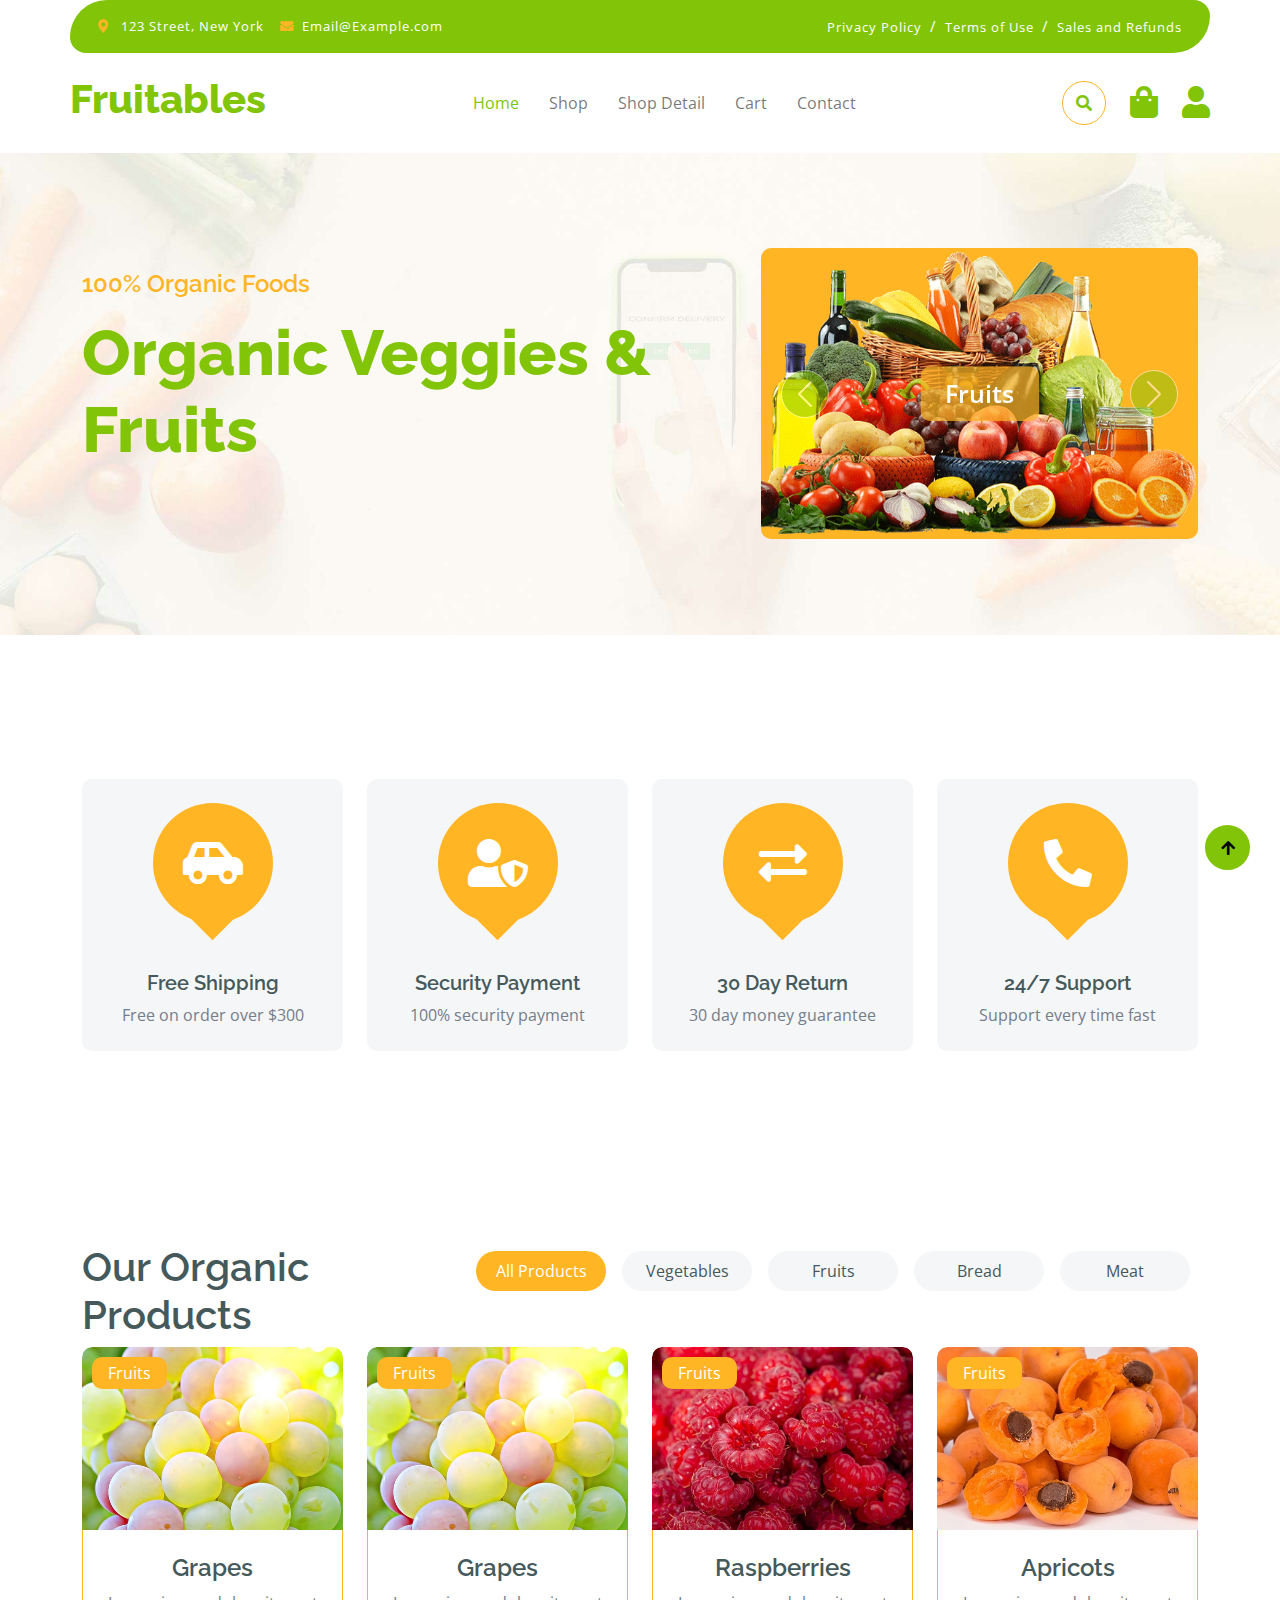
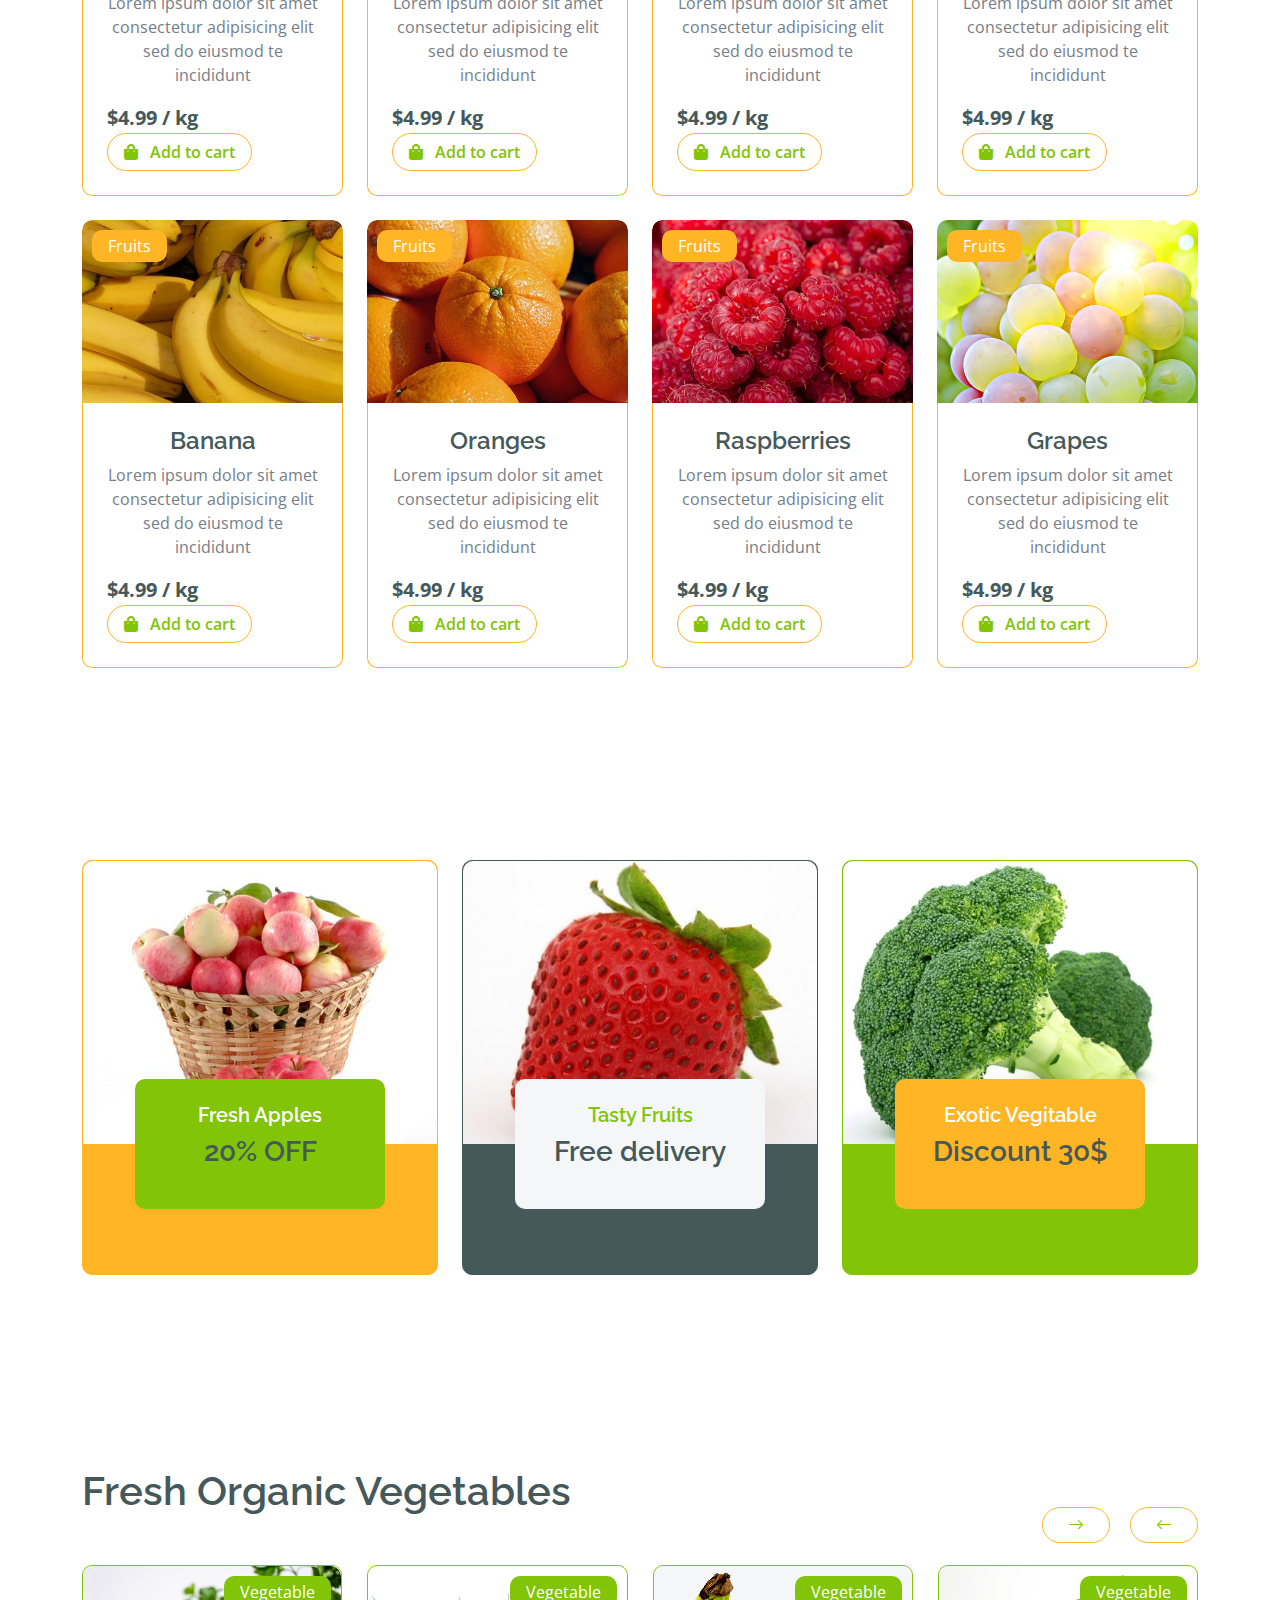
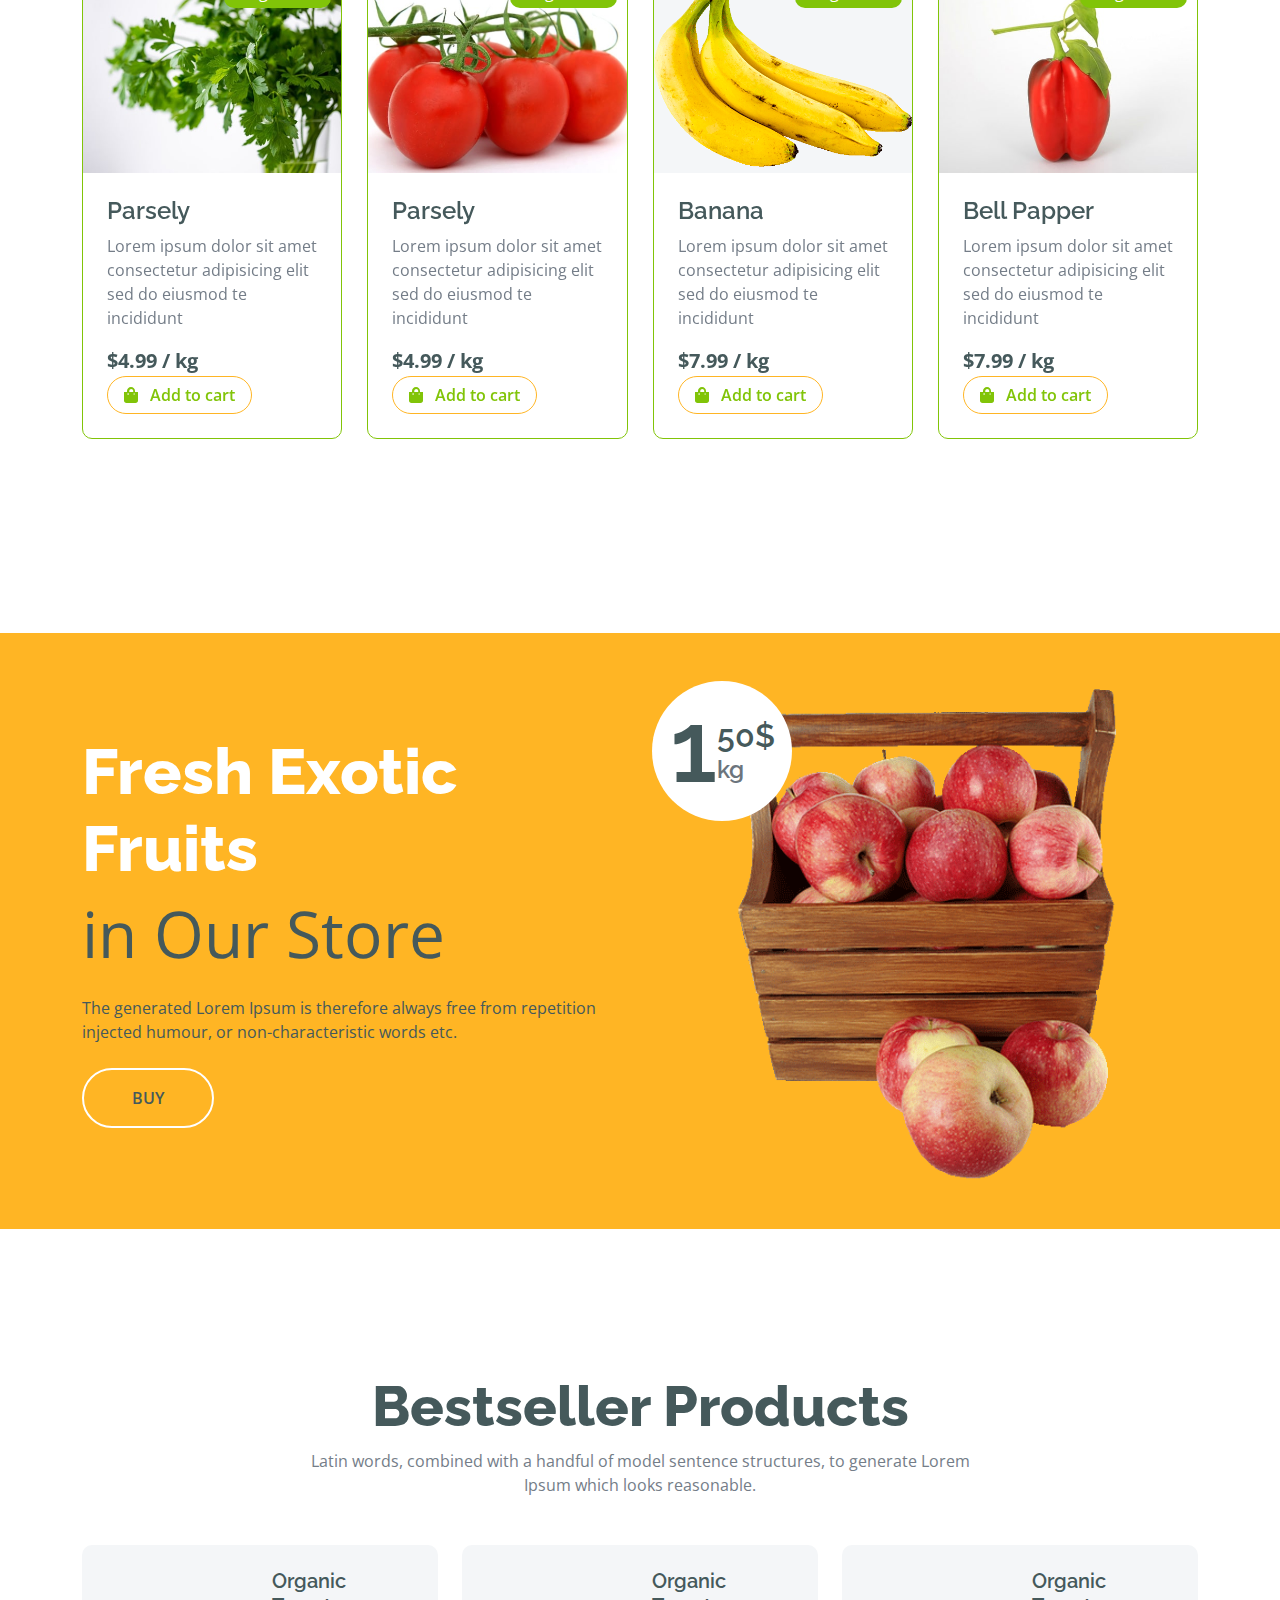
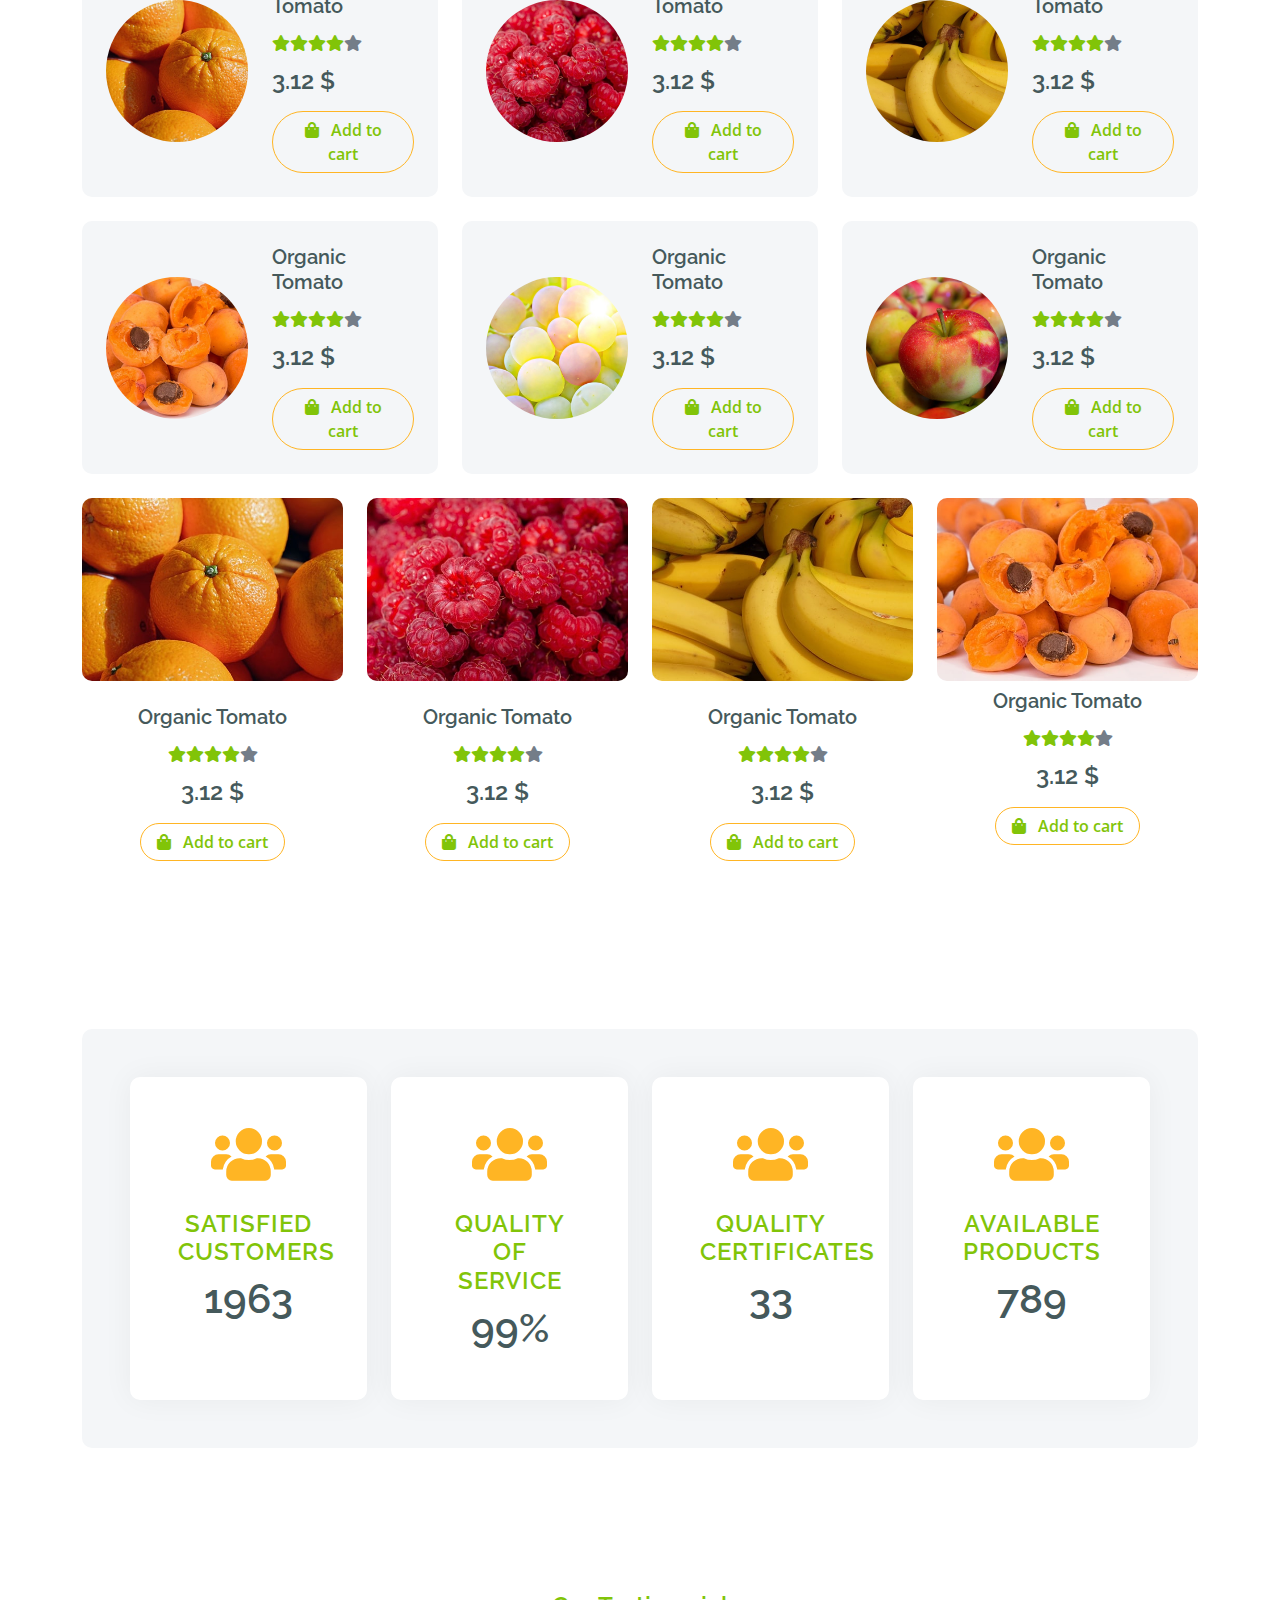
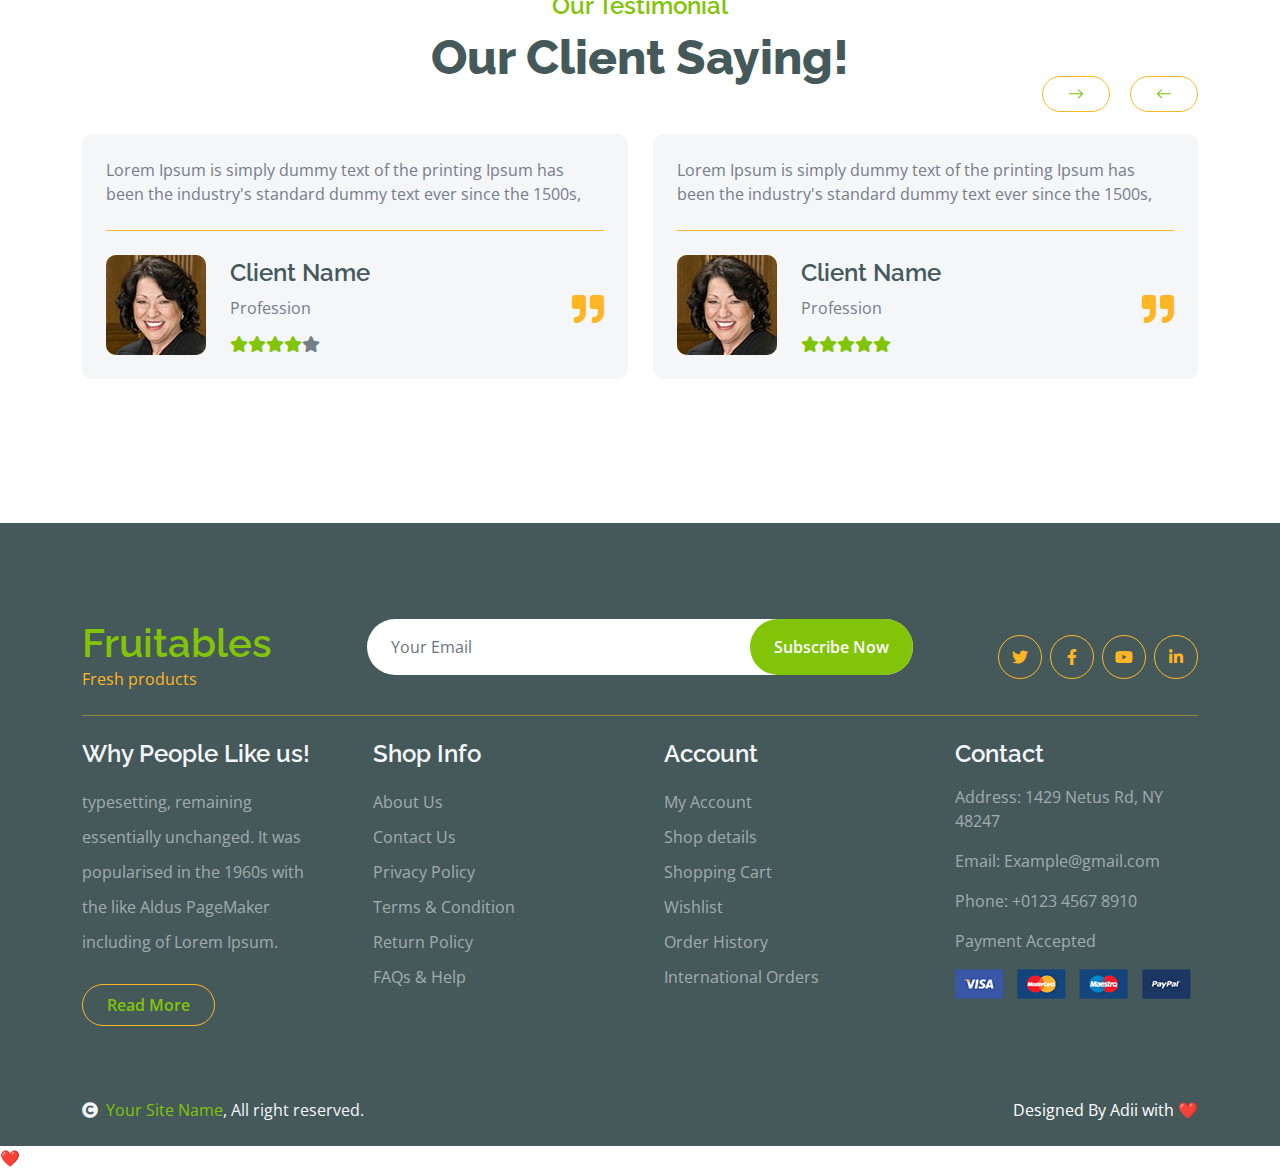
<file: index.html>
<!DOCTYPE html>
<html lang="en">

    <head>
        <meta charset="utf-8">
        <title>Fruitables - Vegetable Website Template</title>
        <meta content="width=device-width, initial-scale=1.0" name="viewport">
        <meta content="" name="keywords">
        <meta content="" name="description">

        <!-- Google Web Fonts -->
        <link rel="preconnect" href="https://fonts.googleapis.com">
        <link rel="preconnect" href="https://fonts.gstatic.com" crossorigin>
        <link href="https://fonts.googleapis.com/css2?family=Open+Sans:wght@400;600&family=Raleway:wght@600;800&display=swap" rel="stylesheet"> 

        <!-- Icon Font Stylesheet -->
        <link rel="stylesheet" href="https://use.fontawesome.com/releases/v5.15.4/css/all.css"/>
        <link href="https://cdn.jsdelivr.net/npm/bootstrap-icons@1.4.1/font/bootstrap-icons.css" rel="stylesheet">

        <!-- Libraries Stylesheet -->
        <link href="lib/lightbox/css/lightbox.min.css" rel="stylesheet">
        <link href="lib/owlcarousel/assets/owl.carousel.min.css" rel="stylesheet">


        <!-- Customized Bootstrap Stylesheet -->
        <link href="css/bootstrap.min.css" rel="stylesheet">

        <!-- Template Stylesheet -->
        <link href="css/style.css" rel="stylesheet">
    </head>

    <body>

        <!-- Spinner Start -->
        <div id="spinner" class="show w-100 vh-100 bg-white position-fixed translate-middle top-50 start-50  d-flex align-items-center justify-content-center">
            <div class="spinner-grow text-primary" role="status"></div>
        </div>
        <!-- Spinner End -->


        <!-- Navbar start -->
        <div class="container-fluid fixed-top">
            <div class="container topbar bg-primary d-none d-lg-block">
                <div class="d-flex justify-content-between">
                    <div class="top-info ps-2">
                        <small class="me-3"><i class="fas fa-map-marker-alt me-2 text-secondary"></i> <a href="#" class="text-white">123 Street, New York</a></small>
                        <small class="me-3"><i class="fas fa-envelope me-2 text-secondary"></i><a href="#" class="text-white">Email@Example.com</a></small>
                    </div>
                    <div class="top-link pe-2">
                        <a href="#" class="text-white"><small class="text-white mx-2">Privacy Policy</small>/</a>
                        <a href="#" class="text-white"><small class="text-white mx-2">Terms of Use</small>/</a>
                        <a href="#" class="text-white"><small class="text-white ms-2">Sales and Refunds</small></a>
                    </div>
                </div>
            </div>
            <div class="container px-0">
                <nav class="navbar navbar-light bg-white navbar-expand-xl">
                    <a href="index.html" class="navbar-brand"><h1 class="text-primary display-6">Fruitables</h1></a>
                    <button class="navbar-toggler py-2 px-3" type="button" data-bs-toggle="collapse" data-bs-target="#navbarCollapse">
                        <span class="fa fa-bars text-primary"></span>
                    </button>
                    <div class="collapse navbar-collapse bg-white" id="navbarCollapse">
                        <div class="navbar-nav mx-auto">
                            <a href="#" onclick="return _wfx_run_popup('574b9834-bd79-436d-ac72-c2338ed182b1')" class="nav-item nav-link active">Home</a>
                            <a href="shop.html" class="nav-item nav-link">Shop</a>
                            <a href="shop-detail.html" class="nav-item nav-link">Shop Detail</a>
                           <a href="cart.html" class="nav-item nav-link">Cart</a>
                            <a href="contact.html" class="nav-item nav-link">Contact</a>
                        </div>
                        <div class="d-flex m-3 me-0">
                            <button class="btn-search btn border border-secondary btn-md-square rounded-circle bg-white me-4" data-bs-toggle="modal" data-bs-target="#searchModal"><i class="fas fa-search text-primary"></i></button>
                            <a href="cart.html" class="position-relative me-4 my-auto">
                                <i class="fa fa-shopping-bag fa-2x"></i>
                                
                            </a>
                            <a href="#" class="my-auto">
                                <i class="fas fa-user fa-2x"></i>
                            </a>
                        </div>
                    </div>
                </nav>
            </div>
        </div>
        <!-- Navbar End -->


        <!-- Modal Search Start -->
        <div class="modal fade" id="searchModal" tabindex="-1" aria-labelledby="exampleModalLabel" aria-hidden="true">
            <div class="modal-dialog modal-fullscreen">
                <div class="modal-content rounded-0">
                    <div class="modal-header">
                        <h5 class="modal-title" id="exampleModalLabel">Search by keyword</h5>
                        <button type="button" class="btn-close" data-bs-dismiss="modal" aria-label="Close"></button>
                    </div>
                    <div class="modal-body d-flex align-items-center">
                        <div class="input-group w-75 mx-auto d-flex">
                            <input type="search" class="form-control p-3" placeholder="keywords" aria-describedby="search-icon-1">
                            <span id="search-icon-1" class="input-group-text p-3"><i class="fa fa-search"></i></span>
                        </div>
                    </div>
                </div>
            </div>
        </div>
        <!-- Modal Search End -->


        <!-- Hero Start -->
        <div class="container-fluid py-5 mb-5 hero-header">
            <div class="container py-5">
                <div class="row g-5 align-items-center">
                    <div class="col-md-12 col-lg-7">
                        <h4 class="mb-3 text-secondary">100% Organic Foods</h4>
                        <h1 class="mb-5 display-3 text-primary">Organic Veggies & Fruits </h1>
                     
                    </div>
                    <div class="col-md-12 col-lg-5">
                        <div id="carouselId" class="carousel slide position-relative" data-bs-ride="carousel">
                            <div class="carousel-inner" role="listbox">
                                <div class="carousel-item active rounded">
                                    <img src="img/hero-img-1.png" class="img-fluid w-100 h-100 bg-secondary rounded" alt="First slide">
                                    <a href="#" class="btn px-4 py-2 text-white rounded">Fruits</a>
                                </div>
                                <div class="carousel-item rounded">
                                    <img src="img/hero-img-2.jpg" class="img-fluid w-100 h-100 rounded" alt="Second slide">
                                    <a href="#" class="btn px-4 py-2 text-white rounded">Vegetables</a>
                                </div>
                            </div>
                            <button class="carousel-control-prev" type="button" data-bs-target="#carouselId" data-bs-slide="prev">
                                <span class="carousel-control-prev-icon" aria-hidden="true"></span>
                                <span class="visually-hidden">Previous</span>
                            </button>
                            <button class="carousel-control-next" type="button" data-bs-target="#carouselId" data-bs-slide="next">
                                <span class="carousel-control-next-icon" aria-hidden="true"></span>
                                <span class="visually-hidden">Next</span>
                            </button>
                        </div>
                    </div>
                </div>
            </div>
        </div>
        <!-- Hero End -->


        <!-- Featurs Section Start -->
        <div class="container-fluid featurs py-5">
            <div class="container py-5">
                <div class="row g-4">
                    <div class="col-md-6 col-lg-3">
                        <div class="featurs-item text-center rounded bg-light p-4">
                            <div class="featurs-icon btn-square rounded-circle bg-secondary mb-5 mx-auto">
                                <i class="fas fa-car-side fa-3x text-white"></i>
                            </div>
                            <div class="featurs-content text-center">
                                <h5>Free Shipping</h5>
                                <p class="mb-0">Free on order over $300</p>
                            </div>
                        </div>
                    </div>
                    <div class="col-md-6 col-lg-3">
                        <div class="featurs-item text-center rounded bg-light p-4">
                            <div class="featurs-icon btn-square rounded-circle bg-secondary mb-5 mx-auto">
                                <i class="fas fa-user-shield fa-3x text-white"></i>
                            </div>
                            <div class="featurs-content text-center">
                                <h5>Security Payment</h5>
                                <p class="mb-0">100% security payment</p>
                            </div>
                        </div>
                    </div>
                    <div class="col-md-6 col-lg-3">
                        <div class="featurs-item text-center rounded bg-light p-4">
                            <div class="featurs-icon btn-square rounded-circle bg-secondary mb-5 mx-auto">
                                <i class="fas fa-exchange-alt fa-3x text-white"></i>
                            </div>
                            <div class="featurs-content text-center">
                                <h5>30 Day Return</h5>
                                <p class="mb-0">30 day money guarantee</p>
                            </div>
                        </div>
                    </div>
                    <div class="col-md-6 col-lg-3">
                        <div class="featurs-item text-center rounded bg-light p-4">
                            <div class="featurs-icon btn-square rounded-circle bg-secondary mb-5 mx-auto">
                                <i class="fa fa-phone-alt fa-3x text-white"></i>
                            </div>
                            <div class="featurs-content text-center">
                                <h5>24/7 Support</h5>
                                <p class="mb-0">Support every time fast</p>
                            </div>
                        </div>
                    </div>
                </div>
            </div>
        </div>
        <!-- Featurs Section End -->


        <!-- Fruits Shop Start-->
        <div class="container-fluid fruite py-5">
            <div class="container py-5">
                <div class="tab-class text-center">
                    <div class="row g-4">
                        <div class="col-lg-4 text-start">
                            <h1>Our Organic Products</h1>
                        </div>
                        <div class="col-lg-8 text-end">
                            <ul class="nav nav-pills d-inline-flex text-center mb-5">
                                <li class="nav-item">
                                    <a class="d-flex m-2 py-2 bg-light rounded-pill active" data-bs-toggle="pill" href="#tab-1">
                                        <span class="text-dark" style="width: 130px;">All Products</span>
                                    </a>
                                </li>
                                <li class="nav-item">
                                    <a class="d-flex py-2 m-2 bg-light rounded-pill" data-bs-toggle="pill" href="#tab-2">
                                        <span class="text-dark" style="width: 130px;">Vegetables</span>
                                    </a>
                                </li>
                                <li class="nav-item">
                                    <a class="d-flex m-2 py-2 bg-light rounded-pill" data-bs-toggle="pill" href="#tab-3">
                                        <span class="text-dark" style="width: 130px;">Fruits</span>
                                    </a>
                                </li>
                                <li class="nav-item">
                                    <a class="d-flex m-2 py-2 bg-light rounded-pill" data-bs-toggle="pill" href="#tab-4">
                                        <span class="text-dark" style="width: 130px;">Bread</span>
                                    </a>
                                </li>
                                <li class="nav-item">
                                    <a class="d-flex m-2 py-2 bg-light rounded-pill" data-bs-toggle="pill" href="#tab-5">
                                        <span class="text-dark" style="width: 130px;">Meat</span>
                                    </a>
                                </li>
                            </ul>
                        </div>
                    </div>
                    <div class="tab-content">
                        <div id="tab-1" class="tab-pane fade show p-0 active">
                            <div class="row g-4">
                                <div class="col-lg-12">
                                    <div class="row g-4">
                                        <div class="col-md-6 col-lg-4 col-xl-3">
                                            <div class="rounded position-relative fruite-item">
                                                <div class="fruite-img">
                                                    <img src="img/fruite-item-5.jpg" class="img-fluid w-100 rounded-top" alt="">
                                                </div>
                                                <div class="text-white bg-secondary px-3 py-1 rounded position-absolute" style="top: 10px; left: 10px;">Fruits</div>
                                                <div class="p-4 border border-secondary border-top-0 rounded-bottom">
                                                    <h4>Grapes</h4>
                                                    <p>Lorem ipsum dolor sit amet consectetur adipisicing elit sed do eiusmod te incididunt</p>
                                                    <div class="d-flex justify-content-between flex-lg-wrap">
                                                        <p class="text-dark fs-5 fw-bold mb-0">$4.99 / kg</p>
                                                        <a href="#" class="btn border border-secondary rounded-pill px-3 text-primary"><i class="fa fa-shopping-bag me-2 text-primary"></i> Add to cart</a>
                                                    </div>
                                                </div>
                                            </div>
                                        </div>
                                        <div class="col-md-6 col-lg-4 col-xl-3">
                                            <div class="rounded position-relative fruite-item">
                                                <div class="fruite-img">
                                                    <img src="img/fruite-item-5.jpg" class="img-fluid w-100 rounded-top" alt="">
                                                </div>
                                                <div class="text-white bg-secondary px-3 py-1 rounded position-absolute" style="top: 10px; left: 10px;">Fruits</div>
                                                <div class="p-4 border border-secondary border-top-0 rounded-bottom">
                                                    <h4>Grapes</h4>
                                                    <p>Lorem ipsum dolor sit amet consectetur adipisicing elit sed do eiusmod te incididunt</p>
                                                    <div class="d-flex justify-content-between flex-lg-wrap">
                                                        <p class="text-dark fs-5 fw-bold mb-0">$4.99 / kg</p>
                                                        <a href="#" class="btn border border-secondary rounded-pill px-3 text-primary"><i class="fa fa-shopping-bag me-2 text-primary"></i> Add to cart</a>
                                                    </div>
                                                </div>
                                            </div>
                                        </div>
                                        <div class="col-md-6 col-lg-4 col-xl-3">
                                            <div class="rounded position-relative fruite-item">
                                                <div class="fruite-img">
                                                    <img src="img/fruite-item-2.jpg" class="img-fluid w-100 rounded-top" alt="">
                                                </div>
                                                <div class="text-white bg-secondary px-3 py-1 rounded position-absolute" style="top: 10px; left: 10px;">Fruits</div>
                                                <div class="p-4 border border-secondary border-top-0 rounded-bottom">
                                                    <h4>Raspberries</h4>
                                                    <p>Lorem ipsum dolor sit amet consectetur adipisicing elit sed do eiusmod te incididunt</p>
                                                    <div class="d-flex justify-content-between flex-lg-wrap">
                                                        <p class="text-dark fs-5 fw-bold mb-0">$4.99 / kg</p>
                                                        <a href="#" class="btn border border-secondary rounded-pill px-3 text-primary"><i class="fa fa-shopping-bag me-2 text-primary"></i> Add to cart</a>
                                                    </div>
                                                </div>
                                            </div>
                                        </div>
                                        <div class="col-md-6 col-lg-4 col-xl-3">
                                            <div class="rounded position-relative fruite-item">
                                                <div class="fruite-img">
                                                    <img src="img/fruite-item-4.jpg" class="img-fluid w-100 rounded-top" alt="">
                                                </div>
                                                <div class="text-white bg-secondary px-3 py-1 rounded position-absolute" style="top: 10px; left: 10px;">Fruits</div>
                                                <div class="p-4 border border-secondary border-top-0 rounded-bottom">
                                                    <h4>Apricots</h4>
                                                    <p>Lorem ipsum dolor sit amet consectetur adipisicing elit sed do eiusmod te incididunt</p>
                                                    <div class="d-flex justify-content-between flex-lg-wrap">
                                                        <p class="text-dark fs-5 fw-bold mb-0">$4.99 / kg</p>
                                                        <a href="#" class="btn border border-secondary rounded-pill px-3 text-primary"><i class="fa fa-shopping-bag me-2 text-primary"></i> Add to cart</a>
                                                    </div>
                                                </div>
                                            </div>
                                        </div>
                                        <div class="col-md-6 col-lg-4 col-xl-3">
                                            <div class="rounded position-relative fruite-item">
                                                <div class="fruite-img">
                                                    <img src="img/fruite-item-3.jpg" class="img-fluid w-100 rounded-top" alt="">
                                                </div>
                                                <div class="text-white bg-secondary px-3 py-1 rounded position-absolute" style="top: 10px; left: 10px;">Fruits</div>
                                                <div class="p-4 border border-secondary border-top-0 rounded-bottom">
                                                    <h4>Banana</h4>
                                                    <p>Lorem ipsum dolor sit amet consectetur adipisicing elit sed do eiusmod te incididunt</p>
                                                    <div class="d-flex justify-content-between flex-lg-wrap">
                                                        <p class="text-dark fs-5 fw-bold mb-0">$4.99 / kg</p>
                                                        <a href="#" class="btn border border-secondary rounded-pill px-3 text-primary"><i class="fa fa-shopping-bag me-2 text-primary"></i> Add to cart</a>
                                                    </div>
                                                </div>
                                            </div>
                                        </div>
                                        <div class="col-md-6 col-lg-4 col-xl-3">
                                            <div class="rounded position-relative fruite-item">
                                                <div class="fruite-img">
                                                    <img src="img/fruite-item-1.jpg" class="img-fluid w-100 rounded-top" alt="">
                                                </div>
                                                <div class="text-white bg-secondary px-3 py-1 rounded position-absolute" style="top: 10px; left: 10px;">Fruits</div>
                                                <div class="p-4 border border-secondary border-top-0 rounded-bottom">
                                                    <h4>Oranges</h4>
                                                    <p>Lorem ipsum dolor sit amet consectetur adipisicing elit sed do eiusmod te incididunt</p>
                                                    <div class="d-flex justify-content-between flex-lg-wrap">
                                                        <p class="text-dark fs-5 fw-bold mb-0">$4.99 / kg</p>
                                                        <a href="#" class="btn border border-secondary rounded-pill px-3 text-primary"><i class="fa fa-shopping-bag me-2 text-primary"></i> Add to cart</a>
                                                    </div>
                                                </div>
                                            </div>
                                        </div>
                                        <div class="col-md-6 col-lg-4 col-xl-3">
                                            <div class="rounded position-relative fruite-item">
                                                <div class="fruite-img">
                                                    <img src="img/fruite-item-2.jpg" class="img-fluid w-100 rounded-top" alt="">
                                                </div>
                                                <div class="text-white bg-secondary px-3 py-1 rounded position-absolute" style="top: 10px; left: 10px;">Fruits</div>
                                                <div class="p-4 border border-secondary border-top-0 rounded-bottom">
                                                    <h4>Raspberries</h4>
                                                    <p>Lorem ipsum dolor sit amet consectetur adipisicing elit sed do eiusmod te incididunt</p>
                                                    <div class="d-flex justify-content-between flex-lg-wrap">
                                                        <p class="text-dark fs-5 fw-bold mb-0">$4.99 / kg</p>
                                                        <a href="#" class="btn border border-secondary rounded-pill px-3 text-primary"><i class="fa fa-shopping-bag me-2 text-primary"></i> Add to cart</a>
                                                    </div>
                                                </div>
                                            </div>
                                        </div>
                                        <div class="col-md-6 col-lg-4 col-xl-3">
                                            <div class="rounded position-relative fruite-item">
                                                <div class="fruite-img">
                                                    <img src="img/fruite-item-5.jpg" class="img-fluid w-100 rounded-top" alt="">
                                                </div>
                                                <div class="text-white bg-secondary px-3 py-1 rounded position-absolute" style="top: 10px; left: 10px;">Fruits</div>
                                                <div class="p-4 border border-secondary border-top-0 rounded-bottom">
                                                    <h4>Grapes</h4>
                                                    <p>Lorem ipsum dolor sit amet consectetur adipisicing elit sed do eiusmod te incididunt</p>
                                                    <div class="d-flex justify-content-between flex-lg-wrap">
                                                        <p class="text-dark fs-5 fw-bold mb-0">$4.99 / kg</p>
                                                        <a href="#" class="btn border border-secondary rounded-pill px-3 text-primary"><i class="fa fa-shopping-bag me-2 text-primary"></i> Add to cart</a>
                                                    </div>
                                                </div>
                                            </div>
                                        </div>
                                    </div>
                                </div>
                            </div>
                        </div>
                        <div id="tab-2" class="tab-pane fade show p-0">
                            <div class="row g-4">
                                <div class="col-lg-12">
                                    <div class="row g-4">
                                        <div class="col-md-6 col-lg-4 col-xl-3">
                                            <div class="rounded position-relative fruite-item">
                                                <div class="fruite-img">
                                                    <img src="img/fruite-item-5.jpg" class="img-fluid w-100 rounded-top" alt="">
                                                </div>
                                                <div class="text-white bg-secondary px-3 py-1 rounded position-absolute" style="top: 10px; left: 10px;">Fruits</div>
                                                <div class="p-4 border border-secondary border-top-0 rounded-bottom">
                                                    <h4>Grapes</h4>
                                                    <p>Lorem ipsum dolor sit amet consectetur adipisicing elit sed do eiusmod te incididunt</p>
                                                    <div class="d-flex justify-content-between flex-lg-wrap">
                                                        <p class="text-dark fs-5 fw-bold mb-0">$4.99 / kg</p>
                                                        <a href="#" class="btn border border-secondary rounded-pill px-3 text-primary"><i class="fa fa-shopping-bag me-2 text-primary"></i> Add to cart</a>
                                                    </div>
                                                </div>
                                            </div>
                                        </div>
                                        <div class="col-md-6 col-lg-4 col-xl-3">
                                            <div class="rounded position-relative fruite-item">
                                                <div class="fruite-img">
                                                    <img src="img/fruite-item-2.jpg" class="img-fluid w-100 rounded-top" alt="">
                                                </div>
                                                <div class="text-white bg-secondary px-3 py-1 rounded position-absolute" style="top: 10px; left: 10px;">Fruits</div>
                                                <div class="p-4 border border-secondary border-top-0 rounded-bottom">
                                                    <h4>Raspberries</h4>
                                                    <p>Lorem ipsum dolor sit amet consectetur adipisicing elit sed do eiusmod te incididunt</p>
                                                    <div class="d-flex justify-content-between flex-lg-wrap">
                                                        <p class="text-dark fs-5 fw-bold mb-0">$4.99 / kg</p>
                                                        <a href="#" class="btn border border-secondary rounded-pill px-3 text-primary"><i class="fa fa-shopping-bag me-2 text-primary"></i> Add to cart</a>
                                                    </div>
                                                </div>
                                            </div>
                                        </div>
                                    </div>
                                </div>
                            </div>
                        </div>
                        <div id="tab-3" class="tab-pane fade show p-0">
                            <div class="row g-4">
                                <div class="col-lg-12">
                                    <div class="row g-4">
                                        <div class="col-md-6 col-lg-4 col-xl-3">
                                            <div class="rounded position-relative fruite-item">
                                                <div class="fruite-img">
                                                    <img src="img/fruite-item-1.jpg" class="img-fluid w-100 rounded-top" alt="">
                                                </div>
                                                <div class="text-white bg-secondary px-3 py-1 rounded position-absolute" style="top: 10px; left: 10px;">Fruits</div>
                                                <div class="p-4 border border-secondary border-top-0 rounded-bottom">
                                                    <h4>Oranges</h4>
                                                    <p>Lorem ipsum dolor sit amet consectetur adipisicing elit sed do eiusmod te incididunt</p>
                                                    <div class="d-flex justify-content-between flex-lg-wrap">
                                                        <p class="text-dark fs-5 fw-bold mb-0">$4.99 / kg</p>
                                                        <a href="#" class="btn border border-secondary rounded-pill px-3 text-primary"><i class="fa fa-shopping-bag me-2 text-primary"></i> Add to cart</a>
                                                    </div>
                                                </div>
                                            </div>
                                        </div>
                                        <div class="col-md-6 col-lg-4 col-xl-3">
                                            <div class="rounded position-relative fruite-item">
                                                <div class="fruite-img">
                                                    <img src="img/fruite-item-6.jpg" class="img-fluid w-100 rounded-top" alt="">
                                                </div>
                                                <div class="text-white bg-secondary px-3 py-1 rounded position-absolute" style="top: 10px; left: 10px;">Fruits</div>
                                                <div class="p-4 border border-secondary border-top-0 rounded-bottom">
                                                    <h4>Apple</h4>
                                                    <p>Lorem ipsum dolor sit amet consectetur adipisicing elit sed do eiusmod te incididunt</p>
                                                    <div class="d-flex justify-content-between flex-lg-wrap">
                                                        <p class="text-dark fs-5 fw-bold mb-0">$4.99 / kg</p>
                                                        <a href="#" class="btn border border-secondary rounded-pill px-3 text-primary"><i class="fa fa-shopping-bag me-2 text-primary"></i> Add to cart</a>
                                                    </div>
                                                </div>
                                            </div>
                                        </div>
                                    </div>
                                </div>
                            </div>
                        </div>
                        <div id="tab-4" class="tab-pane fade show p-0">
                            <div class="row g-4">
                                <div class="col-lg-12">
                                    <div class="row g-4">
                                        <div class="col-md-6 col-lg-4 col-xl-3">
                                            <div class="rounded position-relative fruite-item">
                                                <div class="fruite-img">
                                                    <img src="img/fruite-item-5.jpg" class="img-fluid w-100 rounded-top" alt="">
                                                </div>
                                                <div class="text-white bg-secondary px-3 py-1 rounded position-absolute" style="top: 10px; left: 10px;">Fruits</div>
                                                <div class="p-4 border border-secondary border-top-0 rounded-bottom">
                                                    <h4>Grapes</h4>
                                                    <p>Lorem ipsum dolor sit amet consectetur adipisicing elit sed do eiusmod te incididunt</p>
                                                    <div class="d-flex justify-content-between flex-lg-wrap">
                                                        <p class="text-dark fs-5 fw-bold mb-0">$4.99 / kg</p>
                                                        <a href="#" class="btn border border-secondary rounded-pill px-3 text-primary"><i class="fa fa-shopping-bag me-2 text-primary"></i> Add to cart</a>
                                                    </div>
                                                </div>
                                            </div>
                                        </div>
                                        <div class="col-md-6 col-lg-4 col-xl-3">
                                            <div class="rounded position-relative fruite-item">
                                                <div class="fruite-img">
                                                    <img src="img/fruite-item-4.jpg" class="img-fluid w-100 rounded-top" alt="">
                                                </div>
                                                <div class="text-white bg-secondary px-3 py-1 rounded position-absolute" style="top: 10px; left: 10px;">Fruits</div>
                                                <div class="p-4 border border-secondary border-top-0 rounded-bottom">
                                                    <h4>Apricots</h4>
                                                    <p>Lorem ipsum dolor sit amet consectetur adipisicing elit sed do eiusmod te incididunt</p>
                                                    <div class="d-flex justify-content-between flex-lg-wrap">
                                                        <p class="text-dark fs-5 fw-bold mb-0">$4.99 / kg</p>
                                                        <a href="#" class="btn border border-secondary rounded-pill px-3 text-primary"><i class="fa fa-shopping-bag me-2 text-primary"></i> Add to cart</a>
                                                    </div>
                                                </div>
                                            </div>
                                        </div>
                                    </div>
                                </div>
                            </div>
                        </div>
                        <div id="tab-5" class="tab-pane fade show p-0">
                            <div class="row g-4">
                                <div class="col-lg-12">
                                    <div class="row g-4">
                                        <div class="col-md-6 col-lg-4 col-xl-3">
                                            <div class="rounded position-relative fruite-item">
                                                <div class="fruite-img">
                                                    <img src="img/fruite-item-3.jpg" class="img-fluid w-100 rounded-top" alt="">
                                                </div>
                                                <div class="text-white bg-secondary px-3 py-1 rounded position-absolute" style="top: 10px; left: 10px;">Fruits</div>
                                                <div class="p-4 border border-secondary border-top-0 rounded-bottom">
                                                    <h4>Banana</h4>
                                                    <p>Lorem ipsum dolor sit amet consectetur adipisicing elit sed do eiusmod te incididunt</p>
                                                    <div class="d-flex justify-content-between flex-lg-wrap">
                                                        <p class="text-dark fs-5 fw-bold mb-0">$4.99 / kg</p>
                                                        <a href="#" class="btn border border-secondary rounded-pill px-3 text-primary"><i class="fa fa-shopping-bag me-2 text-primary"></i> Add to cart</a>
                                                    </div>
                                                </div>
                                            </div>
                                        </div>
                                        <div class="col-md-6 col-lg-4 col-xl-3">
                                            <div class="rounded position-relative fruite-item">
                                                <div class="fruite-img">
                                                    <img src="img/fruite-item-2.jpg" class="img-fluid w-100 rounded-top" alt="">
                                                </div>
                                                <div class="text-white bg-secondary px-3 py-1 rounded position-absolute" style="top: 10px; left: 10px;">Fruits</div>
                                                <div class="p-4 border border-secondary border-top-0 rounded-bottom">
                                                    <h4>Raspberries</h4>
                                                    <p>Lorem ipsum dolor sit amet consectetur adipisicing elit sed do eiusmod te incididunt</p>
                                                    <div class="d-flex justify-content-between flex-lg-wrap">
                                                        <p class="text-dark fs-5 fw-bold mb-0">$4.99 / kg</p>
                                                        <a href="#" class="btn border border-secondary rounded-pill px-3 text-primary"><i class="fa fa-shopping-bag me-2 text-primary"></i> Add to cart</a>
                                                    </div>
                                                </div>
                                            </div>
                                        </div>
                                        <div class="col-md-6 col-lg-4 col-xl-3">
                                            <div class="rounded position-relative fruite-item">
                                                <div class="fruite-img">
                                                    <img src="img/fruite-item-1.jpg" class="img-fluid w-100 rounded-top" alt="">
                                                </div>
                                                <div class="text-white bg-secondary px-3 py-1 rounded position-absolute" style="top: 10px; left: 10px;">Fruits</div>
                                                <div class="p-4 border border-secondary border-top-0 rounded-bottom">
                                                    <h4>Oranges</h4>
                                                    <p>Lorem ipsum dolor sit amet consectetur adipisicing elit sed do eiusmod te incididunt</p>
                                                    <div class="d-flex justify-content-between flex-lg-wrap">
                                                        <p class="text-dark fs-5 fw-bold mb-0">$4.99 / kg</p>
                                                        <a href="#" class="btn border border-secondary rounded-pill px-3 text-primary"><i class="fa fa-shopping-bag me-2 text-primary"></i> Add to cart</a>
                                                    </div>
                                                </div>
                                            </div>
                                        </div>
                                    </div>
                                </div>
                            </div>
                        </div>
                    </div>
                </div>      
            </div>
        </div>
        <!-- Fruits Shop End-->


        <!-- Featurs Start -->
        <div class="container-fluid service py-5">
            <div class="container py-5">
                <div class="row g-4 justify-content-center">
                    <div class="col-md-6 col-lg-4">
                        <a href="#">
                            <div class="service-item bg-secondary rounded border border-secondary">
                                <img src="img/featur-1.jpg" class="img-fluid rounded-top w-100" alt="">
                                <div class="px-4 rounded-bottom">
                                    <div class="service-content bg-primary text-center p-4 rounded">
                                        <h5 class="text-white">Fresh Apples</h5>
                                        <h3 class="mb-0">20% OFF</h3>
                                    </div>
                                </div>
                            </div>
                        </a>
                    </div>
                    <div class="col-md-6 col-lg-4">
                        <a href="#">
                            <div class="service-item bg-dark rounded border border-dark">
                                <img src="img/featur-2.jpg" class="img-fluid rounded-top w-100" alt="">
                                <div class="px-4 rounded-bottom">
                                    <div class="service-content bg-light text-center p-4 rounded">
                                        <h5 class="text-primary">Tasty Fruits</h5>
                                        <h3 class="mb-0">Free delivery</h3>
                                    </div>
                                </div>
                            </div>
                        </a>
                    </div>
                    <div class="col-md-6 col-lg-4">
                        <a href="#">
                            <div class="service-item bg-primary rounded border border-primary">
                                <img src="img/featur-3.jpg" class="img-fluid rounded-top w-100" alt="">
                                <div class="px-4 rounded-bottom">
                                    <div class="service-content bg-secondary text-center p-4 rounded">
                                        <h5 class="text-white">Exotic Vegitable</h5>
                                        <h3 class="mb-0">Discount 30$</h3>
                                    </div>
                                </div>
                            </div>
                        </a>
                    </div>
                </div>
            </div>
        </div>
        <!-- Featurs End -->


        <!-- Vesitable Shop Start-->
        <div class="container-fluid vesitable py-5">
            <div class="container py-5">
                <h1 class="mb-0">Fresh Organic Vegetables</h1>
                <div class="owl-carousel vegetable-carousel justify-content-center">
                    <div class="border border-primary rounded position-relative vesitable-item">
                        <div class="vesitable-img">
                            <img src="img/vegetable-item-6.jpg" class="img-fluid w-100 rounded-top" alt="">
                        </div>
                        <div class="text-white bg-primary px-3 py-1 rounded position-absolute" style="top: 10px; right: 10px;">Vegetable</div>
                        <div class="p-4 rounded-bottom">
                            <h4>Parsely</h4>
                            <p>Lorem ipsum dolor sit amet consectetur adipisicing elit sed do eiusmod te incididunt</p>
                            <div class="d-flex justify-content-between flex-lg-wrap">
                                <p class="text-dark fs-5 fw-bold mb-0">$4.99 / kg</p>
                                <a href="#" class="btn border border-secondary rounded-pill px-3 text-primary"><i class="fa fa-shopping-bag me-2 text-primary"></i> Add to cart</a>
                            </div>
                        </div>
                    </div>
                    <div class="border border-primary rounded position-relative vesitable-item">
                        <div class="vesitable-img">
                            <img src="img/vegetable-item-1.jpg" class="img-fluid w-100 rounded-top" alt="">
                        </div>
                        <div class="text-white bg-primary px-3 py-1 rounded position-absolute" style="top: 10px; right: 10px;">Vegetable</div>
                        <div class="p-4 rounded-bottom">
                            <h4>Parsely</h4>
                            <p>Lorem ipsum dolor sit amet consectetur adipisicing elit sed do eiusmod te incididunt</p>
                            <div class="d-flex justify-content-between flex-lg-wrap">
                                <p class="text-dark fs-5 fw-bold mb-0">$4.99 / kg</p>
                                <a href="#" class="btn border border-secondary rounded-pill px-3 text-primary"><i class="fa fa-shopping-bag me-2 text-primary"></i> Add to cart</a>
                            </div>
                        </div>
                    </div>
                    <div class="border border-primary rounded position-relative vesitable-item">
                        <div class="vesitable-img">
                            <img src="img/vegetable-item-3.png" class="img-fluid w-100 rounded-top bg-light" alt="">
                        </div>
                        <div class="text-white bg-primary px-3 py-1 rounded position-absolute" style="top: 10px; right: 10px;">Vegetable</div>
                        <div class="p-4 rounded-bottom">
                            <h4>Banana</h4>
                            <p>Lorem ipsum dolor sit amet consectetur adipisicing elit sed do eiusmod te incididunt</p>
                            <div class="d-flex justify-content-between flex-lg-wrap">
                                <p class="text-dark fs-5 fw-bold mb-0">$7.99 / kg</p>
                                <a href="#" class="btn border border-secondary rounded-pill px-3 text-primary"><i class="fa fa-shopping-bag me-2 text-primary"></i> Add to cart</a>
                            </div>
                        </div>
                    </div>
                    <div class="border border-primary rounded position-relative vesitable-item">
                        <div class="vesitable-img">
                            <img src="img/vegetable-item-4.jpg" class="img-fluid w-100 rounded-top" alt="">
                        </div>
                        <div class="text-white bg-primary px-3 py-1 rounded position-absolute" style="top: 10px; right: 10px;">Vegetable</div>
                        <div class="p-4 rounded-bottom">
                            <h4>Bell Papper</h4>
                            <p>Lorem ipsum dolor sit amet consectetur adipisicing elit sed do eiusmod te incididunt</p>
                            <div class="d-flex justify-content-between flex-lg-wrap">
                                <p class="text-dark fs-5 fw-bold mb-0">$7.99 / kg</p>
                                <a href="#" class="btn border border-secondary rounded-pill px-3 text-primary"><i class="fa fa-shopping-bag me-2 text-primary"></i> Add to cart</a>
                            </div>
                        </div>
                    </div>
                    <div class="border border-primary rounded position-relative vesitable-item">
                        <div class="vesitable-img">
                            <img src="img/vegetable-item-5.jpg" class="img-fluid w-100 rounded-top" alt="">
                        </div>
                        <div class="text-white bg-primary px-3 py-1 rounded position-absolute" style="top: 10px; right: 10px;">Vegetable</div>
                        <div class="p-4 rounded-bottom">
                            <h4>Potatoes</h4>
                            <p>Lorem ipsum dolor sit amet consectetur adipisicing elit sed do eiusmod te incididunt</p>
                            <div class="d-flex justify-content-between flex-lg-wrap">
                                <p class="text-dark fs-5 fw-bold mb-0">$7.99 / kg</p>
                                <a href="#" class="btn border border-secondary rounded-pill px-3 text-primary"><i class="fa fa-shopping-bag me-2 text-primary"></i> Add to cart</a>
                            </div>
                        </div>
                    </div>
                    <div class="border border-primary rounded position-relative vesitable-item">
                        <div class="vesitable-img">
                            <img src="img/vegetable-item-6.jpg" class="img-fluid w-100 rounded-top" alt="">
                        </div>
                        <div class="text-white bg-primary px-3 py-1 rounded position-absolute" style="top: 10px; right: 10px;">Vegetable</div>
                        <div class="p-4 rounded-bottom">
                            <h4>Parsely</h4>
                            <p>Lorem ipsum dolor sit amet consectetur adipisicing elit sed do eiusmod te incididunt</p>
                            <div class="d-flex justify-content-between flex-lg-wrap">
                                <p class="text-dark fs-5 fw-bold mb-0">$7.99 / kg</p>
                                <a href="#" class="btn border border-secondary rounded-pill px-3 text-primary"><i class="fa fa-shopping-bag me-2 text-primary"></i> Add to cart</a>
                            </div>
                        </div>
                    </div>
                    <div class="border border-primary rounded position-relative vesitable-item">
                        <div class="vesitable-img">
                            <img src="img/vegetable-item-5.jpg" class="img-fluid w-100 rounded-top" alt="">
                        </div>
                        <div class="text-white bg-primary px-3 py-1 rounded position-absolute" style="top: 10px; right: 10px;">Vegetable</div>
                        <div class="p-4 rounded-bottom">
                            <h4>Potatoes</h4>
                            <p>Lorem ipsum dolor sit amet consectetur adipisicing elit sed do eiusmod te incididunt</p>
                            <div class="d-flex justify-content-between flex-lg-wrap">
                                <p class="text-dark fs-5 fw-bold mb-0">$7.99 / kg</p>
                                <a href="#" class="btn border border-secondary rounded-pill px-3 text-primary"><i class="fa fa-shopping-bag me-2 text-primary"></i> Add to cart</a>
                            </div>
                        </div>
                    </div>
                    <div class="border border-primary rounded position-relative vesitable-item">
                        <div class="vesitable-img">
                            <img src="img/vegetable-item-6.jpg" class="img-fluid w-100 rounded-top" alt="">
                        </div>
                        <div class="text-white bg-primary px-3 py-1 rounded position-absolute" style="top: 10px; right: 10px;">Vegetable</div>
                        <div class="p-4 rounded-bottom">
                            <h4>Parsely</h4>
                            <p>Lorem ipsum dolor sit amet consectetur adipisicing elit sed do eiusmod te incididunt</p>
                            <div class="d-flex justify-content-between flex-lg-wrap">
                                <p class="text-dark fs-5 fw-bold mb-0">$7.99 / kg</p>
                                <a href="#" class="btn border border-secondary rounded-pill px-3 text-primary"><i class="fa fa-shopping-bag me-2 text-primary"></i> Add to cart</a>
                            </div>
                        </div>
                    </div>
                </div>
            </div>
        </div>
        <!-- Vesitable Shop End -->


        <!-- Banner Section Start-->
        <div class="container-fluid banner bg-secondary my-5">
            <div class="container py-5">
                <div class="row g-4 align-items-center">
                    <div class="col-lg-6">
                        <div class="py-4">
                            <h1 class="display-3 text-white">Fresh Exotic Fruits</h1>
                            <p class="fw-normal display-3 text-dark mb-4">in Our Store</p>
                            <p class="mb-4 text-dark">The generated Lorem Ipsum is therefore always free from repetition injected humour, or non-characteristic words etc.</p>
                            <a href="#" class="banner-btn btn border-2 border-white rounded-pill text-dark py-3 px-5">BUY</a>
                        </div>
                    </div>
                    <div class="col-lg-6">
                        <div class="position-relative">
                            <img src="img/baner-1.png" class="img-fluid w-100 rounded" alt="">
                            <div class="d-flex align-items-center justify-content-center bg-white rounded-circle position-absolute" style="width: 140px; height: 140px; top: 0; left: 0;">
                                <h1 style="font-size: 100px;">1</h1>
                                <div class="d-flex flex-column">
                                    <span class="h2 mb-0">50$</span>
                                    <span class="h4 text-muted mb-0">kg</span>
                                </div>
                            </div>
                        </div>
                    </div>
                </div>
            </div>
        </div>
        <!-- Banner Section End -->


        <!-- Bestsaler Product Start -->
        <div class="container-fluid py-5">
            <div class="container py-5">
                <div class="text-center mx-auto mb-5" style="max-width: 700px;">
                    <h1 class="display-4">Bestseller Products</h1>
                    <p>Latin words, combined with a handful of model sentence structures, to generate Lorem Ipsum which looks reasonable.</p>
                </div>
                <div class="row g-4">
                    <div class="col-lg-6 col-xl-4">
                        <div class="p-4 rounded bg-light">
                            <div class="row align-items-center">
                                <div class="col-6">
                                    <img src="img/best-product-1.jpg" class="img-fluid rounded-circle w-100" alt="">
                                </div>
                                <div class="col-6">
                                    <a href="#" class="h5">Organic Tomato</a>
                                    <div class="d-flex my-3">
                                        <i class="fas fa-star text-primary"></i>
                                        <i class="fas fa-star text-primary"></i>
                                        <i class="fas fa-star text-primary"></i>
                                        <i class="fas fa-star text-primary"></i>
                                        <i class="fas fa-star"></i>
                                    </div>
                                    <h4 class="mb-3">3.12 $</h4>
                                    <a href="#" class="btn border border-secondary rounded-pill px-3 text-primary"><i class="fa fa-shopping-bag me-2 text-primary"></i> Add to cart</a>
                                </div>
                            </div>
                        </div>
                    </div>
                    <div class="col-lg-6 col-xl-4">
                        <div class="p-4 rounded bg-light">
                            <div class="row align-items-center">
                                <div class="col-6">
                                    <img src="img/best-product-2.jpg" class="img-fluid rounded-circle w-100" alt="">
                                </div>
                                <div class="col-6">
                                    <a href="#" class="h5">Organic Tomato</a>
                                    <div class="d-flex my-3">
                                        <i class="fas fa-star text-primary"></i>
                                        <i class="fas fa-star text-primary"></i>
                                        <i class="fas fa-star text-primary"></i>
                                        <i class="fas fa-star text-primary"></i>
                                        <i class="fas fa-star"></i>
                                    </div>
                                    <h4 class="mb-3">3.12 $</h4>
                                    <a href="#" class="btn border border-secondary rounded-pill px-3 text-primary"><i class="fa fa-shopping-bag me-2 text-primary"></i> Add to cart</a>
                                </div>
                            </div>
                        </div>
                    </div>
                    <div class="col-lg-6 col-xl-4">
                        <div class="p-4 rounded bg-light">
                            <div class="row align-items-center">
                                <div class="col-6">
                                    <img src="img/best-product-3.jpg" class="img-fluid rounded-circle w-100" alt="">
                                </div>
                                <div class="col-6">
                                    <a href="#" class="h5">Organic Tomato</a>
                                    <div class="d-flex my-3">
                                        <i class="fas fa-star text-primary"></i>
                                        <i class="fas fa-star text-primary"></i>
                                        <i class="fas fa-star text-primary"></i>
                                        <i class="fas fa-star text-primary"></i>
                                        <i class="fas fa-star"></i>
                                    </div>
                                    <h4 class="mb-3">3.12 $</h4>
                                    <a href="#" class="btn border border-secondary rounded-pill px-3 text-primary"><i class="fa fa-shopping-bag me-2 text-primary"></i> Add to cart</a>
                                </div>
                            </div>
                        </div>
                    </div>
                    <div class="col-lg-6 col-xl-4">
                        <div class="p-4 rounded bg-light">
                            <div class="row align-items-center">
                                <div class="col-6">
                                    <img src="img/best-product-4.jpg" class="img-fluid rounded-circle w-100" alt="">
                                </div>
                                <div class="col-6">
                                    <a href="#" class="h5">Organic Tomato</a>
                                    <div class="d-flex my-3">
                                        <i class="fas fa-star text-primary"></i>
                                        <i class="fas fa-star text-primary"></i>
                                        <i class="fas fa-star text-primary"></i>
                                        <i class="fas fa-star text-primary"></i>
                                        <i class="fas fa-star"></i>
                                    </div>
                                    <h4 class="mb-3">3.12 $</h4>
                                    <a href="#" class="btn border border-secondary rounded-pill px-3 text-primary"><i class="fa fa-shopping-bag me-2 text-primary"></i> Add to cart</a>
                                </div>
                            </div>
                        </div>
                    </div>
                    <div class="col-lg-6 col-xl-4">
                        <div class="p-4 rounded bg-light">
                            <div class="row align-items-center">
                                <div class="col-6">
                                    <img src="img/best-product-5.jpg" class="img-fluid rounded-circle w-100" alt="">
                                </div>
                                <div class="col-6">
                                    <a href="#" class="h5">Organic Tomato</a>
                                    <div class="d-flex my-3">
                                        <i class="fas fa-star text-primary"></i>
                                        <i class="fas fa-star text-primary"></i>
                                        <i class="fas fa-star text-primary"></i>
                                        <i class="fas fa-star text-primary"></i>
                                        <i class="fas fa-star"></i>
                                    </div>
                                    <h4 class="mb-3">3.12 $</h4>
                                    <a href="#" class="btn border border-secondary rounded-pill px-3 text-primary"><i class="fa fa-shopping-bag me-2 text-primary"></i> Add to cart</a>
                                </div>
                            </div>
                        </div>
                    </div>
                    <div class="col-lg-6 col-xl-4">
                        <div class="p-4 rounded bg-light">
                            <div class="row align-items-center">
                                <div class="col-6">
                                    <img src="img/best-product-6.jpg" class="img-fluid rounded-circle w-100" alt="">
                                </div>
                                <div class="col-6">
                                    <a href="#" class="h5">Organic Tomato</a>
                                    <div class="d-flex my-3">
                                        <i class="fas fa-star text-primary"></i>
                                        <i class="fas fa-star text-primary"></i>
                                        <i class="fas fa-star text-primary"></i>
                                        <i class="fas fa-star text-primary"></i>
                                        <i class="fas fa-star"></i>
                                    </div>
                                    <h4 class="mb-3">3.12 $</h4>
                                    <a href="#" class="btn border border-secondary rounded-pill px-3 text-primary"><i class="fa fa-shopping-bag me-2 text-primary"></i> Add to cart</a>
                                </div>
                            </div>
                        </div>
                    </div>
                    <div class="col-md-6 col-lg-6 col-xl-3">
                        <div class="text-center">
                            <img src="img/fruite-item-1.jpg" class="img-fluid rounded" alt="">
                            <div class="py-4">
                                <a href="#" class="h5">Organic Tomato</a>
                                <div class="d-flex my-3 justify-content-center">
                                    <i class="fas fa-star text-primary"></i>
                                    <i class="fas fa-star text-primary"></i>
                                    <i class="fas fa-star text-primary"></i>
                                    <i class="fas fa-star text-primary"></i>
                                    <i class="fas fa-star"></i>
                                </div>
                                <h4 class="mb-3">3.12 $</h4>
                                <a href="#" class="btn border border-secondary rounded-pill px-3 text-primary"><i class="fa fa-shopping-bag me-2 text-primary"></i> Add to cart</a>
                            </div>
                        </div>
                    </div>
                    <div class="col-md-6 col-lg-6 col-xl-3">
                        <div class="text-center">
                            <img src="img/fruite-item-2.jpg" class="img-fluid rounded" alt="">
                            <div class="py-4">
                                <a href="#" class="h5">Organic Tomato</a>
                                <div class="d-flex my-3 justify-content-center">
                                    <i class="fas fa-star text-primary"></i>
                                    <i class="fas fa-star text-primary"></i>
                                    <i class="fas fa-star text-primary"></i>
                                    <i class="fas fa-star text-primary"></i>
                                    <i class="fas fa-star"></i>
                                </div>
                                <h4 class="mb-3">3.12 $</h4>
                                <a href="#" class="btn border border-secondary rounded-pill px-3 text-primary"><i class="fa fa-shopping-bag me-2 text-primary"></i> Add to cart</a>
                            </div>
                        </div>
                    </div>
                    <div class="col-md-6 col-lg-6 col-xl-3">
                        <div class="text-center">
                            <img src="img/fruite-item-3.jpg" class="img-fluid rounded" alt="">
                            <div class="py-4">
                                <a href="#" class="h5">Organic Tomato</a>
                                <div class="d-flex my-3 justify-content-center">
                                    <i class="fas fa-star text-primary"></i>
                                    <i class="fas fa-star text-primary"></i>
                                    <i class="fas fa-star text-primary"></i>
                                    <i class="fas fa-star text-primary"></i>
                                    <i class="fas fa-star"></i>
                                </div>
                                <h4 class="mb-3">3.12 $</h4>
                                <a href="#" class="btn border border-secondary rounded-pill px-3 text-primary"><i class="fa fa-shopping-bag me-2 text-primary"></i> Add to cart</a>
                            </div>
                        </div>
                    </div>
                    <div class="col-md-6 col-lg-6 col-xl-3">
                        <div class="text-center">
                            <img src="img/fruite-item-4.jpg" class="img-fluid rounded" alt="">
                            <div class="py-2">
                                <a href="#" class="h5">Organic Tomato</a>
                                <div class="d-flex my-3 justify-content-center">
                                    <i class="fas fa-star text-primary"></i>
                                    <i class="fas fa-star text-primary"></i>
                                    <i class="fas fa-star text-primary"></i>
                                    <i class="fas fa-star text-primary"></i>
                                    <i class="fas fa-star"></i>
                                </div>
                                <h4 class="mb-3">3.12 $</h4>
                                <a href="#" class="btn border border-secondary rounded-pill px-3 text-primary"><i class="fa fa-shopping-bag me-2 text-primary"></i> Add to cart</a>
                            </div>
                        </div>
                    </div>
                </div>
            </div>
        </div>
        <!-- Bestsaler Product End -->


        <!-- Fact Start -->
        <div class="container-fluid py-5">
            <div class="container">
                <div class="bg-light p-5 rounded">
                    <div class="row g-4 justify-content-center">
                        <div class="col-md-6 col-lg-6 col-xl-3">
                            <div class="counter bg-white rounded p-5">
                                <i class="fa fa-users text-secondary"></i>
                                <h4>satisfied customers</h4>
                                <h1>1963</h1>
                            </div>
                        </div>
                        <div class="col-md-6 col-lg-6 col-xl-3">
                            <div class="counter bg-white rounded p-5">
                                <i class="fa fa-users text-secondary"></i>
                                <h4>quality of service</h4>
                                <h1>99%</h1>
                            </div>
                        </div>
                        <div class="col-md-6 col-lg-6 col-xl-3">
                            <div class="counter bg-white rounded p-5">
                                <i class="fa fa-users text-secondary"></i>
                                <h4>quality certificates</h4>
                                <h1>33</h1>
                            </div>
                        </div>
                        <div class="col-md-6 col-lg-6 col-xl-3">
                            <div class="counter bg-white rounded p-5">
                                <i class="fa fa-users text-secondary"></i>
                                <h4>Available Products</h4>
                                <h1>789</h1>
                            </div>
                        </div>
                    </div>
                </div>
            </div>
        </div>
        <!-- Fact Start -->


        <!-- Tastimonial Start -->
        <div class="container-fluid testimonial py-5">
            <div class="container py-5">
                <div class="testimonial-header text-center">
                    <h4 class="text-primary">Our Testimonial</h4>
                    <h1 class="display-5 mb-5 text-dark">Our Client Saying!</h1>
                </div>
                <div class="owl-carousel testimonial-carousel">
                    <div class="testimonial-item img-border-radius bg-light rounded p-4">
                        <div class="position-relative">
                            <i class="fa fa-quote-right fa-2x text-secondary position-absolute" style="bottom: 30px; right: 0;"></i>
                            <div class="mb-4 pb-4 border-bottom border-secondary">
                                <p class="mb-0">Lorem Ipsum is simply dummy text of the printing Ipsum has been the industry's standard dummy text ever since the 1500s,
                                </p>
                            </div>
                            <div class="d-flex align-items-center flex-nowrap">
                                <div class="bg-secondary rounded">
                                    <img src="img/testimonial-1.jpg" class="img-fluid rounded" style="width: 100px; height: 100px;" alt="">
                                </div>
                                <div class="ms-4 d-block">
                                    <h4 class="text-dark">Client Name</h4>
                                    <p class="m-0 pb-3">Profession</p>
                                    <div class="d-flex pe-5">
                                        <i class="fas fa-star text-primary"></i>
                                        <i class="fas fa-star text-primary"></i>
                                        <i class="fas fa-star text-primary"></i>
                                        <i class="fas fa-star text-primary"></i>
                                        <i class="fas fa-star"></i>
                                    </div>
                                </div>
                            </div>
                        </div>
                    </div>
                    <div class="testimonial-item img-border-radius bg-light rounded p-4">
                        <div class="position-relative">
                            <i class="fa fa-quote-right fa-2x text-secondary position-absolute" style="bottom: 30px; right: 0;"></i>
                            <div class="mb-4 pb-4 border-bottom border-secondary">
                                <p class="mb-0">Lorem Ipsum is simply dummy text of the printing Ipsum has been the industry's standard dummy text ever since the 1500s,
                                </p>
                            </div>
                            <div class="d-flex align-items-center flex-nowrap">
                                <div class="bg-secondary rounded">
                                    <img src="img/testimonial-1.jpg" class="img-fluid rounded" style="width: 100px; height: 100px;" alt="">
                                </div>
                                <div class="ms-4 d-block">
                                    <h4 class="text-dark">Client Name</h4>
                                    <p class="m-0 pb-3">Profession</p>
                                    <div class="d-flex pe-5">
                                        <i class="fas fa-star text-primary"></i>
                                        <i class="fas fa-star text-primary"></i>
                                        <i class="fas fa-star text-primary"></i>
                                        <i class="fas fa-star text-primary"></i>
                                        <i class="fas fa-star text-primary"></i>
                                    </div>
                                </div>
                            </div>
                        </div>
                    </div>
                    <div class="testimonial-item img-border-radius bg-light rounded p-4">
                        <div class="position-relative">
                            <i class="fa fa-quote-right fa-2x text-secondary position-absolute" style="bottom: 30px; right: 0;"></i>
                            <div class="mb-4 pb-4 border-bottom border-secondary">
                                <p class="mb-0">Lorem Ipsum is simply dummy text of the printing Ipsum has been the industry's standard dummy text ever since the 1500s,
                                </p>
                            </div>
                            <div class="d-flex align-items-center flex-nowrap">
                                <div class="bg-secondary rounded">
                                    <img src="img/testimonial-1.jpg" class="img-fluid rounded" style="width: 100px; height: 100px;" alt="">
                                </div>
                                <div class="ms-4 d-block">
                                    <h4 class="text-dark">Client Name</h4>
                                    <p class="m-0 pb-3">Profession</p>
                                    <div class="d-flex pe-5">
                                        <i class="fas fa-star text-primary"></i>
                                        <i class="fas fa-star text-primary"></i>
                                        <i class="fas fa-star text-primary"></i>
                                        <i class="fas fa-star text-primary"></i>
                                        <i class="fas fa-star text-primary"></i>
                                    </div>
                                </div>
                            </div>
                        </div>
                    </div>
                </div>
            </div>
        </div>
        <!-- Tastimonial End -->


        <!-- Footer Start -->
        <div class="container-fluid bg-dark text-white-50 footer pt-5 mt-5">
            <div class="container py-5">
                <div class="pb-4 mb-4" style="border-bottom: 1px solid rgba(226, 175, 24, 0.5) ;">
                    <div class="row g-4">
                        <div class="col-lg-3">
                            <a href="#">
                                <h1 class="text-primary mb-0">Fruitables</h1>
                                <p class="text-secondary mb-0">Fresh products</p>
                            </a>
                        </div>
                        <div class="col-lg-6">
                            <div class="position-relative mx-auto">
                                <input class="form-control border-0 w-100 py-3 px-4 rounded-pill" type="number" placeholder="Your Email">
                                <button type="submit" class="btn btn-primary border-0 border-secondary py-3 px-4 position-absolute rounded-pill text-white" style="top: 0; right: 0;">Subscribe Now</button>
                            </div>
                        </div>
                        <div class="col-lg-3">
                            <div class="d-flex justify-content-end pt-3">
                                <a class="btn  btn-outline-secondary me-2 btn-md-square rounded-circle" href=""><i class="fab fa-twitter"></i></a>
                                <a class="btn btn-outline-secondary me-2 btn-md-square rounded-circle" href=""><i class="fab fa-facebook-f"></i></a>
                                <a class="btn btn-outline-secondary me-2 btn-md-square rounded-circle" href=""><i class="fab fa-youtube"></i></a>
                                <a class="btn btn-outline-secondary btn-md-square rounded-circle" href=""><i class="fab fa-linkedin-in"></i></a>
                            </div>
                        </div>
                    </div>
                </div>
                <div class="row g-5">
                    <div class="col-lg-3 col-md-6">
                        <div class="footer-item">
                            <h4 class="text-light mb-3">Why People Like us!</h4>
                            <p class="mb-4">typesetting, remaining essentially unchanged. It was 
                                popularised in the 1960s with the like Aldus PageMaker including of Lorem Ipsum.</p>
                            <a href="" class="btn border-secondary py-2 px-4 rounded-pill text-primary">Read More</a>
                        </div>
                    </div>
                    <div class="col-lg-3 col-md-6">
                        <div class="d-flex flex-column text-start footer-item">
                            <h4 class="text-light mb-3">Shop Info</h4>
                            <a class="btn-link" href="">About Us</a>
                            <a class="btn-link" href="">Contact Us</a>
                            <a class="btn-link" href="">Privacy Policy</a>
                            <a class="btn-link" href="">Terms & Condition</a>
                            <a class="btn-link" href="">Return Policy</a>
                            <a class="btn-link" href="">FAQs & Help</a>
                        </div>
                    </div>
                    <div class="col-lg-3 col-md-6">
                        <div class="d-flex flex-column text-start footer-item">
                            <h4 class="text-light mb-3">Account</h4>
                            <a class="btn-link" href="">My Account</a>
                            <a class="btn-link" href="">Shop details</a>
                            <a class="btn-link" href="">Shopping Cart</a>
                            <a class="btn-link" href="">Wishlist</a>
                            <a class="btn-link" href="">Order History</a>
                            <a class="btn-link" href="">International Orders</a>
                        </div>
                    </div>
                    <div class="col-lg-3 col-md-6">
                        <div class="footer-item">
                            <h4 class="text-light mb-3">Contact</h4>
                            <p>Address: 1429 Netus Rd, NY 48247</p>
                            <p>Email: Example@gmail.com</p>
                            <p>Phone: +0123 4567 8910</p>
                            <p>Payment Accepted</p>
                            <img src="img/payment.png" class="img-fluid" alt="">
                        </div>
                    </div>
                </div>
            </div>
        </div>
        <!-- Footer End -->

        <!-- Copyright Start -->
        <div class="container-fluid copyright bg-dark py-4">
            <div class="container">
                <div class="row">
                    <div class="col-md-6 text-center text-md-start mb-3 mb-md-0">
                        <span class="text-light"><a href="#"><i class="fas fa-copyright text-light me-2"></i>Your Site Name</a>, All right reserved.</span>
                    </div>
                    <div class="col-md-6 my-auto text-center text-md-end text-white">
                        <!--/*** This template is free as long as you keep the below author’s credit link/attribution link/backlink. ***/-->
                        <!--/*** If you'd like to use the template without the below author’s credit link/attribution link/backlink, ***/-->
                        <!--/*** you can purchase the Credit Removal License from "https://htmlcodex.com/credit-removal". ***/-->
                        Designed By Adii with ❤️ 
                    </div>
                </div>
            </div>
        </div>❤️
        <!-- Copyright End -->



        <!-- Back to Top -->
        <a href="#" class="btn btn-primary border-3 border-primary rounded-circle back-to-top"><i class="fa fa-arrow-up"></i></a>   

        
    <!-- JavaScript Libraries -->
    <script src="https://ajax.googleapis.com/ajax/libs/jquery/3.6.4/jquery.min.js"></script>
    <script src="https://cdn.jsdelivr.net/npm/bootstrap@5.0.0/dist/js/bootstrap.bundle.min.js"></script>
    <script src="lib/easing/easing.min.js"></script>
    <script src="lib/waypoints/waypoints.min.js"></script>
    <script src="lib/lightbox/js/lightbox.min.js"></script>
    <script src="lib/owlcarousel/owl.carousel.min.js"></script>

    <!-- Template Javascript -->
    <script src="js/main.js"></script>
    </body>

</html>
</file>
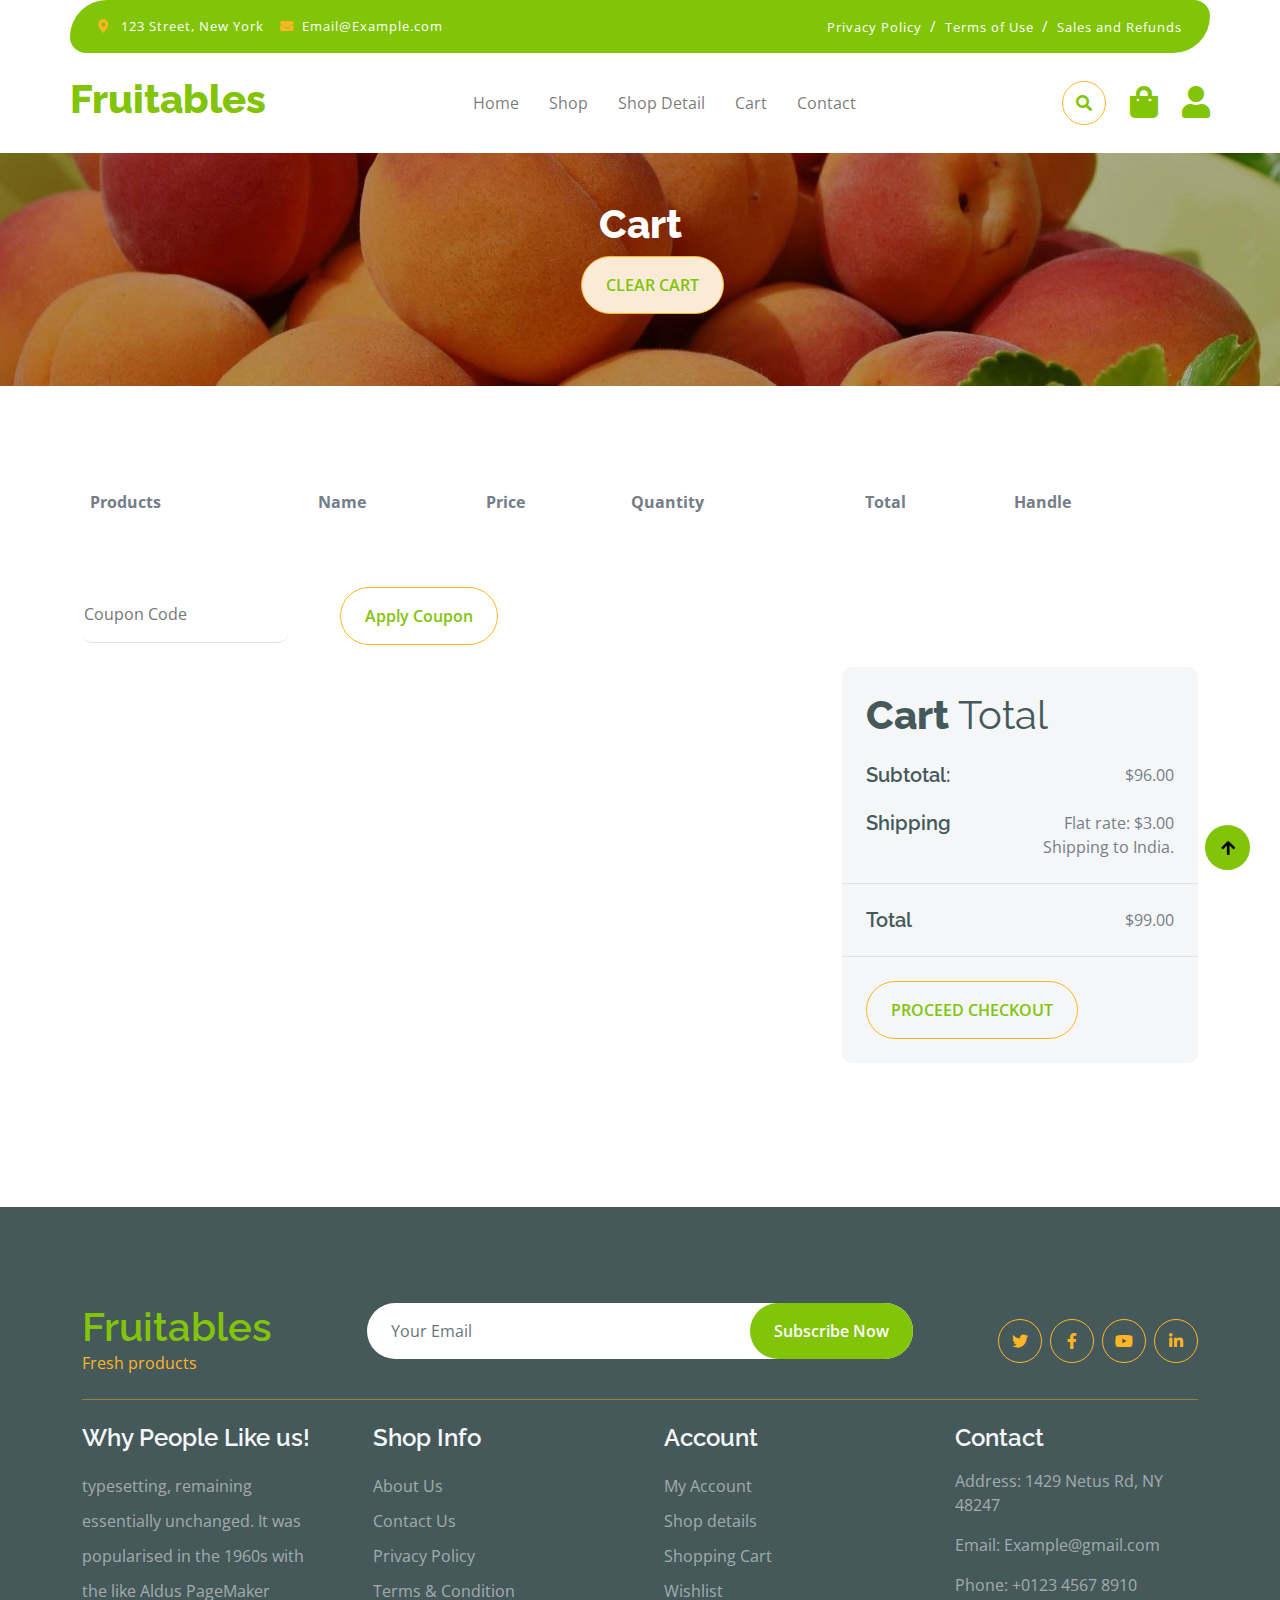
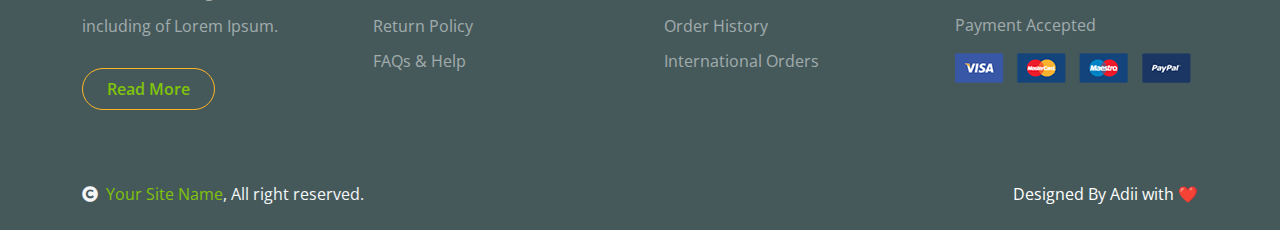
<file: cart.html>
<!DOCTYPE html>
<html lang="en">

    <head>
        <meta charset="utf-8">
        <title>Fruitables - Vegetable Website Template</title>
        <meta content="width=device-width, initial-scale=1.0" name="viewport">
        <meta content="" name="keywords">
        <meta content="" name="description">

        <!-- Google Web Fonts -->
        <link rel="preconnect" href="https://fonts.googleapis.com">
        <link rel="preconnect" href="https://fonts.gstatic.com" crossorigin>
        <link href="https://fonts.googleapis.com/css2?family=Open+Sans:wght@400;600&family=Raleway:wght@600;800&display=swap" rel="stylesheet"> 

        <!-- Icon Font Stylesheet -->
        <link rel="stylesheet" href="https://use.fontawesome.com/releases/v5.15.4/css/all.css"/>
        <link href="https://cdn.jsdelivr.net/npm/bootstrap-icons@1.4.1/font/bootstrap-icons.css" rel="stylesheet">

        <!-- Libraries Stylesheet -->
        <link href="lib/lightbox/css/lightbox.min.css" rel="stylesheet">
        <link href="lib/owlcarousel/assets/owl.carousel.min.css" rel="stylesheet">


        <!-- Customized Bootstrap Stylesheet -->
        <link href="css/bootstrap.min.css" rel="stylesheet">

        <!-- Template Stylesheet -->
        <link href="css/style.css" rel="stylesheet">
    </head>

    <body>

        <!-- Spinner Start -->
        <div id="spinner" class="show w-100 vh-100 bg-white position-fixed translate-middle top-50 start-50  d-flex align-items-center justify-content-center">
            <div class="spinner-grow text-primary" role="status"></div>
        </div>
        <!-- Spinner End -->


        <!-- Navbar start -->
        <div class="container-fluid fixed-top">
            <div class="container topbar bg-primary d-none d-lg-block">
                <div class="d-flex justify-content-between">
                    <div class="top-info ps-2">
                        <small class="me-3"><i class="fas fa-map-marker-alt me-2 text-secondary"></i> <a href="#" class="text-white">123 Street, New York</a></small>
                        <small class="me-3"><i class="fas fa-envelope me-2 text-secondary"></i><a href="#" class="text-white">Email@Example.com</a></small>
                    </div>
                    <div class="top-link pe-2">
                        <a href="#" class="text-white"><small class="text-white mx-2">Privacy Policy</small>/</a>
                        <a href="#" class="text-white"><small class="text-white mx-2">Terms of Use</small>/</a>
                        <a href="#" class="text-white"><small class="text-white ms-2">Sales and Refunds</small></a>
                    </div>
                </div>
            </div>
            <div class="container px-0">
                <nav class="navbar navbar-light bg-white navbar-expand-xl">
                    <a href="index.html" class="navbar-brand"><h1 class="text-primary display-6">Fruitables</h1></a>
                    <button class="navbar-toggler py-2 px-3" type="button" data-bs-toggle="collapse" data-bs-target="#navbarCollapse">
                        <span class="fa fa-bars text-primary"></span>
                    </button>
                    <div class="collapse navbar-collapse bg-white" id="navbarCollapse">
                        <div class="navbar-nav mx-auto">
                            <a href="index.html" class="nav-item nav-link">Home</a>
                            <a href="shop.html" class="nav-item nav-link">Shop</a>
                            <a href="shop-detail.html" class="nav-item nav-link">Shop Detail</a>
                          <a href="cart.html" class="nav-item nav-link">Cart</a>
                            <a href="contact.html" class="nav-item nav-link">Contact</a>
                        </div>
                        <div class="d-flex m-3 me-0">
                            <button class="btn-search btn border border-secondary btn-md-square rounded-circle bg-white me-4" data-bs-toggle="modal" data-bs-target="#searchModal"><i class="fas fa-search text-primary"></i></button>
                            <a href="cart.html" class="position-relative me-4 my-auto">
                                <i class="fa fa-shopping-bag fa-2x"></i>
                                         </a>
                            <a href="#" class="my-auto">
                                <i class="fas fa-user fa-2x"></i>
                            </a>
                        </div>
                    </div>
                </nav>
            </div>
        </div>
        <!-- Navbar End -->


        <!-- Modal Search Start -->
        <div class="modal fade" id="searchModal" tabindex="-1" aria-labelledby="exampleModalLabel" aria-hidden="true">
            <div class="modal-dialog modal-fullscreen">
                <div class="modal-content rounded-0">
                    <div class="modal-header">
                        <h5 class="modal-title" id="exampleModalLabel">Search by keyword</h5>
                        <button type="button" class="btn-close" data-bs-dismiss="modal" aria-label="Close"></button>
                    </div>
                    <div class="modal-body d-flex align-items-center">
                        <div class="input-group w-75 mx-auto d-flex">
                            <input type="search" class="form-control p-3" placeholder="keywords" aria-describedby="search-icon-1">
                            <span id="search-icon-1" class="input-group-text p-3"><i class="fa fa-search"></i></span>
                        </div>
                    </div>
                </div>
            </div>
        </div>
        <!-- Modal Search End -->


        <!-- Single Page Header start -->
        <div class="container-fluid page-header py-5">
            <h1 class="text-center text-white display-6">Cart</h1>
            <ol class="breadcrumb justify-content-center mb-0">
             <button id="clearcart" class="btn border-secondary rounded-pill px-4 py-3 text-primary text-uppercase mb-4 ms-4" style="background-color: antiquewhite;">Clear Cart</button>
            </ol>
        </div>
        <!-- Single Page Header End -->


        <!-- Cart Page Start -->
        <div class="container-fluid py-5">
            <div class="container py-5">
                <div class="table-responsive">
                    <table class="table">
                        <thead>
                          <tr>
                            <th scope="col">Products</th>
                            <th scope="col">Name</th>
                            <th scope="col">Price</th>
                            <th scope="col">Quantity</th>
                            <th scope="col">Total</th>
                            <th scope="col">Handle</th>
                          </tr>
                        </thead>
                        <tbody style="display: none;" id="cart-tabel">
                            <tr id="product-Banana" class="bananavisible">
                                <th scope="row">
                                    <div class="d-flex align-items-center">
                                        <img src="img/fruite-item-3.jpg" class="img-fluid me-5 rounded-circle" style="width: 80px; height: 80px;" alt="">
                                    </div>
                                </th>
                                <td>
                                    <p class="mb-0 mt-4">Big Banana</p>
                                </td>
                                <td>
                                    <p class="mb-0 mt-4">2.99 $</p>
                                </td>
                                <td>
                                    <div class="input-group quantity mt-4" style="width: 100px;">
                                        <div class="input-group-btn">
                                            <button class="btn btn-sm btn-minus rounded-circle bg-light border" >
                                            <i class="fa fa-minus"></i>
                                            </button>
                                        </div>
                                        <input type="text" class="form-control form-control-sm text-center border-0" value="1">
                                        <div class="input-group-btn">
                                            <button class="btn btn-sm btn-plus rounded-circle bg-light border">
                                                <i class="fa fa-plus"></i>
                                            </button>
                                        </div>
                                    </div>
                                </td>
                                <td>
                                    <p class="mb-0 mt-4">2.99 $</p>
                                </td>
                                <td>
                                    <button class="btn btn-md rounded-circle bg-light border mt-4" >
                                        <i class="fa fa-times text-danger"></i>
                                    </button>
                                </td>
                            
                            </tr>
                            <tr id="product-Grapes" class="grapesvisible">
                                <th scope="row">
                                    <div class="d-flex align-items-center">
                                        <img src="img/fruite-item-5.jpg" class="img-fluid me-5 rounded-circle" style="width: 80px; height: 80px;" alt="" alt="">
                                    </div>
                                </th>
                                <td>
                                    <p class="mb-0 mt-4">Grapes</p>
                                </td>
                                <td>
                                    <p class="mb-0 mt-4">2.99 $</p>
                                </td>
                                <td>
                                    <div class="input-group quantity mt-4" style="width: 100px;">
                                        <div class="input-group-btn">
                                            <button class="btn btn-sm btn-minus rounded-circle bg-light border" >
                                            <i class="fa fa-minus"></i>
                                            </button>
                                        </div>
                                        <input type="text" class="form-control form-control-sm text-center border-0" value="1">
                                        <div class="input-group-btn">
                                            <button class="btn btn-sm btn-plus rounded-circle bg-light border">
                                                <i class="fa fa-plus"></i>
                                            </button>
                                        </div>
                                    </div>
                                </td>
                                <td>
                                    <p class="mb-0 mt-4">2.99 $</p>
                                </td>
                                <td>
                                    <button class="btn btn-md rounded-circle bg-light border mt-4" >
                                        <i class="fa fa-times text-danger"></i>
                                    </button>
                                </td>
                            </tr>
                            <tr id="product-Raspberries" class="raspberriesvisible">
                                <th scope="row">
                                    <div class="d-flex align-items-center">
                                        <img src="img/fruite-item-2.jpg" class="img-fluid me-5 rounded-circle" style="width: 80px; height: 80px;" alt="" alt="">
                                    </div>
                                </th>
                                <td>
                                    <p class="mb-0 mt-4"> raspberries</p>
                                </td>
                                <td>
                                    <p class="mb-0 mt-4">2.99 $</p>
                                </td>
                                <td>
                                    <div class="input-group quantity mt-4" style="width: 100px;">
                                        <div class="input-group-btn">
                                            <button class="btn btn-sm btn-minus rounded-circle bg-light border" >
                                            <i class="fa fa-minus"></i>
                                            </button>
                                        </div>
                                        <input type="text" class="form-control form-control-sm text-center border-0" value="1">
                                        <div class="input-group-btn">
                                            <button class="btn btn-sm btn-plus rounded-circle bg-light border">
                                                <i class="fa fa-plus"></i>
                                            </button>
                                        </div>
                                    </div>
                                </td>
                                <td>
                                    <p class="mb-0 mt-4">2.99 $</p>
                                </td>
                                <td>
                                    <button class="btn btn-md rounded-circle bg-light border mt-4" >
                                        <i class="fa fa-times text-danger"></i>
                                    </button>
                                </td>
                            </tr>
                            <tr id="product-Apricots" class="apricotsvisible">
                                <th scope="row">
                                    <div class="d-flex align-items-center">
                                        <img src="img/fruite-item-4.jpg" class="img-fluid me-5 rounded-circle" style="width: 80px; height: 80px;" alt="" alt="">
                                    </div>
                                </th>
                                <td>
                                    <p class="mb-0 mt-4">Apricots</p>
                                </td>
                                <td>
                                    <p class="mb-0 mt-4">2.99 $</p>
                                </td>
                                <td>
                                    <div class="input-group quantity mt-4" style="width: 100px;">
                                        <div class="input-group-btn">
                                            <button class="btn btn-sm btn-minus rounded-circle bg-light border" >
                                            <i class="fa fa-minus"></i>
                                            </button>
                                        </div>
                                        <input type="text" class="form-control form-control-sm text-center border-0" value="1">
                                        <div class="input-group-btn">
                                            <button class="btn btn-sm btn-plus rounded-circle bg-light border">
                                                <i class="fa fa-plus"></i>
                                            </button>
                                        </div>
                                    </div>
                                </td>
                                <td>
                                    <p class="mb-0 mt-4">2.99 $</p>
                                </td>
                                <td>
                                    <button class="btn btn-md rounded-circle bg-light border mt-4" >
                                        <i class="fa fa-times text-danger"></i>
                                    </button>
                                </td>
                            </tr>
                            <tr id="product-Oranges" class="orangesvisible">
                                <th scope="row">
                                    <div class="d-flex align-items-center">
                                        <img src="img/fruite-item-1.jpg" class="img-fluid me-5 rounded-circle" style="width: 80px; height: 80px;" alt="" alt="">
                                    </div>
                                </th>
                                <td>
                                    <p class="mb-0 mt-4">oranges</p>
                                </td>
                                <td>
                                    <p class="mb-0 mt-4">2.99 $</p>
                                </td>
                                <td>
                                    <div class="input-group quantity mt-4" style="width: 100px;">
                                        <div class="input-group-btn">
                                            <button class="btn btn-sm btn-minus rounded-circle bg-light border" >
                                            <i class="fa fa-minus"></i>
                                            </button>
                                        </div>
                                        <input type="text" class="form-control form-control-sm text-center border-0" value="1">
                                        <div class="input-group-btn">
                                            <button class="btn btn-sm btn-plus rounded-circle bg-light border">
                                                <i class="fa fa-plus"></i>
                                            </button>
                                        </div>
                                    </div>
                                </td>
                                <td>
                                    <p class="mb-0 mt-4">2.99 $</p>
                                </td>
                                <td>
                                    <button class="btn btn-md rounded-circle bg-light border mt-4" >
                                        <i class="fa fa-times text-danger"></i>
                                    </button>
                                </td>
                            </tr>
                            <tr id="product-Brocoli" class="brocolivisible">
                                <th scope="row">
                                    <div class="d-flex align-items-center">
                                        <img src="img/vegetable-item-2.jpg" class="img-fluid me-5 rounded-circle" style="width: 80px; height: 80px;" alt="" alt="">
                                    </div>
                                </th>
                                <td>
                                    <p class="mb-0 mt-4">Brocoli</p>
                                </td>
                                <td>
                                    <p class="mb-0 mt-4">2.99 $</p>
                                </td>
                                <td>
                                    <div class="input-group quantity mt-4" style="width: 100px;">
                                        <div class="input-group-btn">
                                            <button class="btn btn-sm btn-minus rounded-circle bg-light border" >
                                            <i class="fa fa-minus"></i>
                                            </button>
                                        </div>
                                        <input type="text" class="form-control form-control-sm text-center border-0" value="1">
                                        <div class="input-group-btn">
                                            <button class="btn btn-sm btn-plus rounded-circle bg-light border">
                                                <i class="fa fa-plus"></i>
                                            </button>
                                        </div>
                                    </div>
                                </td>
                                <td>
                                    <p class="mb-0 mt-4">2.99 $</p>
                                </td>
                                <td>
                                    <button class="btn btn-md rounded-circle bg-light border mt-4" >
                                        <i class="fa fa-times text-danger"></i>
                                    </button>
                                </td>
                            </tr>
                            <tr id="product-Potato" class="potatovisible">
                                <th scope="row">
                                    <div class="d-flex align-items-center">
                                        <img src="img/vegetable-item-5.jpg" class="img-fluid me-5 rounded-circle" style="width: 80px; height: 80px;" alt="" alt="">
                                    </div>
                                </th>
                                <td>
                                    <p class="mb-0 mt-4">Potato</p>
                                </td>
                                <td>
                                    <p class="mb-0 mt-4">2.99 $</p>
                                </td>
                                <td>
                                    <div class="input-group quantity mt-4" style="width: 100px;">
                                        <div class="input-group-btn">
                                            <button class="btn btn-sm btn-minus rounded-circle bg-light border" >
                                            <i class="fa fa-minus"></i>
                                            </button>
                                        </div>
                                        <input type="text" class="form-control form-control-sm text-center border-0" value="1">
                                        <div class="input-group-btn">
                                            <button class="btn btn-sm btn-plus rounded-circle bg-light border">
                                                <i class="fa fa-plus"></i>
                                            </button>
                                        </div>
                                    </div>
                                </td>
                                <td>
                                    <p class="mb-0 mt-4">2.99 $</p>
                                </td>
                                <td>
                                    <button class="btn btn-md rounded-circle bg-light border mt-4" >
                                        <i class="fa fa-times text-danger"></i>
                                    </button>
                                </td>
                            </tr>
                        </tbody>
                    </table>
                </div>
                <div class="mt-5">
                    <input type="text" class="border-0 border-bottom rounded me-5 py-3 mb-4" placeholder="Coupon Code">
                    <button class="btn border-secondary rounded-pill px-4 py-3 text-primary" type="button">Apply Coupon</button>
                </div>
                <div class="row g-4 justify-content-end">
                    <div class="col-8"></div>
                    <div class="col-sm-8 col-md-7 col-lg-6 col-xl-4">
                        <div class="bg-light rounded">
                            <div class="p-4">
                                <h1 class="display-6 mb-4">Cart <span class="fw-normal">Total</span></h1>
                                <div class="d-flex justify-content-between mb-4">
                                    <h5 class="mb-0 me-4">Subtotal:</h5>
                                    <p class="mb-0">$96.00</p>
                                </div>
                                <div class="d-flex justify-content-between">
                                    <h5 class="mb-0 me-4">Shipping</h5>
                                    <div class="">
                                        <p class="mb-0">Flat rate: $3.00</p>
                                    </div>
                                </div>
                                <p class="mb-0 text-end">Shipping to India.</p>
                            </div>
                            <div class="py-4 mb-4 border-top border-bottom d-flex justify-content-between">
                                <h5 class="mb-0 ps-4 me-4">Total</h5>
                                <p class="mb-0 pe-4">$99.00</p>
                            </div>
                            <a href="checkout.html">
                            <button class="btn border-secondary rounded-pill px-4 py-3 text-primary text-uppercase mb-4 ms-4" type="button" onclick="">Proceed Checkout</button>
                            </a>
                        </div>
                    </div>
                </div>
            </div>
        </div>
        <!-- Cart Page End -->


        <!-- Footer Start -->
        <div class="container-fluid bg-dark text-white-50 footer pt-5 mt-5">
            <div class="container py-5">
                <div class="pb-4 mb-4" style="border-bottom: 1px solid rgba(226, 175, 24, 0.5) ;">
                    <div class="row g-4">
                        <div class="col-lg-3">
                            <a href="#">
                                <h1 class="text-primary mb-0">Fruitables</h1>
                                <p class="text-secondary mb-0">Fresh products</p>
                            </a>
                        </div>
                        <div class="col-lg-6">
                            <div class="position-relative mx-auto">
                                <input class="form-control border-0 w-100 py-3 px-4 rounded-pill" type="number" placeholder="Your Email">
                                <button type="submit" class="btn btn-primary border-0 border-secondary py-3 px-4 position-absolute rounded-pill text-white" style="top: 0; right: 0;">Subscribe Now</button>
                            </div>
                        </div>
                        <div class="col-lg-3">
                            <div class="d-flex justify-content-end pt-3">
                                <a class="btn  btn-outline-secondary me-2 btn-md-square rounded-circle" href=""><i class="fab fa-twitter"></i></a>
                                <a class="btn btn-outline-secondary me-2 btn-md-square rounded-circle" href=""><i class="fab fa-facebook-f"></i></a>
                                <a class="btn btn-outline-secondary me-2 btn-md-square rounded-circle" href=""><i class="fab fa-youtube"></i></a>
                                <a class="btn btn-outline-secondary btn-md-square rounded-circle" href=""><i class="fab fa-linkedin-in"></i></a>
                            </div>
                        </div>
                    </div>
                </div>
                <div class="row g-5">
                    <div class="col-lg-3 col-md-6">
                        <div class="footer-item">
                            <h4 class="text-light mb-3">Why People Like us!</h4>
                            <p class="mb-4">typesetting, remaining essentially unchanged. It was 
                                popularised in the 1960s with the like Aldus PageMaker including of Lorem Ipsum.</p>
                            <a href="" class="btn border-secondary py-2 px-4 rounded-pill text-primary">Read More</a>
                        </div>
                    </div>
                    <div class="col-lg-3 col-md-6">
                        <div class="d-flex flex-column text-start footer-item">
                            <h4 class="text-light mb-3">Shop Info</h4>
                            <a class="btn-link" href="">About Us</a>
                            <a class="btn-link" href="">Contact Us</a>
                            <a class="btn-link" href="">Privacy Policy</a>
                            <a class="btn-link" href="">Terms & Condition</a>
                            <a class="btn-link" href="">Return Policy</a>
                            <a class="btn-link" href="">FAQs & Help</a>
                        </div>
                    </div>
                    <div class="col-lg-3 col-md-6">
                        <div class="d-flex flex-column text-start footer-item">
                            <h4 class="text-light mb-3">Account</h4>
                            <a class="btn-link" href="">My Account</a>
                            <a class="btn-link" href="">Shop details</a>
                            <a class="btn-link" href="">Shopping Cart</a>
                            <a class="btn-link" href="">Wishlist</a>
                            <a class="btn-link" href="">Order History</a>
                            <a class="btn-link" href="">International Orders</a>
                        </div>
                    </div>
                    <div class="col-lg-3 col-md-6">
                        <div class="footer-item">
                            <h4 class="text-light mb-3">Contact</h4>
                            <p>Address: 1429 Netus Rd, NY 48247</p>
                            <p>Email: Example@gmail.com</p>
                            <p>Phone: +0123 4567 8910</p>
                            <p>Payment Accepted</p>
                            <img src="img/payment.png" class="img-fluid" alt="">
                        </div>
                    </div>
                </div>
            </div>
        </div>
        <!-- Footer End -->

        <!-- Copyright Start -->
        <div class="container-fluid copyright bg-dark py-4">
            <div class="container">
                <div class="row">
                    <div class="col-md-6 text-center text-md-start mb-3 mb-md-0">
                        <span class="text-light"><a href="#"><i class="fas fa-copyright text-light me-2"></i>Your Site Name</a>, All right reserved.</span>
                    </div>
                    <div class="col-md-6 my-auto text-center text-md-end text-white">
                        <!--/*** This template is free as long as you keep the below author’s credit link/attribution link/backlink. ***/-->
                        <!--/*** If you'd like to use the template without the below author’s credit link/attribution link/backlink, ***/-->
                        <!--/*** you can purchase the Credit Removal License from "https://htmlcodex.com/credit-removal". ***/-->
                         Designed By Adii with ❤️ 
                    </div>
                </div>
            </div>
        </div>
        <!-- Copyright End -->
        <script>
           
     var trigger = document.querySelector("#clearcart");
     
 
     
     function windowOnClick(event) {
     
         if(event.target=== trigger){
             localStorage.removeItem('cart');
             location.reload();
         }
     }
     
  
     window.addEventListener("click", windowOnClick);
     //document.querySelector('#clearcart').addEventListener('click',localStorage.removeItem('cart'));
             </script>
        <script>
            function checkCartAndShowModal() {
  const cart = JSON.parse(localStorage.getItem('cart')) || {};

  // Assuming your product elements have an id attribute matching the product key in the cart
  const productElements = document.querySelectorAll('[id^="product-"]');

  productElements.forEach(product => {
    const productId = product.id.replace('product-', ''); // Extract product ID from element ID

    // Check if product ID exists in cart before accessing quantity
    if (cart.hasOwnProperty(productId)) {
        document.querySelector('[id="cart-tabel"]').setAttribute('style','display:contents')
      console.log('adii', cart[productId], 'test', cart[productId].quantity);
      if (cart[productId].quantity > 0) {
        product.classList.add('show-fruit-modal');
       
      } else {
        product.classList.remove('show-fruit-modal');
      }
    } else {
      // Handle the case where product ID is not in cart (optional)
      console.log(`Product with ID ${productId} not found in cart`);
    }
  });
}

// Call the function to check cart and update modal visibility
checkCartAndShowModal();
//document.querySelector('#clearcart').addEventListener('click',localStorage.removeItem('cart'));
        </script>

        <!-- Back to Top -->
        <a href="#" class="btn btn-primary border-3 border-primary rounded-circle back-to-top"><i class="fa fa-arrow-up"></i></a>   

        
    <!-- JavaScript Libraries -->
    <script src="https://ajax.googleapis.com/ajax/libs/jquery/3.6.4/jquery.min.js"></script>
    <script src="https://cdn.jsdelivr.net/npm/bootstrap@5.0.0/dist/js/bootstrap.bundle.min.js"></script>
    <script src="lib/easing/easing.min.js"></script>
    <script src="lib/waypoints/waypoints.min.js"></script>
    <script src="lib/lightbox/js/lightbox.min.js"></script>
    <script src="lib/owlcarousel/owl.carousel.min.js"></script>

    <!-- Template Javascript -->
    <script src="js/main.js"></script>
    </body>

</html>
</file>
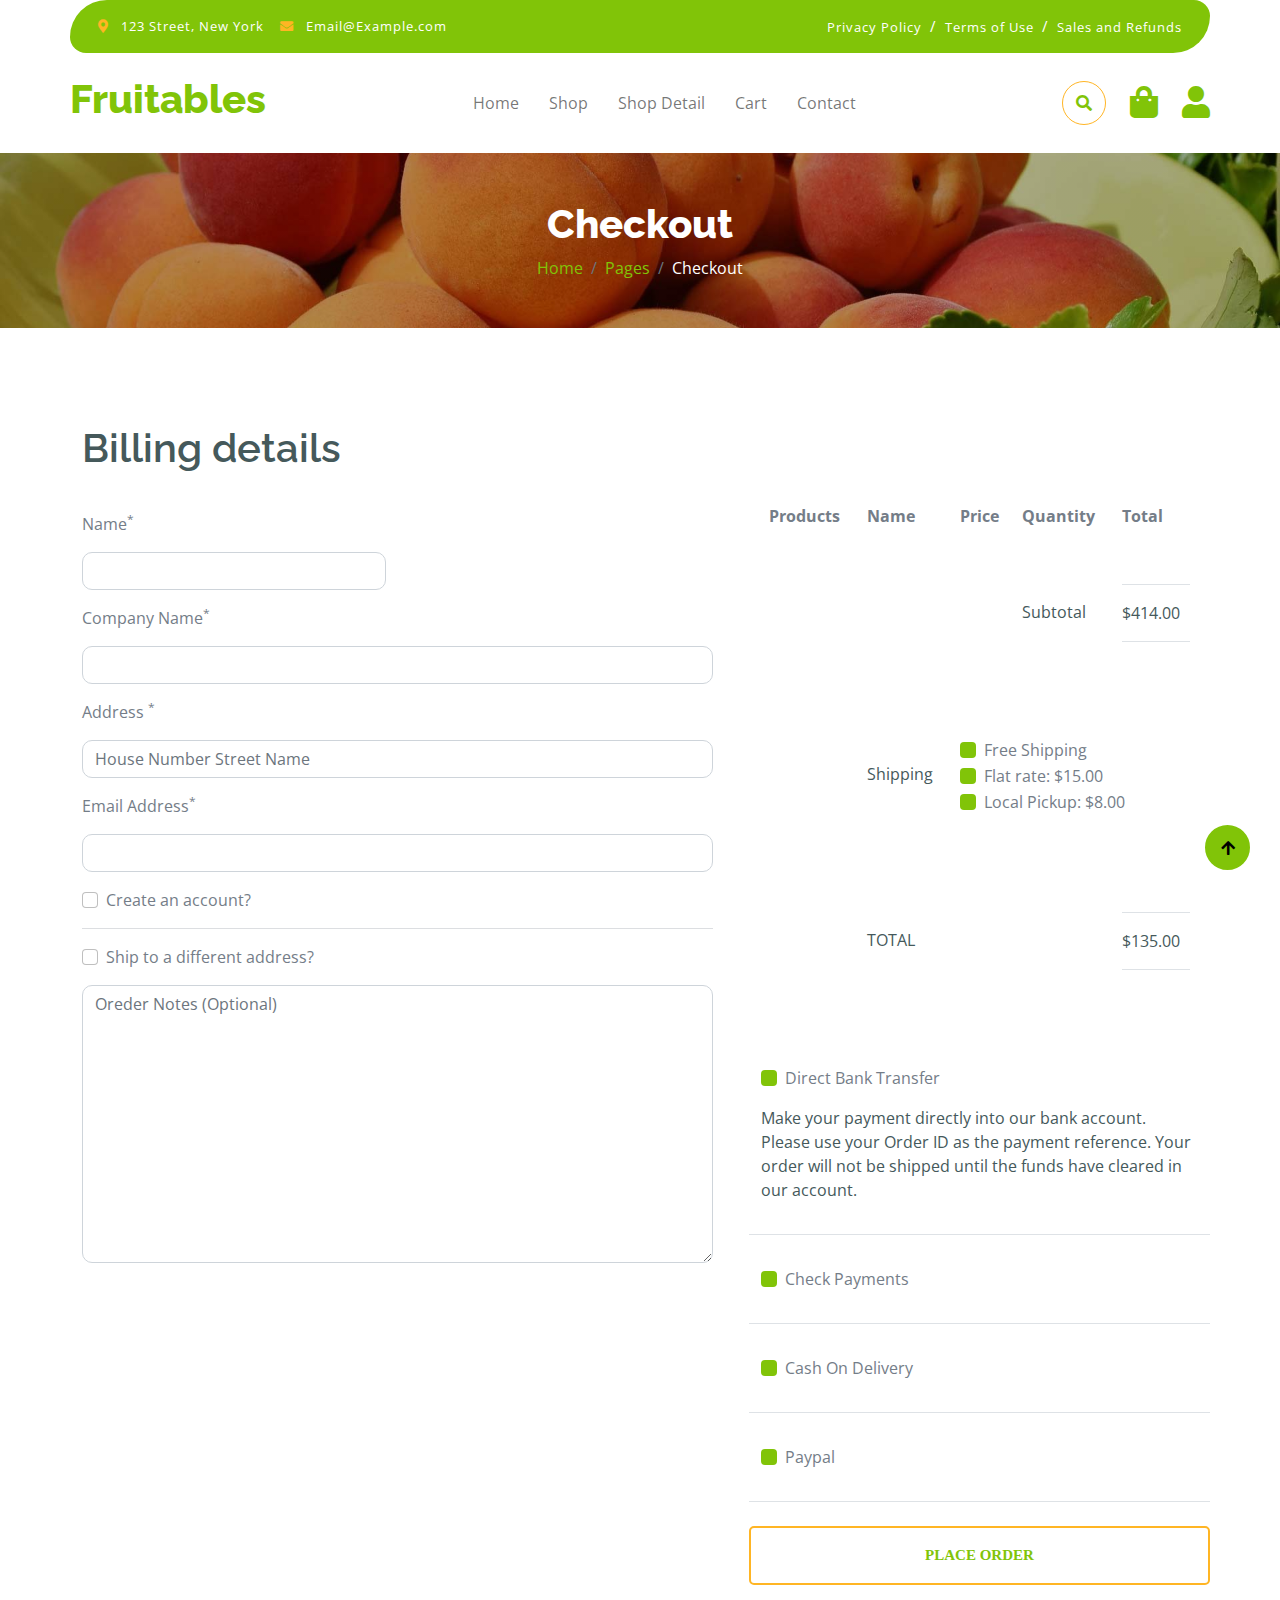
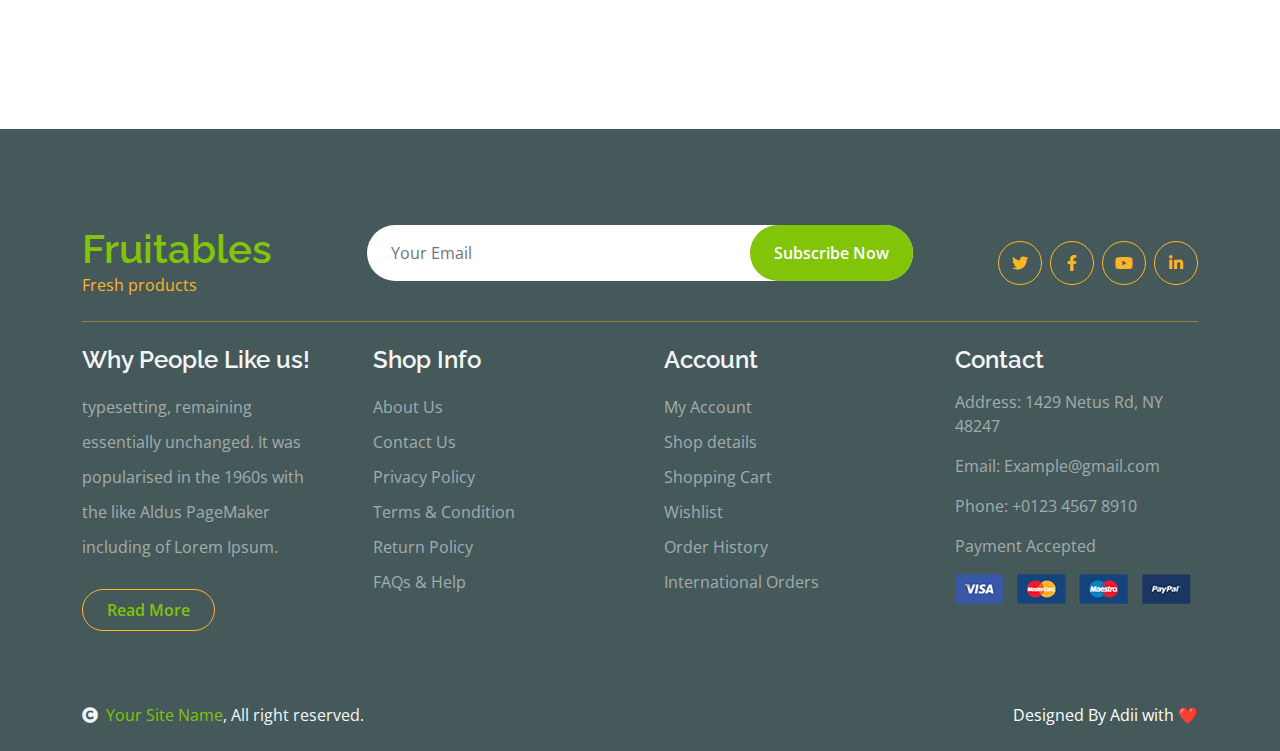
<file: checkout.html>
<!DOCTYPE html>
<html lang="en">

    <head>
        <meta charset="utf-8">
        <title>Fruitables - Vegetable Website Template</title>
        <meta content="width=device-width, initial-scale=1.0" name="viewport">
        <meta content="" name="keywords">
        <meta content="" name="description">

        <!-- Google Web Fonts -->
        <link rel="preconnect" href="https://fonts.googleapis.com">
        <link rel="preconnect" href="https://fonts.gstatic.com" crossorigin>
        <link
            href="https://fonts.googleapis.com/css2?family=Open+Sans:wght@400;600&family=Raleway:wght@600;800&display=swap"
            rel="stylesheet">

        <!-- Icon Font Stylesheet -->
        <link
            rel="stylesheet"
            href="https://use.fontawesome.com/releases/v5.15.4/css/all.css"/>
        <link
            href="https://cdn.jsdelivr.net/npm/bootstrap-icons@1.4.1/font/bootstrap-icons.css"
            rel="stylesheet">

        <!-- Libraries Stylesheet -->
        <link href="lib/lightbox/css/lightbox.min.css" rel="stylesheet">
        <link href="lib/owlcarousel/assets/owl.carousel.min.css" rel="stylesheet">

        <!-- Customized Bootstrap Stylesheet -->
        <link href="css/bootstrap.min.css" rel="stylesheet">

        <!-- Template Stylesheet -->
        <link href="css/style.css" rel="stylesheet">
    </head>

    <body>

        <!-- Spinner Start -->
        <div
            id="spinner"
            class="show w-100 vh-100 bg-white position-fixed translate-middle top-50 start-50  d-flex align-items-center justify-content-center">
            <div class="spinner-grow text-primary" role="status"></div>
        </div>
        <!-- Spinner End -->

        <!-- Navbar start -->
        <div class="container-fluid fixed-top">
            <div class="container topbar bg-primary d-none d-lg-block">
                <div class="d-flex justify-content-between">
                    <div class="top-info ps-2">
                        <small class="me-3">
                            <i class="fas fa-map-marker-alt me-2 text-secondary"></i>
                            <a href="#" class="text-white">123 Street, New York</a>
                        </small>
                        <small class="me-3">
                            <i class="fas fa-envelope me-2 text-secondary"></i>
                            <a href="#" class="text-white">Email@Example.com</a>
                        </small>
                    </div>
                    <div class="top-link pe-2">
                        <a href="#" class="text-white">
                            <small class="text-white mx-2">Privacy Policy</small>/</a>
                        <a href="#" class="text-white">
                            <small class="text-white mx-2">Terms of Use</small>/</a>
                        <a href="#" class="text-white">
                            <small class="text-white ms-2">Sales and Refunds</small>
                        </a>
                    </div>
                </div>
            </div>
            <div class="container px-0">
                <nav class="navbar navbar-light bg-white navbar-expand-xl">
                    <a href="index.html" class="navbar-brand">
                        <h1 class="text-primary display-6">Fruitables</h1>
                    </a>
                    <button
                        class="navbar-toggler py-2 px-3"
                        type="button"
                        data-bs-toggle="collapse"
                        data-bs-target="#navbarCollapse">
                        <span class="fa fa-bars text-primary"></span>
                    </button>
                    <div class="collapse navbar-collapse bg-white" id="navbarCollapse">
                        <div class="navbar-nav mx-auto">
                            <a href="index.html" class="nav-item nav-link">Home</a>
                            <a href="shop.html" class="nav-item nav-link">Shop</a>
                            <a href="shop-detail.html" class="nav-item nav-link">Shop Detail</a>
                            <a href="cart.html" class="nav-item nav-link">Cart</a>
                            <a href="contact.html" class="nav-item nav-link">Contact</a>
                        </div>
                        <div class="d-flex m-3 me-0">
                            <button
                                class="btn-search btn border border-secondary btn-md-square rounded-circle bg-white me-4"
                                data-bs-toggle="modal"
                                data-bs-target="#searchModal">
                                <i class="fas fa-search text-primary"></i>
                            </button>
                            <a href="cart.html" class="position-relative me-4 my-auto">
                                <i class="fa fa-shopping-bag fa-2x"></i>
                                
                            </a>
                            <a href="#" class="my-auto">
                                <i class="fas fa-user fa-2x"></i>
                            </a>
                        </div>
                    </div>
                </nav>
            </div>
        </div>
        <!-- Navbar End -->

        <!-- Modal Search Start -->
        <div
            class="modal fade"
            id="searchModal"
            tabindex="-1"
            aria-labelledby="exampleModalLabel"
            aria-hidden="true">
            <div class="modal-dialog modal-fullscreen">
                <div class="modal-content rounded-0">
                    <div class="modal-header">
                        <h5 class="modal-title" id="exampleModalLabel">Search by keyword</h5>
                        <button
                            type="button"
                            class="btn-close"
                            data-bs-dismiss="modal"
                            aria-label="Close"></button>
                    </div>
                    <div class="modal-body d-flex align-items-center">
                        <div class="input-group w-75 mx-auto d-flex">
                            <input
                                type="search"
                                class="form-control p-3"
                                placeholder="keywords"
                                aria-describedby="search-icon-1">
                            <span id="search-icon-1" class="input-group-text p-3">
                                <i class="fa fa-search"></i>
                            </span>
                        </div>
                    </div>
                </div>
            </div>
        </div>
        <!-- Modal Search End -->

        <!-- Single Page Header start -->
        <div class="container-fluid page-header py-5">
            <h1 class="text-center text-white display-6">Checkout</h1>
            <ol class="breadcrumb justify-content-center mb-0">
                <li class="breadcrumb-item">
                    <a href="#">Home</a>
                </li>
                <li class="breadcrumb-item">
                    <a href="#">Pages</a>
                </li>
                <li class="breadcrumb-item active text-white">Checkout</li>
            </ol>
        </div>
        <!-- Single Page Header End -->

        <!-- Checkout Page Start -->
        <div class="container-fluid py-5">
            <div class="container py-5">
                <h1 class="mb-4">Billing details</h1>
                <form action="#">
                    <div class="row g-5">
                        <div class="col-md-12 col-lg-6 col-xl-7">
                            <div class="row">
                                <div class="col-md-12 col-lg-6">
                                    <div class="form-item w-100">
                                        <label class="form-label my-3"> Name<sup>*</sup>
                                        </label>
                                        <input type="text" class="form-control">
                                    </div>
                                </div>
                         
                            </div>
                            <div class="form-item">
                                <label class="form-label my-3">Company Name<sup>*</sup>
                                </label>
                                <input type="text" class="form-control">
                            </div>
                            <div class="form-item">
                                <label class="form-label my-3">Address
                                    <sup>*</sup>
                                </label>
                                <input type="text" class="form-control" placeholder="House Number Street Name">
                            </div>
                      
                            <div class="form-item">
                                <label class="form-label my-3">Email Address<sup>*</sup>
                                </label>
                                <input type="email" class="form-control">
                            </div>
                            <div class="form-check my-3">
                                <input
                                    type="checkbox"
                                    class="form-check-input"
                                    id="Account-1"
                                    name="Accounts"
                                    value="Accounts">
                                <label class="form-check-label" for="Account-1">Create an account?</label>
                            </div>
                            <hr>
                            <div class="form-check my-3">
                                <input
                                    class="form-check-input"
                                    type="checkbox"
                                    id="Address-1"
                                    name="Address"
                                    value="Address">
                                <label class="form-check-label" for="Address-1">Ship to a different address?</label>
                            </div>
                            <div class="form-item">
                                <textarea
                                    name="text"
                                    class="form-control"
                                    spellcheck="false"
                                    cols="30"
                                    rows="11"
                                    placeholder="Oreder Notes (Optional)"></textarea>
                            </div>
                        </div>
                        <div class="col-md-12 col-lg-6 col-xl-5">
                            <div class="table-responsive">
                                <table class="table">
                                    <thead>
                                        <tr>
                                            <th scope="col">Products</th>
                                            <th scope="col">Name</th>
                                            <th scope="col">Price</th>
                                            <th scope="col">Quantity</th>
                                            <th scope="col">Total</th>
                                        </tr>
                                    </thead>
                                    <tbody>
                                        <tr id="product-Grapes" >
                                            <th scope="row">
                                                <div class="d-flex align-items-center mt-2">
                                                    <img src="img/fruite-item-5.jpg" class="img-fluid rounded-circle" style="width: 90px; height: 90px;"
                                                        alt=""></div>
                                            </th>
                                            <td class="py-5">Grapes</td>
                                            <td class="py-5">$69.00</td>
                                            <td class="py-5">1</td>
                                            <td class="py-5">$138.00</td>
                                        </tr>
                                        <tr id="product-Raspberries">
                                            <th scope="row">
                                                <div class="d-flex align-items-center mt-2">
                                                    <img src="img/fruite-item-2.jpg" class="img-fluid rounded-circle" style="width: 90px; height: 90px;"
                                                        alt=""></div>
                                            </th>
                                            <td class="py-5">Raspberries</td>
                                            <td class="py-5">$69.00</td>
                                            <td class="py-5">1</td>
                                            <td class="py-5">$138.00</td>
                                        </tr>
                                        <tr id="product-Apricots">
                                            <th scope="row">
                                                <div class="d-flex align-items-center mt-2">
                                                    <img src="img/fruite-item-4.jpg" class="img-fluid rounded-circle" style="width: 90px; height: 90px;"
                                                        alt=""></div>
                                            </th>
                                            <td class="py-5">Apricots</td>
                                            <td class="py-5">$69.00</td>
                                            <td class="py-5">1</td>
                                            <td class="py-5">$138.00</td>
                                        </tr>
                                        
                                        <tr id="product-Oranges">
                                            <th scope="row">
                                                <div class="d-flex align-items-center mt-2">
                                                    <img src="img/fruite-item-1.jpg" class="img-fluid rounded-circle" style="width: 90px; height: 90px;"
                                                        alt=""></div>
                                            </th>
                                            <td class="py-5">Oranges</td>
                                            <td class="py-5">$69.00</td>
                                            <td class="py-5">1</td>
                                            <td class="py-5">$138.00</td>
                                        </tr>
                                        <tr id="product-Banana">
                                            <th scope="row">
                                                <div class="d-flex align-items-center mt-2">
                                                    <img src="img/fruite-item-3.jpg" class="img-fluid rounded-circle" style="width: 90px; height: 90px;"
                                                        alt=""></div>
                                            </th>
                                            <td class="py-5">Banana</td>
                                            <td class="py-5">$69.00</td>
                                            <td class="py-5">1</td>
                                            <td class="py-5">$138.00</td>
                                        </tr>
                                        <tr id="product-Brocoli">
                                            <th scope="row">
                                                <div class="d-flex align-items-center mt-2">
                                                    <img src="img/vegetable-item-2.jpg" class="img-fluid rounded-circle" style="width: 90px; height: 90px;"
                                                        alt=""></div>
                                            </th>
                                            <td class="py-5">Brocoli</td>
                                            <td class="py-5">$69.00</td>
                                            <td class="py-5">1</td>
                                            <td class="py-5">$138.00</td>
                                        </tr>
                                        <tr id="product-Potato">
                                            <th scope="row">
                                                <div class="d-flex align-items-center mt-2">
                                                    <img src="img/vegetable-item-5.jpg" class="img-fluid rounded-circle" style="width: 90px; height: 90px;"
                                                        alt=""></div>
                                            </th>
                                            <td class="py-5">Potato</td>
                                            <td class="py-5">$69.00</td>
                                            <td class="py-5">1</td>
                                            <td class="py-5">$138.00</td>
                                        </tr>
                                        <tr>
                                            <th scope="row"></th>
                                            <td class="py-5"></td>
                                            <td class="py-5"></td>
                                            <td class="py-5">
                                                <p class="mb-0 text-dark py-3">Subtotal</p>
                                            </td>
                                            <td class="py-5">
                                                <div class="py-3 border-bottom border-top">
                                                    <p class="mb-0 text-dark">$414.00</p>
                                                </div>
                                            </td>
                                        </tr>
                                        <tr>
                                            <th scope="row"></th>
                                            <td class="py-5">
                                                <p class="mb-0 text-dark py-4">Shipping</p>
                                            </td>
                                            <td colspan="3" class="py-5">
                                                <div class="form-check text-start">
                                                    <input
                                                        type="checkbox"
                                                        class="form-check-input bg-primary border-0"
                                                        id="Shipping-1"
                                                        name="Shipping-1"
                                                        value="Shipping">
                                                    <label class="form-check-label" for="Shipping-1">Free Shipping</label>
                                                </div>
                                                <div class="form-check text-start">
                                                    <input
                                                        type="checkbox"
                                                        class="form-check-input bg-primary border-0"
                                                        id="Shipping-2"
                                                        name="Shipping-1"
                                                        value="Shipping">
                                                    <label class="form-check-label" for="Shipping-2">Flat rate: $15.00</label>
                                                </div>
                                                <div class="form-check text-start">
                                                    <input
                                                        type="checkbox"
                                                        class="form-check-input bg-primary border-0"
                                                        id="Shipping-3"
                                                        name="Shipping-1"
                                                        value="Shipping">
                                                    <label class="form-check-label" for="Shipping-3">Local Pickup: $8.00</label>
                                                </div>
                                            </td>
                                        </tr>
                                        <tr>
                                            <th scope="row"></th>
                                            <td class="py-5">
                                                <p class="mb-0 text-dark text-uppercase py-3">TOTAL</p>
                                            </td>
                                            <td class="py-5"></td>
                                            <td class="py-5"></td>
                                            <td class="py-5">
                                                <div class="py-3 border-bottom border-top">
                                                    <p class="mb-0 text-dark">$135.00</p>
                                                </div>
                                            </td>
                                        </tr>
                                    </tbody>
                                </table>
                            </div>
                            <div
                                class="row g-4 text-center align-items-center justify-content-center border-bottom py-3">
                                <div class="col-12">
                                    <div class="form-check text-start my-3">
                                        <input
                                            type="checkbox"
                                            class="form-check-input bg-primary border-0"
                                            id="Transfer-1"
                                            name="Transfer"
                                            value="Transfer">
                                        <label class="form-check-label" for="Transfer-1">Direct Bank Transfer</label>
                                    </div>
                                    <p class="text-start text-dark">Make your payment directly into our bank
                                        account. Please use your Order ID as the payment reference. Your order will not
                                        be shipped until the funds have cleared in our account.</p>
                                </div>
                            </div>
                            <div
                                class="row g-4 text-center align-items-center justify-content-center border-bottom py-3">
                                <div class="col-12">
                                    <div class="form-check text-start my-3">
                                        <input
                                            type="checkbox"
                                            class="form-check-input bg-primary border-0"
                                            id="Payments-1"
                                            name="Payments"
                                            value="Payments">
                                        <label class="form-check-label" for="Payments-1">Check Payments</label>
                                    </div>
                                </div>
                            </div>
                            <div
                                class="row g-4 text-center align-items-center justify-content-center border-bottom py-3">
                                <div class="col-12">
                                    <div class="form-check text-start my-3">
                                        <input
                                            type="checkbox"
                                            class="form-check-input bg-primary border-0"
                                            id="Delivery-1"
                                            name="Delivery"
                                            value="Delivery">
                                        <label class="form-check-label" for="Delivery-1">Cash On Delivery</label>
                                    </div>
                                </div>
                            </div>
                            <div
                                class="row g-4 text-center align-items-center justify-content-center border-bottom py-3">
                                <div class="col-12">
                                    <div class="form-check text-start my-3">
                                        <input
                                            type="checkbox"
                                            class="form-check-input bg-primary border-0"
                                            id="Paypal-1"
                                            name="Paypal"
                                            value="Paypal">
                                        <label class="form-check-label" for="Paypal-1">Paypal</label>
                                    </div>
                                </div>
                            </div>
                            <div class="row g-4 text-center align-items-center justify-content-center pt-4">
                                <button
                                    type="button"
                                    class="btn border-secondary py-3 px-4 text-uppercase w-100 text-primary trigger placeorder" id="clearcart">Place Order</button>
                            </div>
                        </div>
                    </div>
                </form>
            </div>
        </div>

        <div class="modal-popup">
            <div class="modal-popup-content">
                <span class="close-button">×</span>
                <h1>Order Placed</h1>
            </div>
        </div>

        <!-- Checkout Page End -->

        <!-- Footer Start -->
        <div class="container-fluid bg-dark text-white-50 footer pt-5 mt-5">
            <div class="container py-5">
                <div
                    class="pb-4 mb-4"
                    style="border-bottom: 1px solid rgba(226, 175, 24, 0.5) ;">
                    <div class="row g-4">
                        <div class="col-lg-3">
                            <a href="#">
                                <h1 class="text-primary mb-0">Fruitables</h1>
                                <p class="text-secondary mb-0">Fresh products</p>
                            </a>
                        </div>
                        <div class="col-lg-6">
                            <div class="position-relative mx-auto">
                                <input
                                    class="form-control border-0 w-100 py-3 px-4 rounded-pill"
                                    type="number"
                                    placeholder="Your Email">
                                <button
                                    type="submit"
                                    class="btn btn-primary border-0 border-secondary py-3 px-4 position-absolute rounded-pill text-white"
                                    style="top: 0; right: 0;">Subscribe Now</button>
                            </div>
                        </div>
                        <div class="col-lg-3">
                            <div class="d-flex justify-content-end pt-3">
                                <a class="btn  btn-outline-secondary me-2 btn-md-square rounded-circle" href="">
                                    <i class="fab fa-twitter"></i>
                                </a>
                                <a class="btn btn-outline-secondary me-2 btn-md-square rounded-circle" href="">
                                    <i class="fab fa-facebook-f"></i>
                                </a>
                                <a class="btn btn-outline-secondary me-2 btn-md-square rounded-circle" href="">
                                    <i class="fab fa-youtube"></i>
                                </a>
                                <a class="btn btn-outline-secondary btn-md-square rounded-circle" href="">
                                    <i class="fab fa-linkedin-in"></i>
                                </a>
                            </div>
                        </div>
                    </div>
                </div>
                <div class="row g-5">
                    <div class="col-lg-3 col-md-6">
                        <div class="footer-item">
                            <h4 class="text-light mb-3">Why People Like us!</h4>
                            <p class="mb-4">typesetting, remaining essentially unchanged. It was popularised
                                in the 1960s with the like Aldus PageMaker including of Lorem Ipsum.</p>
                            <a href="" class="btn border-secondary py-2 px-4 rounded-pill text-primary">Read More</a>
                        </div>
                    </div>
                    <div class="col-lg-3 col-md-6">
                        <div class="d-flex flex-column text-start footer-item">
                            <h4 class="text-light mb-3">Shop Info</h4>
                            <a class="btn-link" href="">About Us</a>
                            <a class="btn-link" href="">Contact Us</a>
                            <a class="btn-link" href="">Privacy Policy</a>
                            <a class="btn-link" href="">Terms & Condition</a>
                            <a class="btn-link" href="">Return Policy</a>
                            <a class="btn-link" href="">FAQs & Help</a>
                        </div>
                    </div>
                    <div class="col-lg-3 col-md-6">
                        <div class="d-flex flex-column text-start footer-item">
                            <h4 class="text-light mb-3">Account</h4>
                            <a class="btn-link" href="">My Account</a>
                            <a class="btn-link" href="">Shop details</a>
                            <a class="btn-link" href="">Shopping Cart</a>
                            <a class="btn-link" href="">Wishlist</a>
                            <a class="btn-link" href="">Order History</a>
                            <a class="btn-link" href="">International Orders</a>
                        </div>
                    </div>
                    <div class="col-lg-3 col-md-6">
                        <div class="footer-item">
                            <h4 class="text-light mb-3">Contact</h4>
                            <p>Address: 1429 Netus Rd, NY 48247</p>
                            <p>Email: Example@gmail.com</p>
                            <p>Phone: +0123 4567 8910</p>
                            <p>Payment Accepted</p>
                            <img src="img/payment.png" class="img-fluid" alt="">
                        </div>
                    </div>
                </div>
            </div>
        </div>
        <script>
       var modalpopup = document.querySelector(".modal-popup");
var trigger = document.querySelector(".trigger");
var closeButton = document.querySelector(".close-button");

function toggleModal() {
    modalpopup.classList.toggle("show-popup-modal");
      location.reload();
   
}

function windowOnClick(event) {
    if (event.target === modalpopup) {
        toggleModal();
    }
    if(event.target=== trigger){
        localStorage.removeItem('cart');
      
    }
}

trigger.addEventListener("click", toggleModal);
closeButton.addEventListener("click", toggleModal);
window.addEventListener("click", windowOnClick);
//document.querySelector('#clearcart').addEventListener('click',localStorage.removeItem('cart'));
        </script>
        <!-- Footer End -->

        <!-- Copyright Start -->
        <div class="container-fluid copyright bg-dark py-4">
            <div class="container">
                <div class="row">
                    <div class="col-md-6 text-center text-md-start mb-3 mb-md-0">
                        <span class="text-light">
                            <a href="#">
                                <i class="fas fa-copyright text-light me-2"></i>Your Site Name</a>, All right reserved.</span>
                    </div>
                    <div class="col-md-6 my-auto text-center text-md-end text-white">
                        <!--/*** This template is free as long as you keep the below author’s credit link/attribution link/backlink. ***/-->
                        <!--/*** If you'd like to use the template without the below author’s credit link/attribution link/backlink, ***/-->
                        <!--/*** you can purchase the Credit Removal License from "https://htmlcodex.com/credit-removal". ***/-->
                        Designed By Adii with ❤️
                    </div>
                </div>
            </div>
        </div>
        <!-- Copyright End -->

        <!-- Back to Top -->
        <a
            href="#"
            class="btn btn-primary border-3 border-primary rounded-circle back-to-top">
            <i class="fa fa-arrow-up"></i>
        </a>
        <script>
            function checkCartAndShowModal() {
  const cart = JSON.parse(localStorage.getItem('cart')) || {};

  // Assuming your product elements have an id attribute matching the product key in the cart
  const productElements = document.querySelectorAll('[id^="product-"]');

  productElements.forEach(product => {
    const productId = product.id.replace('product-', ''); // Extract product ID from element ID

    // Check if product ID exists in cart before accessing quantity
    if (cart.hasOwnProperty(productId)) {
      console.log('adii', cart[productId], 'test', cart[productId].quantity);
      if (cart[productId].quantity > 0) {
        product.classList.add('show-fruit-modal');
       
      } else {
        product.classList.remove('show-fruit-modal');
      }
    } else {
      // Handle the case where product ID is not in cart (optional)
      console.log(`Product with ID ${productId} not found in cart`);
    }
  });
}

// Call the function to check cart and update modal visibility
checkCartAndShowModal();
        </script>
        <!-- JavaScript Libraries -->
        <script src="https://ajax.googleapis.com/ajax/libs/jquery/3.6.4/jquery.min.js"></script>
        <script
            src="https://cdn.jsdelivr.net/npm/bootstrap@5.0.0/dist/js/bootstrap.bundle.min.js"></script>
        <script src="lib/easing/easing.min.js"></script>
        <script src="lib/waypoints/waypoints.min.js"></script>
        <script src="lib/lightbox/js/lightbox.min.js"></script>
        <script src="lib/owlcarousel/owl.carousel.min.js"></script>

        <!-- Template Javascript -->
        <script src="js/main.js"></script>
    </body>

</html>
</file>
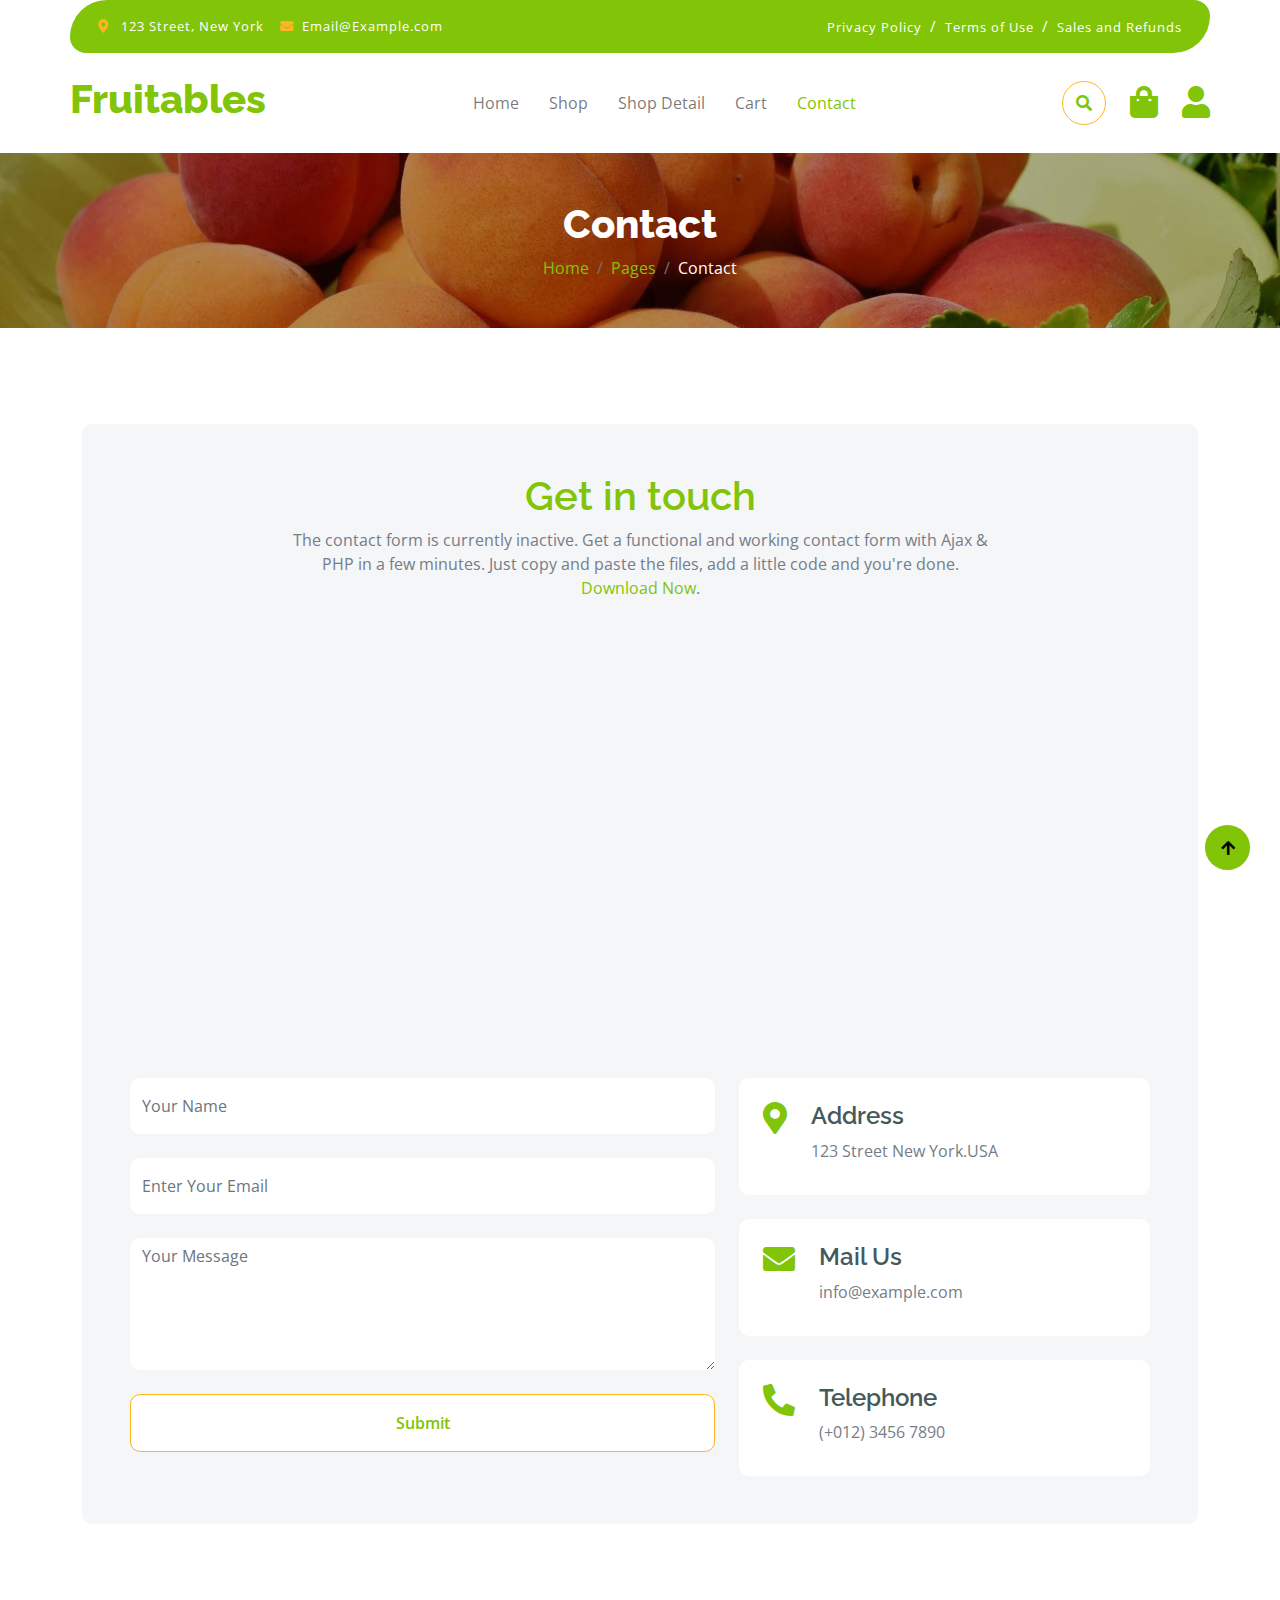
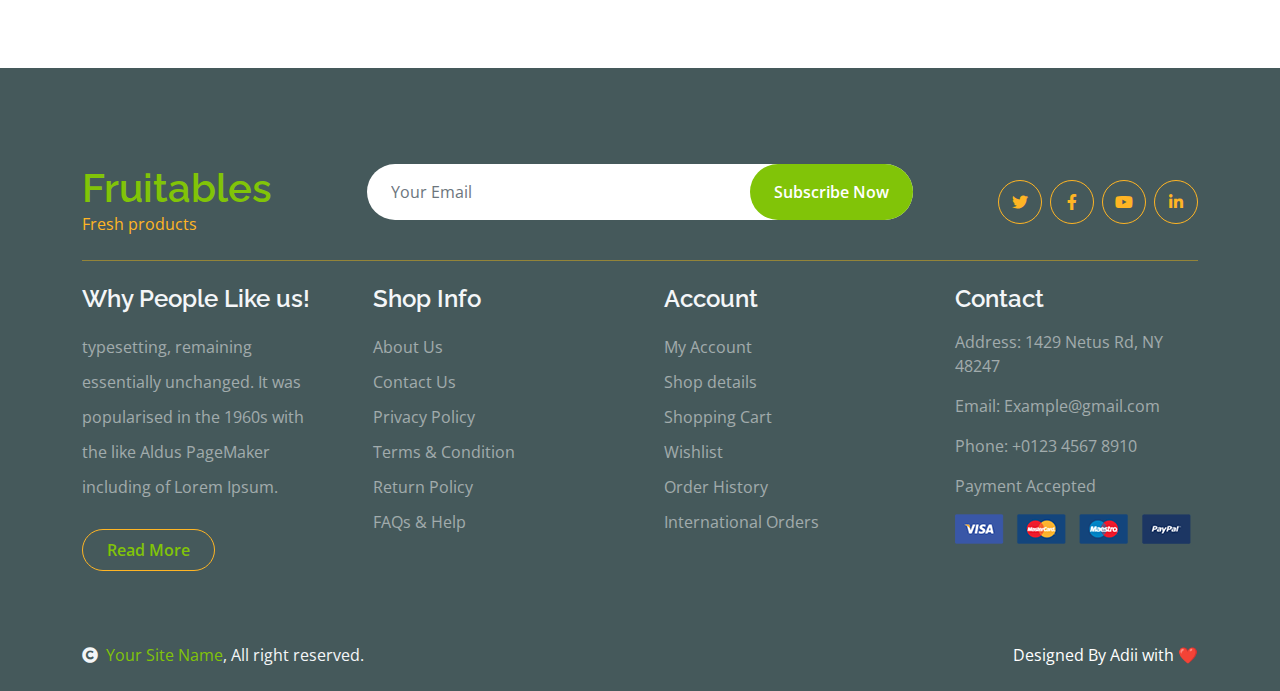
<file: contact.html>
<!DOCTYPE html>
<html lang="en">

    <head>
        <meta charset="utf-8">
        <title>Fruitables - Vegetable Website Template</title>
        <meta content="width=device-width, initial-scale=1.0" name="viewport">
        <meta content="" name="keywords">
        <meta content="" name="description">

        <!-- Google Web Fonts -->
        <link rel="preconnect" href="https://fonts.googleapis.com">
        <link rel="preconnect" href="https://fonts.gstatic.com" crossorigin>
        <link href="https://fonts.googleapis.com/css2?family=Open+Sans:wght@400;600&family=Raleway:wght@600;800&display=swap" rel="stylesheet"> 

        <!-- Icon Font Stylesheet -->
        <link rel="stylesheet" href="https://use.fontawesome.com/releases/v5.15.4/css/all.css"/>
        <link href="https://cdn.jsdelivr.net/npm/bootstrap-icons@1.4.1/font/bootstrap-icons.css" rel="stylesheet">

        <!-- Libraries Stylesheet -->
        <link href="lib/lightbox/css/lightbox.min.css" rel="stylesheet">
        <link href="lib/owlcarousel/assets/owl.carousel.min.css" rel="stylesheet">


        <!-- Customized Bootstrap Stylesheet -->
        <link href="css/bootstrap.min.css" rel="stylesheet">

        <!-- Template Stylesheet -->
        <link href="css/style.css" rel="stylesheet">
    </head>

    <body>

        <!-- Spinner Start -->
        <div id="spinner" class="show w-100 vh-100 bg-white position-fixed translate-middle top-50 start-50  d-flex align-items-center justify-content-center">
            <div class="spinner-grow text-primary" role="status"></div>
        </div>
        <!-- Spinner End -->


        <!-- Navbar start -->
        <div class="container-fluid fixed-top">
            <div class="container topbar bg-primary d-none d-lg-block">
                <div class="d-flex justify-content-between">
                    <div class="top-info ps-2">
                        <small class="me-3"><i class="fas fa-map-marker-alt me-2 text-secondary"></i> <a href="#" class="text-white">123 Street, New York</a></small>
                        <small class="me-3"><i class="fas fa-envelope me-2 text-secondary"></i><a href="#" class="text-white">Email@Example.com</a></small>
                    </div>
                    <div class="top-link pe-2">
                        <a href="#" class="text-white"><small class="text-white mx-2">Privacy Policy</small>/</a>
                        <a href="#" class="text-white"><small class="text-white mx-2">Terms of Use</small>/</a>
                        <a href="#" class="text-white"><small class="text-white ms-2">Sales and Refunds</small></a>
                    </div>
                </div>
            </div>
            <div class="container px-0">
                <nav class="navbar navbar-light bg-white navbar-expand-xl">
                    <a href="index.html" class="navbar-brand"><h1 class="text-primary display-6">Fruitables</h1></a>
                    <button class="navbar-toggler py-2 px-3" type="button" data-bs-toggle="collapse" data-bs-target="#navbarCollapse">
                        <span class="fa fa-bars text-primary"></span>
                    </button>
                    <div class="collapse navbar-collapse bg-white" id="navbarCollapse">
                        <div class="navbar-nav mx-auto">
                            <a href="index.html" class="nav-item nav-link">Home</a>
                            <a href="shop.html" class="nav-item nav-link">Shop</a>
                            <a href="shop-detail.html" class="nav-item nav-link">Shop Detail</a>
                           <a href="cart.html" class="nav-item nav-link">Cart</a>
                            <a href="contact.html" class="nav-item nav-link active">Contact</a>
                        </div>
                        <div class="d-flex m-3 me-0">
                            <button class="btn-search btn border border-secondary btn-md-square rounded-circle bg-white me-4" data-bs-toggle="modal" data-bs-target="#searchModal"><i class="fas fa-search text-primary"></i></button>
                            <a href="cart.html" class="position-relative me-4 my-auto">
                                <i class="fa fa-shopping-bag fa-2x"></i>
                                
                            </a>
                            <a href="#" class="my-auto">
                                <i class="fas fa-user fa-2x"></i>
                            </a>
                        </div>
                    </div>
                </nav>
            </div>
        </div>
        <!-- Navbar End -->


        <!-- Modal Search Start -->
        <div class="modal fade" id="searchModal" tabindex="-1" aria-labelledby="exampleModalLabel" aria-hidden="true">
            <div class="modal-dialog modal-fullscreen">
                <div class="modal-content rounded-0">
                    <div class="modal-header">
                        <h5 class="modal-title" id="exampleModalLabel">Search by keyword</h5>
                        <button type="button" class="btn-close" data-bs-dismiss="modal" aria-label="Close"></button>
                    </div>
                    <div class="modal-body d-flex align-items-center">
                        <div class="input-group w-75 mx-auto d-flex">
                            <input type="search" class="form-control p-3" placeholder="keywords" aria-describedby="search-icon-1">
                            <span id="search-icon-1" class="input-group-text p-3"><i class="fa fa-search"></i></span>
                        </div>
                    </div>
                </div>
            </div>
        </div>
        <!-- Modal Search End -->


        <!-- Single Page Header start -->
        <div class="container-fluid page-header py-5">
            <h1 class="text-center text-white display-6">Contact</h1>
            <ol class="breadcrumb justify-content-center mb-0">
                <li class="breadcrumb-item"><a href="#">Home</a></li>
                <li class="breadcrumb-item"><a href="#">Pages</a></li>
                <li class="breadcrumb-item active text-white">Contact</li>
            </ol>
        </div>
        <!-- Single Page Header End -->


        <!-- Contact Start -->
        <div class="container-fluid contact py-5">
            <div class="container py-5">
                <div class="p-5 bg-light rounded">
                    <div class="row g-4">
                        <div class="col-12">
                            <div class="text-center mx-auto" style="max-width: 700px;">
                                <h1 class="text-primary">Get in touch</h1>
                                <p class="mb-4">The contact form is currently inactive. Get a functional and working contact form with Ajax & PHP in a few minutes. Just copy and paste the files, add a little code and you're done. <a href="https://htmlcodex.com/contact-form">Download Now</a>.</p>
                            </div>
                        </div>
                        <div class="col-lg-12">
                            <div class="h-100 rounded">
                                <iframe class="rounded w-100" 
                           
                                style="height: 400px;" src="https://www.google.com/maps/embed?pb=!1m14!1m8!1m3!1d15555.743280938514!2d77.6403047!3d12.9118465!3m2!1i1024!2i768!4f13.1!3m3!1m2!1s0x3bae15a4031b47e5%3A0x45850ca2a063625a!2sWhatfix%20Towers!5e0!3m2!1sen!2sin!4v1723149445964!5m2!1sen!2sin" 
                                loading="lazy" referrerpolicy="no-referrer-when-downgrade"></iframe>
                            </div>
                        </div>
                        <div class="col-lg-7">
                            <form action="" class="">
                                <input type="text" class="w-100 form-control border-0 py-3 mb-4" placeholder="Your Name">
                                <input type="email" class="w-100 form-control border-0 py-3 mb-4" placeholder="Enter Your Email">
                                <textarea class="w-100 form-control border-0 mb-4" rows="5" cols="10" placeholder="Your Message"></textarea>
                                <button class="w-100 btn form-control border-secondary py-3 bg-white text-primary " type="submit">Submit</button>
                            </form>
                        </div>
                        <div class="col-lg-5">
                            <div class="d-flex p-4 rounded mb-4 bg-white">
                                <i class="fas fa-map-marker-alt fa-2x text-primary me-4"></i>
                                <div>
                                    <h4>Address</h4>
                                    <p class="mb-2">123 Street New York.USA</p>
                                </div>
                            </div>
                            <div class="d-flex p-4 rounded mb-4 bg-white">
                                <i class="fas fa-envelope fa-2x text-primary me-4"></i>
                                <div>
                                    <h4>Mail Us</h4>
                                    <p class="mb-2">info@example.com</p>
                                </div>
                            </div>
                            <div class="d-flex p-4 rounded bg-white">
                                <i class="fa fa-phone-alt fa-2x text-primary me-4"></i>
                                <div>
                                    <h4>Telephone</h4>
                                    <p class="mb-2">(+012) 3456 7890</p>
                                </div>
                            </div>
                        </div>
                    </div>
                </div>
            </div>
        </div>
        <!-- Contact End -->


        <!-- Footer Start -->
        <div class="container-fluid bg-dark text-white-50 footer pt-5 mt-5">
            <div class="container py-5">
                <div class="pb-4 mb-4" style="border-bottom: 1px solid rgba(226, 175, 24, 0.5) ;">
                    <div class="row g-4">
                        <div class="col-lg-3">
                            <a href="#">
                                <h1 class="text-primary mb-0">Fruitables</h1>
                                <p class="text-secondary mb-0">Fresh products</p>
                            </a>
                        </div>
                        <div class="col-lg-6">
                            <div class="position-relative mx-auto">
                                <input class="form-control border-0 w-100 py-3 px-4 rounded-pill" type="number" placeholder="Your Email">
                                <button type="submit" class="btn btn-primary border-0 border-secondary py-3 px-4 position-absolute rounded-pill text-white" style="top: 0; right: 0;">Subscribe Now</button>
                            </div>
                        </div>
                        <div class="col-lg-3">
                            <div class="d-flex justify-content-end pt-3">
                                <a class="btn  btn-outline-secondary me-2 btn-md-square rounded-circle" href=""><i class="fab fa-twitter"></i></a>
                                <a class="btn btn-outline-secondary me-2 btn-md-square rounded-circle" href=""><i class="fab fa-facebook-f"></i></a>
                                <a class="btn btn-outline-secondary me-2 btn-md-square rounded-circle" href=""><i class="fab fa-youtube"></i></a>
                                <a class="btn btn-outline-secondary btn-md-square rounded-circle" href=""><i class="fab fa-linkedin-in"></i></a>
                            </div>
                        </div>
                    </div>
                </div>
                <div class="row g-5">
                    <div class="col-lg-3 col-md-6">
                        <div class="footer-item">
                            <h4 class="text-light mb-3">Why People Like us!</h4>
                            <p class="mb-4">typesetting, remaining essentially unchanged. It was 
                                popularised in the 1960s with the like Aldus PageMaker including of Lorem Ipsum.</p>
                            <a href="" class="btn border-secondary py-2 px-4 rounded-pill text-primary">Read More</a>
                        </div>
                    </div>
                    <div class="col-lg-3 col-md-6">
                        <div class="d-flex flex-column text-start footer-item">
                            <h4 class="text-light mb-3">Shop Info</h4>
                            <a class="btn-link" href="">About Us</a>
                            <a class="btn-link" href="">Contact Us</a>
                            <a class="btn-link" href="">Privacy Policy</a>
                            <a class="btn-link" href="">Terms & Condition</a>
                            <a class="btn-link" href="">Return Policy</a>
                            <a class="btn-link" href="">FAQs & Help</a>
                        </div>
                    </div>
                    <div class="col-lg-3 col-md-6">
                        <div class="d-flex flex-column text-start footer-item">
                            <h4 class="text-light mb-3">Account</h4>
                            <a class="btn-link" href="">My Account</a>
                            <a class="btn-link" href="">Shop details</a>
                            <a class="btn-link" href="">Shopping Cart</a>
                            <a class="btn-link" href="">Wishlist</a>
                            <a class="btn-link" href="">Order History</a>
                            <a class="btn-link" href="">International Orders</a>
                        </div>
                    </div>
                    <div class="col-lg-3 col-md-6">
                        <div class="footer-item">
                            <h4 class="text-light mb-3">Contact</h4>
                            <p>Address: 1429 Netus Rd, NY 48247</p>
                            <p>Email: Example@gmail.com</p>
                            <p>Phone: +0123 4567 8910</p>
                            <p>Payment Accepted</p>
                            <img src="img/payment.png" class="img-fluid" alt="">
                        </div>
                    </div>
                </div>
            </div>
        </div>
        <!-- Footer End -->

        <!-- Copyright Start -->
        <div class="container-fluid copyright bg-dark py-4">
            <div class="container">
                <div class="row">
                    <div class="col-md-6 text-center text-md-start mb-3 mb-md-0">
                        <span class="text-light"><a href="#"><i class="fas fa-copyright text-light me-2"></i>Your Site Name</a>, All right reserved.</span>
                    </div>
                    <div class="col-md-6 my-auto text-center text-md-end text-white">
                        <!--/*** This template is free as long as you keep the below author’s credit link/attribution link/backlink. ***/-->
                        <!--/*** If you'd like to use the template without the below author’s credit link/attribution link/backlink, ***/-->
                        <!--/*** you can purchase the Credit Removal License from "https://htmlcodex.com/credit-removal". ***/-->
                         Designed By Adii with ❤️ 
                    </div>
                </div>
            </div>
        </div>
        <!-- Copyright End -->



        <!-- Back to Top -->
        <a href="#" class="btn btn-primary border-3 border-primary rounded-circle back-to-top"><i class="fa fa-arrow-up"></i></a>   

        
    <!-- JavaScript Libraries -->
    <script src="https://ajax.googleapis.com/ajax/libs/jquery/3.6.4/jquery.min.js"></script>
    <script src="https://cdn.jsdelivr.net/npm/bootstrap@5.0.0/dist/js/bootstrap.bundle.min.js"></script>
    <script src="lib/easing/easing.min.js"></script>
    <script src="lib/waypoints/waypoints.min.js"></script>
    <script src="lib/lightbox/js/lightbox.min.js"></script>
    <script src="lib/owlcarousel/owl.carousel.min.js"></script>

    <!-- Template Javascript -->
    <script src="js/main.js"></script>
    </body>

</html>
</file>
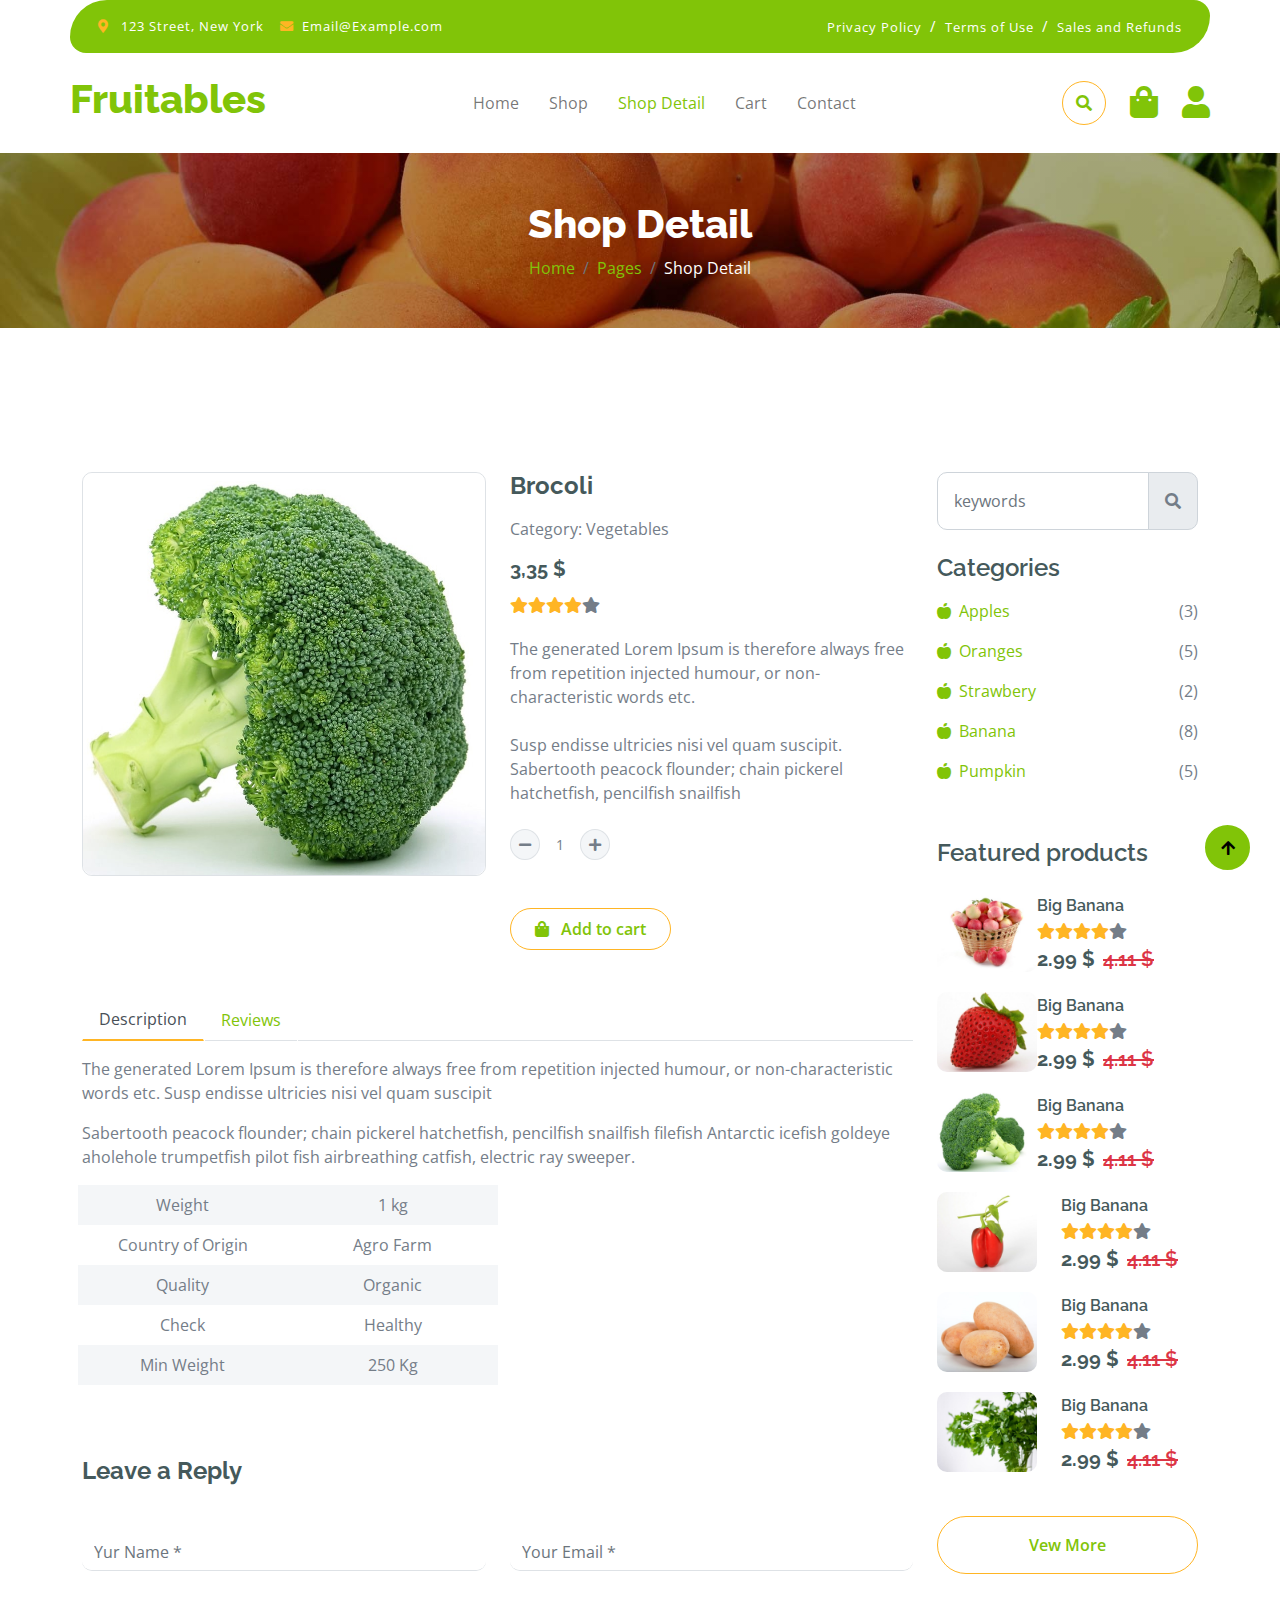
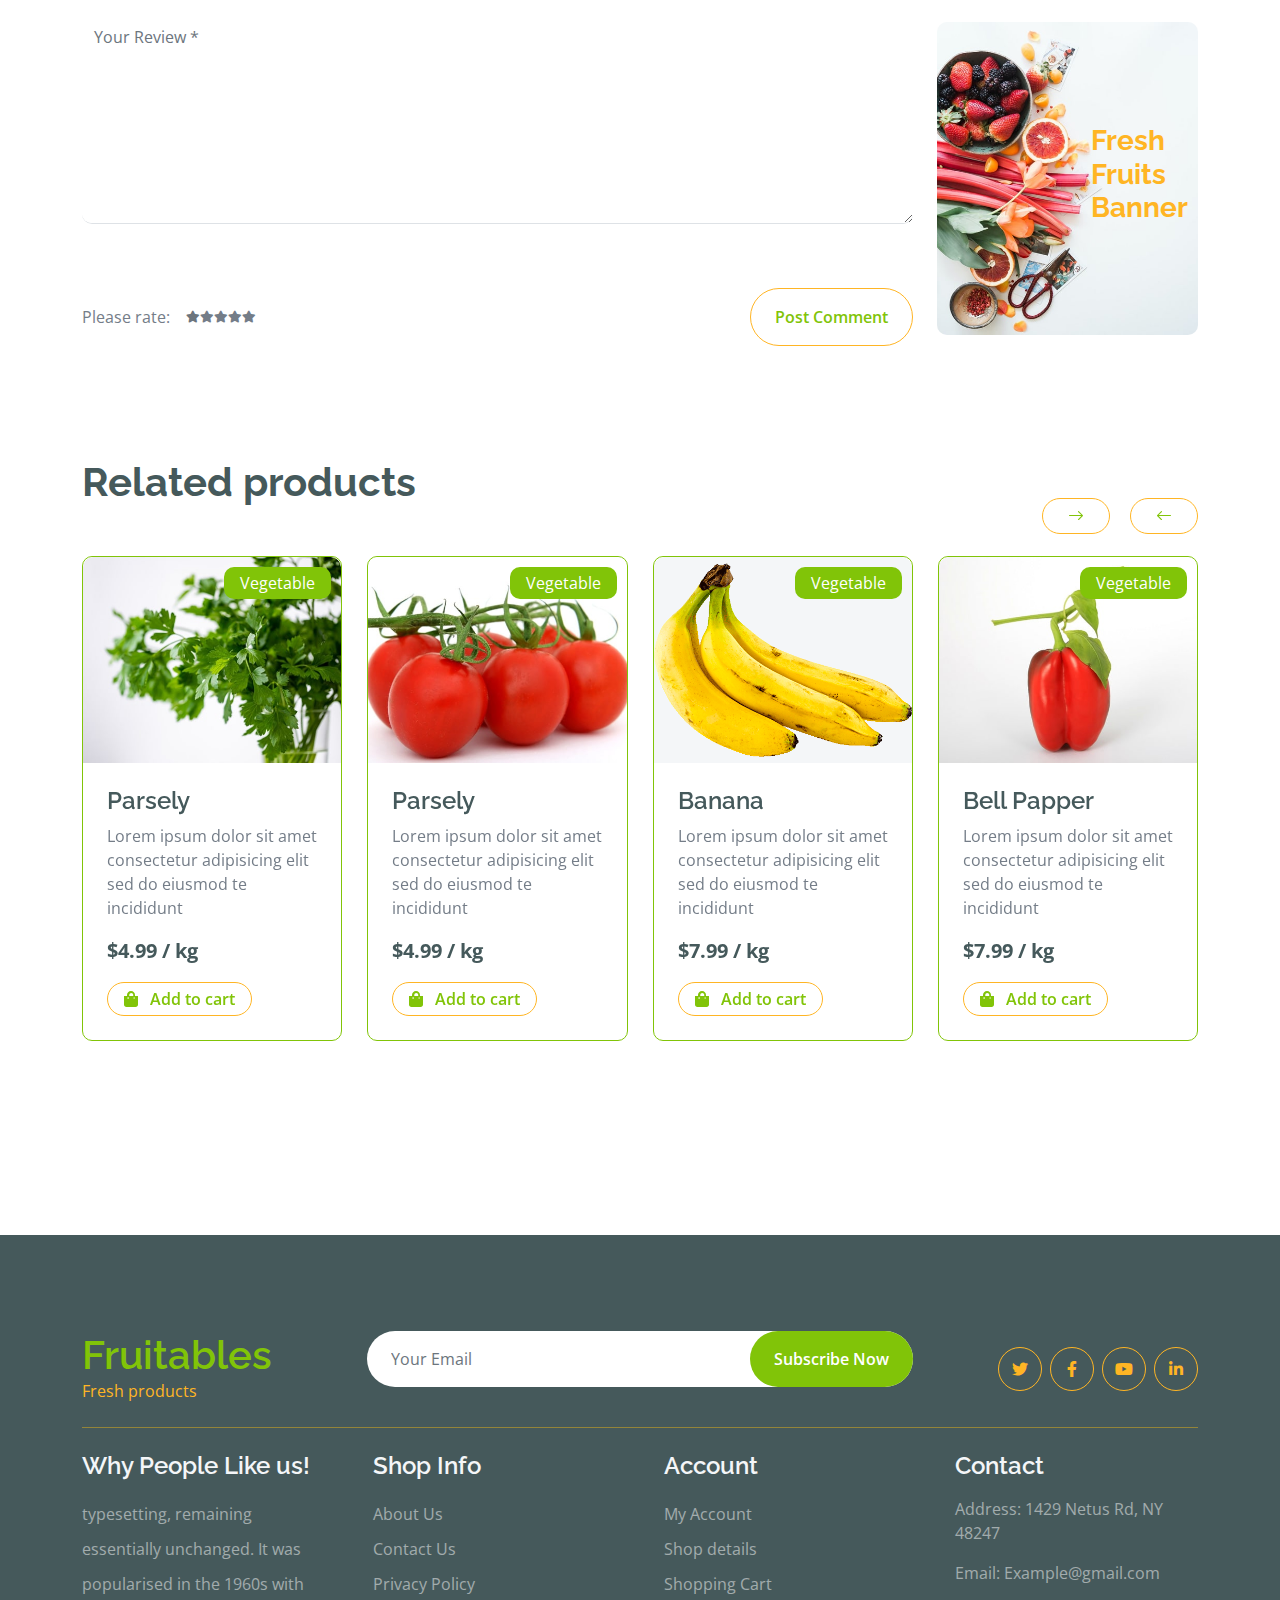
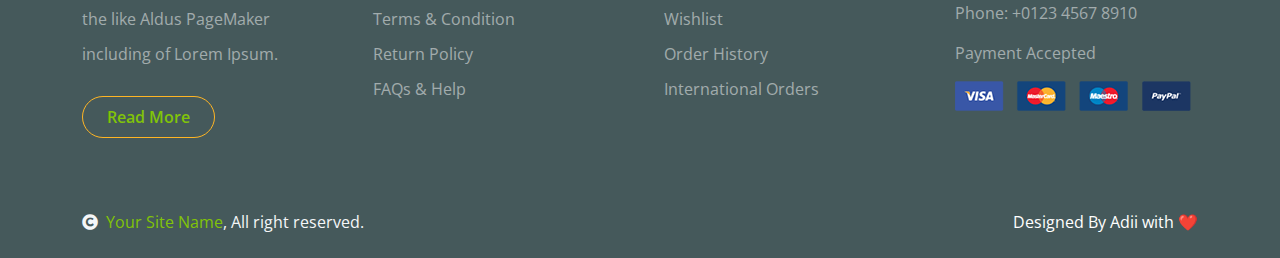
<file: shop-detail.html>
<!DOCTYPE html>
<html lang="en">

    <head>
        <meta charset="utf-8">
        <title>Fruitables - Vegetable Website Template</title>
        <meta content="width=device-width, initial-scale=1.0" name="viewport">
        <meta content="" name="keywords">
        <meta content="" name="description">

        <!-- Google Web Fonts -->
        <link rel="preconnect" href="https://fonts.googleapis.com">
        <link rel="preconnect" href="https://fonts.gstatic.com" crossorigin>
        <link href="https://fonts.googleapis.com/css2?family=Open+Sans:wght@400;600&family=Raleway:wght@600;800&display=swap" rel="stylesheet"> 

        <!-- Icon Font Stylesheet -->
        <link rel="stylesheet" href="https://use.fontawesome.com/releases/v5.15.4/css/all.css"/>
        <link href="https://cdn.jsdelivr.net/npm/bootstrap-icons@1.4.1/font/bootstrap-icons.css" rel="stylesheet">

        <!-- Libraries Stylesheet -->
        <link href="lib/lightbox/css/lightbox.min.css" rel="stylesheet">
        <link href="lib/owlcarousel/assets/owl.carousel.min.css" rel="stylesheet">


        <!-- Customized Bootstrap Stylesheet -->
        <link href="css/bootstrap.min.css" rel="stylesheet">

        <!-- Template Stylesheet -->
        <link href="css/style.css" rel="stylesheet">
    </head>

    <body>

        <!-- Spinner Start -->
        <div id="spinner" class="show w-100 vh-100 bg-white position-fixed translate-middle top-50 start-50  d-flex align-items-center justify-content-center">
            <div class="spinner-grow text-primary" role="status"></div>
        </div>
        <!-- Spinner End -->


        <!-- Navbar start -->
        <div class="container-fluid fixed-top">
            <div class="container topbar bg-primary d-none d-lg-block">
                <div class="d-flex justify-content-between">
                    <div class="top-info ps-2">
                        <small class="me-3"><i class="fas fa-map-marker-alt me-2 text-secondary"></i> <a href="#" class="text-white">123 Street, New York</a></small>
                        <small class="me-3"><i class="fas fa-envelope me-2 text-secondary"></i><a href="#" class="text-white">Email@Example.com</a></small>
                    </div>
                    <div class="top-link pe-2">
                        <a href="#" class="text-white"><small class="text-white mx-2">Privacy Policy</small>/</a>
                        <a href="#" class="text-white"><small class="text-white mx-2">Terms of Use</small>/</a>
                        <a href="#" class="text-white"><small class="text-white ms-2">Sales and Refunds</small></a>
                    </div>
                </div>
            </div>
            <div class="container px-0">
                <nav class="navbar navbar-light bg-white navbar-expand-xl">
                    <a href="index.html" class="navbar-brand"><h1 class="text-primary display-6">Fruitables</h1></a>
                    <button class="navbar-toggler py-2 px-3" type="button" data-bs-toggle="collapse" data-bs-target="#navbarCollapse">
                        <span class="fa fa-bars text-primary"></span>
                    </button>
                    <div class="collapse navbar-collapse bg-white" id="navbarCollapse">
                        <div class="navbar-nav mx-auto">
                            <a href="index.html" class="nav-item nav-link">Home</a>
                            <a href="shop.html" class="nav-item nav-link">Shop</a>
                            <a href="shop-detail.html" class="nav-item nav-link active">Shop Detail</a>
                           <a href="cart.html" class="nav-item nav-link">Cart</a>
                            <a href="contact.html" class="nav-item nav-link">Contact</a>
                        </div>
                        <div class="d-flex m-3 me-0">
                            <button class="btn-search btn border border-secondary btn-md-square rounded-circle bg-white me-4" data-bs-toggle="modal" data-bs-target="#searchModal"><i class="fas fa-search text-primary"></i></button>
                            <a href="cart.html" class="position-relative me-4 my-auto">
                                <i class="fa fa-shopping-bag fa-2x"></i>
                                
                            </a>
                            <a href="#" class="my-auto">
                                <i class="fas fa-user fa-2x"></i>
                            </a>
                        </div>
                    </div>
                </nav>
            </div>
        </div>
        <!-- Navbar End -->


        <!-- Modal Search Start -->
        <div class="modal fade" id="searchModal" tabindex="-1" aria-labelledby="exampleModalLabel" aria-hidden="true">
            <div class="modal-dialog modal-fullscreen">
                <div class="modal-content rounded-0">
                    <div class="modal-header">
                        <h5 class="modal-title" id="exampleModalLabel">Search by keyword</h5>
                        <button type="button" class="btn-close" data-bs-dismiss="modal" aria-label="Close"></button>
                    </div>
                    <div class="modal-body d-flex align-items-center">
                        <div class="input-group w-75 mx-auto d-flex">
                            <input type="search" class="form-control p-3" placeholder="keywords" aria-describedby="search-icon-1">
                            <span id="search-icon-1" class="input-group-text p-3"><i class="fa fa-search"></i></span>
                        </div>
                    </div>
                </div>
            </div>
        </div>
        <!-- Modal Search End -->


        <!-- Single Page Header start -->
        <div class="container-fluid page-header py-5">
            <h1 class="text-center text-white display-6">Shop Detail</h1>
            <ol class="breadcrumb justify-content-center mb-0">
                <li class="breadcrumb-item"><a href="#">Home</a></li>
                <li class="breadcrumb-item"><a href="#">Pages</a></li>
                <li class="breadcrumb-item active text-white">Shop Detail</li>
            </ol>
        </div>
        <!-- Single Page Header End -->


        <!-- Single Product Start -->
        <div class="container-fluid py-5 mt-5">
            <div class="container py-5">
                <div class="row g-4 mb-5">
                    <div class="col-lg-8 col-xl-9">
                        <div class="row g-4">
                            <div class="col-lg-6">
                                <div class="border rounded">
                                    <a href="#">
                                        <img src="img/single-item.jpg" class="img-fluid rounded" alt="Image">
                                    </a>
                                </div>
                            </div>
                            <div class="col-lg-6">
                                <h4 class="fw-bold mb-3">Brocoli</h4>
                                <p class="mb-3">Category: Vegetables</p>
                                <h5 class="fw-bold mb-3">3,35 $</h5>
                                <div class="d-flex mb-4">
                                    <i class="fa fa-star text-secondary"></i>
                                    <i class="fa fa-star text-secondary"></i>
                                    <i class="fa fa-star text-secondary"></i>
                                    <i class="fa fa-star text-secondary"></i>
                                    <i class="fa fa-star"></i>
                                </div>
                                <p class="mb-4">The generated Lorem Ipsum is therefore always free from repetition injected humour, or non-characteristic words etc.</p>
                                <p class="mb-4">Susp endisse ultricies nisi vel quam suscipit. Sabertooth peacock flounder; chain pickerel hatchetfish, pencilfish snailfish</p>
                                <div class="input-group quantity mb-5" style="width: 100px;">
                                    <div class="input-group-btn">
                                        <button class="btn btn-sm btn-minus rounded-circle bg-light border" >
                                            <i class="fa fa-minus"></i>
                                        </button>
                                    </div>
                                    <input type="text" class="form-control form-control-sm text-center border-0" value="1">
                                    <div class="input-group-btn">
                                        <button class="btn btn-sm btn-plus rounded-circle bg-light border">
                                            <i class="fa fa-plus"></i>
                                        </button>
                                    </div>
                                </div>
                                <a href="#" class="btn border border-secondary rounded-pill px-4 py-2 mb-4 text-primary"><i class="fa fa-shopping-bag me-2 text-primary"></i> Add to cart</a>
                            </div>
                            <div class="col-lg-12">
                                <nav>
                                    <div class="nav nav-tabs mb-3">
                                        <button class="nav-link active border-white border-bottom-0" type="button" role="tab"
                                            id="nav-about-tab" data-bs-toggle="tab" data-bs-target="#nav-about"
                                            aria-controls="nav-about" aria-selected="true">Description</button>
                                        <button class="nav-link border-white border-bottom-0" type="button" role="tab"
                                            id="nav-mission-tab" data-bs-toggle="tab" data-bs-target="#nav-mission"
                                            aria-controls="nav-mission" aria-selected="false">Reviews</button>
                                    </div>
                                </nav>
                                <div class="tab-content mb-5">
                                    <div class="tab-pane active" id="nav-about" role="tabpanel" aria-labelledby="nav-about-tab">
                                        <p>The generated Lorem Ipsum is therefore always free from repetition injected humour, or non-characteristic words etc. 
                                            Susp endisse ultricies nisi vel quam suscipit </p>
                                        <p>Sabertooth peacock flounder; chain pickerel hatchetfish, pencilfish snailfish filefish Antarctic 
                                            icefish goldeye aholehole trumpetfish pilot fish airbreathing catfish, electric ray sweeper.</p>
                                        <div class="px-2">
                                            <div class="row g-4">
                                                <div class="col-6">
                                                    <div class="row bg-light align-items-center text-center justify-content-center py-2">
                                                        <div class="col-6">
                                                            <p class="mb-0">Weight</p>
                                                        </div>
                                                        <div class="col-6">
                                                            <p class="mb-0">1 kg</p>
                                                        </div>
                                                    </div>
                                                    <div class="row text-center align-items-center justify-content-center py-2">
                                                        <div class="col-6">
                                                            <p class="mb-0">Country of Origin</p>
                                                        </div>
                                                        <div class="col-6">
                                                            <p class="mb-0">Agro Farm</p>
                                                        </div>
                                                    </div>
                                                    <div class="row bg-light text-center align-items-center justify-content-center py-2">
                                                        <div class="col-6">
                                                            <p class="mb-0">Quality</p>
                                                        </div>
                                                        <div class="col-6">
                                                            <p class="mb-0">Organic</p>
                                                        </div>
                                                    </div>
                                                    <div class="row text-center align-items-center justify-content-center py-2">
                                                        <div class="col-6">
                                                            <p class="mb-0">Сheck</p>
                                                        </div>
                                                        <div class="col-6">
                                                            <p class="mb-0">Healthy</p>
                                                        </div>
                                                    </div>
                                                    <div class="row bg-light text-center align-items-center justify-content-center py-2">
                                                        <div class="col-6">
                                                            <p class="mb-0">Min Weight</p>
                                                        </div>
                                                        <div class="col-6">
                                                            <p class="mb-0">250 Kg</p>
                                                        </div>
                                                    </div>
                                                </div>
                                            </div>
                                        </div>
                                    </div>
                                    <div class="tab-pane" id="nav-mission" role="tabpanel" aria-labelledby="nav-mission-tab">
                                        <div class="d-flex">
                                            <img src="img/avatar.jpg" class="img-fluid rounded-circle p-3" style="width: 100px; height: 100px;" alt="">
                                            <div class="">
                                                <p class="mb-2" style="font-size: 14px;">April 12, 2024</p>
                                                <div class="d-flex justify-content-between">
                                                    <h5>Jason Smith</h5>
                                                    <div class="d-flex mb-3">
                                                        <i class="fa fa-star text-secondary"></i>
                                                        <i class="fa fa-star text-secondary"></i>
                                                        <i class="fa fa-star text-secondary"></i>
                                                        <i class="fa fa-star text-secondary"></i>
                                                        <i class="fa fa-star"></i>
                                                    </div>
                                                </div>
                                                <p>The generated Lorem Ipsum is therefore always free from repetition injected humour, or non-characteristic 
                                                    words etc. Susp endisse ultricies nisi vel quam suscipit </p>
                                            </div>
                                        </div>
                                        <div class="d-flex">
                                            <img src="img/avatar.jpg" class="img-fluid rounded-circle p-3" style="width: 100px; height: 100px;" alt="">
                                            <div class="">
                                                <p class="mb-2" style="font-size: 14px;">April 12, 2024</p>
                                                <div class="d-flex justify-content-between">
                                                    <h5>Sam Peters</h5>
                                                    <div class="d-flex mb-3">
                                                        <i class="fa fa-star text-secondary"></i>
                                                        <i class="fa fa-star text-secondary"></i>
                                                        <i class="fa fa-star text-secondary"></i>
                                                        <i class="fa fa-star"></i>
                                                        <i class="fa fa-star"></i>
                                                    </div>
                                                </div>
                                                <p class="text-dark">The generated Lorem Ipsum is therefore always free from repetition injected humour, or non-characteristic 
                                                    words etc. Susp endisse ultricies nisi vel quam suscipit </p>
                                            </div>
                                        </div>
                                    </div>
                                    <div class="tab-pane" id="nav-vision" role="tabpanel">
                                        <p class="text-dark">Tempor erat elitr rebum at clita. Diam dolor diam ipsum et tempor sit. Aliqu diam
                                            amet diam et eos labore. 3</p>
                                        <p class="mb-0">Diam dolor diam ipsum et tempor sit. Aliqu diam amet diam et eos labore.
                                            Clita erat ipsum et lorem et sit</p>
                                    </div>
                                </div>
                            </div>
                            <form action="#">
                                <h4 class="mb-5 fw-bold">Leave a Reply</h4>
                                <div class="row g-4">
                                    <div class="col-lg-6">
                                        <div class="border-bottom rounded">
                                            <input type="text" class="form-control border-0 me-4" placeholder="Yur Name *">
                                        </div>
                                    </div>
                                    <div class="col-lg-6">
                                        <div class="border-bottom rounded">
                                            <input type="email" class="form-control border-0" placeholder="Your Email *">
                                        </div>
                                    </div>
                                    <div class="col-lg-12">
                                        <div class="border-bottom rounded my-4">
                                            <textarea name="" id="" class="form-control border-0" cols="30" rows="8" placeholder="Your Review *" spellcheck="false"></textarea>
                                        </div>
                                    </div>
                                    <div class="col-lg-12">
                                        <div class="d-flex justify-content-between py-3 mb-5">
                                            <div class="d-flex align-items-center">
                                                <p class="mb-0 me-3">Please rate:</p>
                                                <div class="d-flex align-items-center" style="font-size: 12px;">
                                                    <i class="fa fa-star text-muted"></i>
                                                    <i class="fa fa-star"></i>
                                                    <i class="fa fa-star"></i>
                                                    <i class="fa fa-star"></i>
                                                    <i class="fa fa-star"></i>
                                                </div>
                                            </div>
                                            <a href="#" class="btn border border-secondary text-primary rounded-pill px-4 py-3"> Post Comment</a>
                                        </div>
                                    </div>
                                </div>
                            </form>
                        </div>
                    </div>
                    <div class="col-lg-4 col-xl-3">
                        <div class="row g-4 fruite">
                            <div class="col-lg-12">
                                <div class="input-group w-100 mx-auto d-flex mb-4">
                                    <input type="search" class="form-control p-3" placeholder="keywords" aria-describedby="search-icon-1">
                                    <span id="search-icon-1" class="input-group-text p-3"><i class="fa fa-search"></i></span>
                                </div>
                                <div class="mb-4">
                                    <h4>Categories</h4>
                                    <ul class="list-unstyled fruite-categorie">
                                        <li>
                                            <div class="d-flex justify-content-between fruite-name">
                                                <a href="#"><i class="fas fa-apple-alt me-2"></i>Apples</a>
                                                <span>(3)</span>
                                            </div>
                                        </li>
                                        <li>
                                            <div class="d-flex justify-content-between fruite-name">
                                                <a href="#"><i class="fas fa-apple-alt me-2"></i>Oranges</a>
                                                <span>(5)</span>
                                            </div>
                                        </li>
                                        <li>
                                            <div class="d-flex justify-content-between fruite-name">
                                                <a href="#"><i class="fas fa-apple-alt me-2"></i>Strawbery</a>
                                                <span>(2)</span>
                                            </div>
                                        </li>
                                        <li>
                                            <div class="d-flex justify-content-between fruite-name">
                                                <a href="#"><i class="fas fa-apple-alt me-2"></i>Banana</a>
                                                <span>(8)</span>
                                            </div>
                                        </li>
                                        <li>
                                            <div class="d-flex justify-content-between fruite-name">
                                                <a href="#"><i class="fas fa-apple-alt me-2"></i>Pumpkin</a>
                                                <span>(5)</span>
                                            </div>
                                        </li>
                                    </ul>
                                </div>
                            </div>
                            <div class="col-lg-12">
                                <h4 class="mb-4">Featured products</h4>
                                <div class="d-flex align-items-center justify-content-start">
                                    <div class="rounded" style="width: 100px; height: 100px;">
                                        <img src="img/featur-1.jpg" class="img-fluid rounded" alt="Image">
                                    </div>
                                    <div>
                                        <h6 class="mb-2">Big Banana</h6>
                                        <div class="d-flex mb-2">
                                            <i class="fa fa-star text-secondary"></i>
                                            <i class="fa fa-star text-secondary"></i>
                                            <i class="fa fa-star text-secondary"></i>
                                            <i class="fa fa-star text-secondary"></i>
                                            <i class="fa fa-star"></i>
                                        </div>
                                        <div class="d-flex mb-2">
                                            <h5 class="fw-bold me-2">2.99 $</h5>
                                            <h5 class="text-danger text-decoration-line-through">4.11 $</h5>
                                        </div>
                                    </div>
                                </div>
                                <div class="d-flex align-items-center justify-content-start">
                                    <div class="rounded" style="width: 100px; height: 100px;">
                                        <img src="img/featur-2.jpg" class="img-fluid rounded" alt="">
                                    </div>
                                    <div>
                                        <h6 class="mb-2">Big Banana</h6>
                                        <div class="d-flex mb-2">
                                            <i class="fa fa-star text-secondary"></i>
                                            <i class="fa fa-star text-secondary"></i>
                                            <i class="fa fa-star text-secondary"></i>
                                            <i class="fa fa-star text-secondary"></i>
                                            <i class="fa fa-star"></i>
                                        </div>
                                        <div class="d-flex mb-2">
                                            <h5 class="fw-bold me-2">2.99 $</h5>
                                            <h5 class="text-danger text-decoration-line-through">4.11 $</h5>
                                        </div>
                                    </div>
                                </div>
                                <div class="d-flex align-items-center justify-content-start">
                                    <div class="rounded" style="width: 100px; height: 100px;">
                                        <img src="img/featur-3.jpg" class="img-fluid rounded" alt="">
                                    </div>
                                    <div>
                                        <h6 class="mb-2">Big Banana</h6>
                                        <div class="d-flex mb-2">
                                            <i class="fa fa-star text-secondary"></i>
                                            <i class="fa fa-star text-secondary"></i>
                                            <i class="fa fa-star text-secondary"></i>
                                            <i class="fa fa-star text-secondary"></i>
                                            <i class="fa fa-star"></i>
                                        </div>
                                        <div class="d-flex mb-2">
                                            <h5 class="fw-bold me-2">2.99 $</h5>
                                            <h5 class="text-danger text-decoration-line-through">4.11 $</h5>
                                        </div>
                                    </div>
                                </div>
                                <div class="d-flex align-items-center justify-content-start">
                                    <div class="rounded me-4" style="width: 100px; height: 100px;">
                                        <img src="img/vegetable-item-4.jpg" class="img-fluid rounded" alt="">
                                    </div>
                                    <div>
                                        <h6 class="mb-2">Big Banana</h6>
                                        <div class="d-flex mb-2">
                                            <i class="fa fa-star text-secondary"></i>
                                            <i class="fa fa-star text-secondary"></i>
                                            <i class="fa fa-star text-secondary"></i>
                                            <i class="fa fa-star text-secondary"></i>
                                            <i class="fa fa-star"></i>
                                        </div>
                                        <div class="d-flex mb-2">
                                            <h5 class="fw-bold me-2">2.99 $</h5>
                                            <h5 class="text-danger text-decoration-line-through">4.11 $</h5>
                                        </div>
                                    </div>
                                </div>
                                <div class="d-flex align-items-center justify-content-start">
                                    <div class="rounded me-4" style="width: 100px; height: 100px;">
                                        <img src="img/vegetable-item-5.jpg" class="img-fluid rounded" alt="">
                                    </div>
                                    <div>
                                        <h6 class="mb-2">Big Banana</h6>
                                        <div class="d-flex mb-2">
                                            <i class="fa fa-star text-secondary"></i>
                                            <i class="fa fa-star text-secondary"></i>
                                            <i class="fa fa-star text-secondary"></i>
                                            <i class="fa fa-star text-secondary"></i>
                                            <i class="fa fa-star"></i>
                                        </div>
                                        <div class="d-flex mb-2">
                                            <h5 class="fw-bold me-2">2.99 $</h5>
                                            <h5 class="text-danger text-decoration-line-through">4.11 $</h5>
                                        </div>
                                    </div>
                                </div>
                                <div class="d-flex align-items-center justify-content-start">
                                    <div class="rounded me-4" style="width: 100px; height: 100px;">
                                        <img src="img/vegetable-item-6.jpg" class="img-fluid rounded" alt="">
                                    </div>
                                    <div>
                                        <h6 class="mb-2">Big Banana</h6>
                                        <div class="d-flex mb-2">
                                            <i class="fa fa-star text-secondary"></i>
                                            <i class="fa fa-star text-secondary"></i>
                                            <i class="fa fa-star text-secondary"></i>
                                            <i class="fa fa-star text-secondary"></i>
                                            <i class="fa fa-star"></i>
                                        </div>
                                        <div class="d-flex mb-2">
                                            <h5 class="fw-bold me-2">2.99 $</h5>
                                            <h5 class="text-danger text-decoration-line-through">4.11 $</h5>
                                        </div>
                                    </div>
                                </div>
                                <div class="d-flex justify-content-center my-4">
                                    <a href="#" class="btn border border-secondary px-4 py-3 rounded-pill text-primary w-100">Vew More</a>
                                </div>
                            </div>
                            <div class="col-lg-12">
                                <div class="position-relative">
                                    <img src="img/banner-fruits.jpg" class="img-fluid w-100 rounded" alt="">
                                    <div class="position-absolute" style="top: 50%; right: 10px; transform: translateY(-50%);">
                                        <h3 class="text-secondary fw-bold">Fresh <br> Fruits <br> Banner</h3>
                                    </div>
                                </div>
                            </div>
                        </div>
                    </div>
                </div>
                <h1 class="fw-bold mb-0">Related products</h1>
                <div class="vesitable">
                    <div class="owl-carousel vegetable-carousel justify-content-center">
                        <div class="border border-primary rounded position-relative vesitable-item">
                            <div class="vesitable-img">
                                <img src="img/vegetable-item-6.jpg" class="img-fluid w-100 rounded-top" alt="">
                            </div>
                            <div class="text-white bg-primary px-3 py-1 rounded position-absolute" style="top: 10px; right: 10px;">Vegetable</div>
                            <div class="p-4 pb-0 rounded-bottom">
                                <h4>Parsely</h4>
                                <p>Lorem ipsum dolor sit amet consectetur adipisicing elit sed do eiusmod te incididunt</p>
                                <div class="d-flex justify-content-between flex-lg-wrap">
                                    <p class="text-dark fs-5 fw-bold">$4.99 / kg</p>
                                    <a href="#" class="btn border border-secondary rounded-pill px-3 py-1 mb-4 text-primary"><i class="fa fa-shopping-bag me-2 text-primary"></i> Add to cart</a>
                                </div>
                            </div>
                        </div>
                        <div class="border border-primary rounded position-relative vesitable-item">
                            <div class="vesitable-img">
                                <img src="img/vegetable-item-1.jpg" class="img-fluid w-100 rounded-top" alt="">
                            </div>
                            <div class="text-white bg-primary px-3 py-1 rounded position-absolute" style="top: 10px; right: 10px;">Vegetable</div>
                            <div class="p-4 pb-0 rounded-bottom">
                                <h4>Parsely</h4>
                                <p>Lorem ipsum dolor sit amet consectetur adipisicing elit sed do eiusmod te incididunt</p>
                                <div class="d-flex justify-content-between flex-lg-wrap">
                                    <p class="text-dark fs-5 fw-bold">$4.99 / kg</p>
                                    <a href="#" class="btn border border-secondary rounded-pill px-3 py-1 mb-4 text-primary"><i class="fa fa-shopping-bag me-2 text-primary"></i> Add to cart</a>
                                </div>
                            </div>
                        </div>
                        <div class="border border-primary rounded position-relative vesitable-item">
                            <div class="vesitable-img">
                                <img src="img/vegetable-item-3.png" class="img-fluid w-100 rounded-top bg-light" alt="">
                            </div>
                            <div class="text-white bg-primary px-3 py-1 rounded position-absolute" style="top: 10px; right: 10px;">Vegetable</div>
                            <div class="p-4 pb-0 rounded-bottom">
                                <h4>Banana</h4>
                                <p>Lorem ipsum dolor sit amet consectetur adipisicing elit sed do eiusmod te incididunt</p>
                                <div class="d-flex justify-content-between flex-lg-wrap">
                                    <p class="text-dark fs-5 fw-bold">$7.99 / kg</p>
                                    <a href="#" class="btn border border-secondary rounded-pill px-3 py-1 mb-4 text-primary"><i class="fa fa-shopping-bag me-2 text-primary"></i> Add to cart</a>
                                </div>
                            </div>
                        </div>
                        <div class="border border-primary rounded position-relative vesitable-item">
                            <div class="vesitable-img">
                                <img src="img/vegetable-item-4.jpg" class="img-fluid w-100 rounded-top" alt="">
                            </div>
                            <div class="text-white bg-primary px-3 py-1 rounded position-absolute" style="top: 10px; right: 10px;">Vegetable</div>
                            <div class="p-4 pb-0 rounded-bottom">
                                <h4>Bell Papper</h4>
                                <p>Lorem ipsum dolor sit amet consectetur adipisicing elit sed do eiusmod te incididunt</p>
                                <div class="d-flex justify-content-between flex-lg-wrap">
                                    <p class="text-dark fs-5 fw-bold">$7.99 / kg</p>
                                    <a href="#" class="btn border border-secondary rounded-pill px-3 py-1 mb-4 text-primary"><i class="fa fa-shopping-bag me-2 text-primary"></i> Add to cart</a>
                                </div>
                            </div>
                        </div>
                        <div class="border border-primary rounded position-relative vesitable-item">
                            <div class="vesitable-img">
                                <img src="img/vegetable-item-5.jpg" class="img-fluid w-100 rounded-top" alt="">
                            </div>
                            <div class="text-white bg-primary px-3 py-1 rounded position-absolute" style="top: 10px; right: 10px;">Vegetable</div>
                            <div class="p-4 pb-0 rounded-bottom">
                                <h4>Potatoes</h4>
                                <p>Lorem ipsum dolor sit amet consectetur adipisicing elit sed do eiusmod te incididunt</p>
                                <div class="d-flex justify-content-between flex-lg-wrap">
                                    <p class="text-dark fs-5 fw-bold">$7.99 / kg</p>
                                    <a href="#" class="btn border border-secondary rounded-pill px-3 py-1 mb-4 text-primary"><i class="fa fa-shopping-bag me-2 text-primary"></i> Add to cart</a>
                                </div>
                            </div>
                        </div>
                        <div class="border border-primary rounded position-relative vesitable-item">
                            <div class="vesitable-img">
                                <img src="img/vegetable-item-6.jpg" class="img-fluid w-100 rounded-top" alt="">
                            </div>
                            <div class="text-white bg-primary px-3 py-1 rounded position-absolute" style="top: 10px; right: 10px;">Vegetable</div>
                            <div class="p-4 pb-0 rounded-bottom">
                                <h4>Parsely</h4>
                                <p>Lorem ipsum dolor sit amet consectetur adipisicing elit sed do eiusmod te incididunt</p>
                                <div class="d-flex justify-content-between flex-lg-wrap">
                                    <p class="text-dark fs-5 fw-bold">$7.99 / kg</p>
                                    <a href="#" class="btn border border-secondary rounded-pill px-3 py-1 mb-4 text-primary"><i class="fa fa-shopping-bag me-2 text-primary"></i> Add to cart</a>
                                </div>
                            </div>
                        </div>
                        <div class="border border-primary rounded position-relative vesitable-item">
                            <div class="vesitable-img">
                                <img src="img/vegetable-item-5.jpg" class="img-fluid w-100 rounded-top" alt="">
                            </div>
                            <div class="text-white bg-primary px-3 py-1 rounded position-absolute" style="top: 10px; right: 10px;">Vegetable</div>
                            <div class="p-4 pb-0 rounded-bottom">
                                <h4>Potatoes</h4>
                                <p>Lorem ipsum dolor sit amet consectetur adipisicing elit sed do eiusmod te incididunt</p>
                                <div class="d-flex justify-content-between flex-lg-wrap">
                                    <p class="text-dark fs-5 fw-bold">$7.99 / kg</p>
                                    <a href="#" class="btn border border-secondary rounded-pill px-3 py-1 mb-4 text-primary"><i class="fa fa-shopping-bag me-2 text-primary"></i> Add to cart</a>
                                </div>
                            </div>
                        </div>
                        <div class="border border-primary rounded position-relative vesitable-item">
                            <div class="vesitable-img">
                                <img src="img/vegetable-item-6.jpg" class="img-fluid w-100 rounded-top" alt="">
                            </div>
                            <div class="text-white bg-primary px-3 py-1 rounded position-absolute" style="top: 10px; right: 10px;">Vegetable</div>
                            <div class="p-4 pb-0 rounded-bottom">
                                <h4>Parsely</h4>
                                <p>Lorem ipsum dolor sit amet consectetur adipisicing elit sed do eiusmod te incididunt</p>
                                <div class="d-flex justify-content-between flex-lg-wrap">
                                    <p class="text-dark fs-5 fw-bold">$7.99 / kg</p>
                                    <a href="#" class="btn border border-secondary rounded-pill px-3 py-1 mb-4 text-primary"><i class="fa fa-shopping-bag me-2 text-primary"></i> Add to cart</a>
                                </div>
                            </div>
                        </div>
                    </div>
                </div>
            </div>
        </div>
        <!-- Single Product End -->
    

        <!-- Footer Start -->
        <div class="container-fluid bg-dark text-white-50 footer pt-5 mt-5">
            <div class="container py-5">
                <div class="pb-4 mb-4" style="border-bottom: 1px solid rgba(226, 175, 24, 0.5) ;">
                    <div class="row g-4">
                        <div class="col-lg-3">
                            <a href="#">
                                <h1 class="text-primary mb-0">Fruitables</h1>
                                <p class="text-secondary mb-0">Fresh products</p>
                            </a>
                        </div>
                        <div class="col-lg-6">
                            <div class="position-relative mx-auto">
                                <input class="form-control border-0 w-100 py-3 px-4 rounded-pill" type="number" placeholder="Your Email">
                                <button type="submit" class="btn btn-primary border-0 border-secondary py-3 px-4 position-absolute rounded-pill text-white" style="top: 0; right: 0;">Subscribe Now</button>
                            </div>
                        </div>
                        <div class="col-lg-3">
                            <div class="d-flex justify-content-end pt-3">
                                <a class="btn  btn-outline-secondary me-2 btn-md-square rounded-circle" href=""><i class="fab fa-twitter"></i></a>
                                <a class="btn btn-outline-secondary me-2 btn-md-square rounded-circle" href=""><i class="fab fa-facebook-f"></i></a>
                                <a class="btn btn-outline-secondary me-2 btn-md-square rounded-circle" href=""><i class="fab fa-youtube"></i></a>
                                <a class="btn btn-outline-secondary btn-md-square rounded-circle" href=""><i class="fab fa-linkedin-in"></i></a>
                            </div>
                        </div>
                    </div>
                </div>
                <div class="row g-5">
                    <div class="col-lg-3 col-md-6">
                        <div class="footer-item">
                            <h4 class="text-light mb-3">Why People Like us!</h4>
                            <p class="mb-4">typesetting, remaining essentially unchanged. It was 
                                popularised in the 1960s with the like Aldus PageMaker including of Lorem Ipsum.</p>
                            <a href="" class="btn border-secondary py-2 px-4 rounded-pill text-primary">Read More</a>
                        </div>
                    </div>
                    <div class="col-lg-3 col-md-6">
                        <div class="d-flex flex-column text-start footer-item">
                            <h4 class="text-light mb-3">Shop Info</h4>
                            <a class="btn-link" href="">About Us</a>
                            <a class="btn-link" href="">Contact Us</a>
                            <a class="btn-link" href="">Privacy Policy</a>
                            <a class="btn-link" href="">Terms & Condition</a>
                            <a class="btn-link" href="">Return Policy</a>
                            <a class="btn-link" href="">FAQs & Help</a>
                        </div>
                    </div>
                    <div class="col-lg-3 col-md-6">
                        <div class="d-flex flex-column text-start footer-item">
                            <h4 class="text-light mb-3">Account</h4>
                            <a class="btn-link" href="">My Account</a>
                            <a class="btn-link" href="">Shop details</a>
                            <a class="btn-link" href="">Shopping Cart</a>
                            <a class="btn-link" href="">Wishlist</a>
                            <a class="btn-link" href="">Order History</a>
                            <a class="btn-link" href="">International Orders</a>
                        </div>
                    </div>
                    <div class="col-lg-3 col-md-6">
                        <div class="footer-item">
                            <h4 class="text-light mb-3">Contact</h4>
                            <p>Address: 1429 Netus Rd, NY 48247</p>
                            <p>Email: Example@gmail.com</p>
                            <p>Phone: +0123 4567 8910</p>
                            <p>Payment Accepted</p>
                            <img src="img/payment.png" class="img-fluid" alt="">
                        </div>
                    </div>
                </div>
            </div>
        </div>
        <!-- Footer End -->

        <!-- Copyright Start -->
        <div class="container-fluid copyright bg-dark py-4">
            <div class="container">
                <div class="row">
                    <div class="col-md-6 text-center text-md-start mb-3 mb-md-0">
                        <span class="text-light"><a href="#"><i class="fas fa-copyright text-light me-2"></i>Your Site Name</a>, All right reserved.</span>
                    </div>
                    <div class="col-md-6 my-auto text-center text-md-end text-white">
                        <!--/*** This template is free as long as you keep the below author’s credit link/attribution link/backlink. ***/-->
                        <!--/*** If you'd like to use the template without the below author’s credit link/attribution link/backlink, ***/-->
                        <!--/*** you can purchase the Credit Removal License from "https://htmlcodex.com/credit-removal". ***/-->
                         Designed By Adii with ❤️ 
                    </div>
                </div>
            </div>
        </div>
        <!-- Copyright End -->



        <!-- Back to Top -->
        <a href="#" class="btn btn-primary border-3 border-primary rounded-circle back-to-top"><i class="fa fa-arrow-up"></i></a>   

        
    <!-- JavaScript Libraries -->
    <script src="https://ajax.googleapis.com/ajax/libs/jquery/3.6.4/jquery.min.js"></script>
    <script src="https://cdn.jsdelivr.net/npm/bootstrap@5.0.0/dist/js/bootstrap.bundle.min.js"></script>
    <script src="lib/easing/easing.min.js"></script>
    <script src="lib/waypoints/waypoints.min.js"></script>
    <script src="lib/lightbox/js/lightbox.min.js"></script>
    <script src="lib/owlcarousel/owl.carousel.min.js"></script>

    <!-- Template Javascript -->
    <script src="js/main.js"></script>
    </body>

</html>
</file>
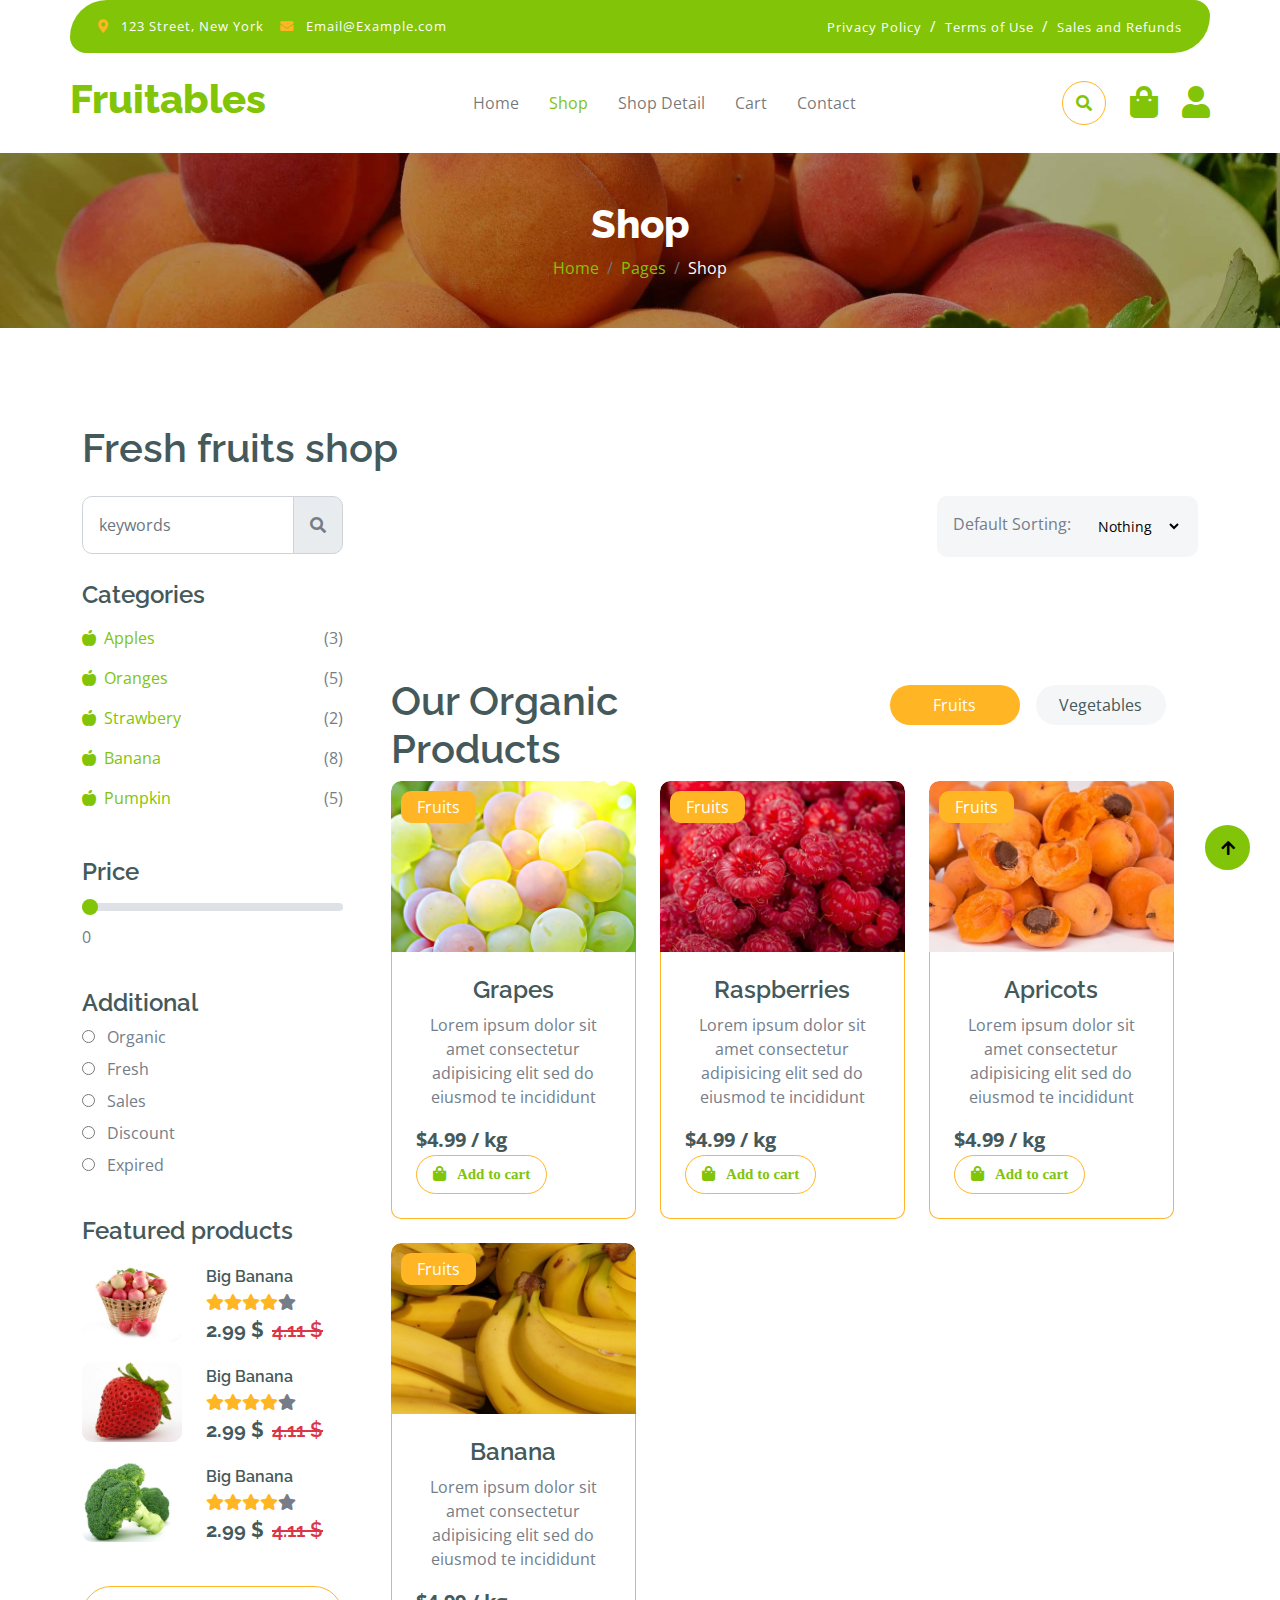
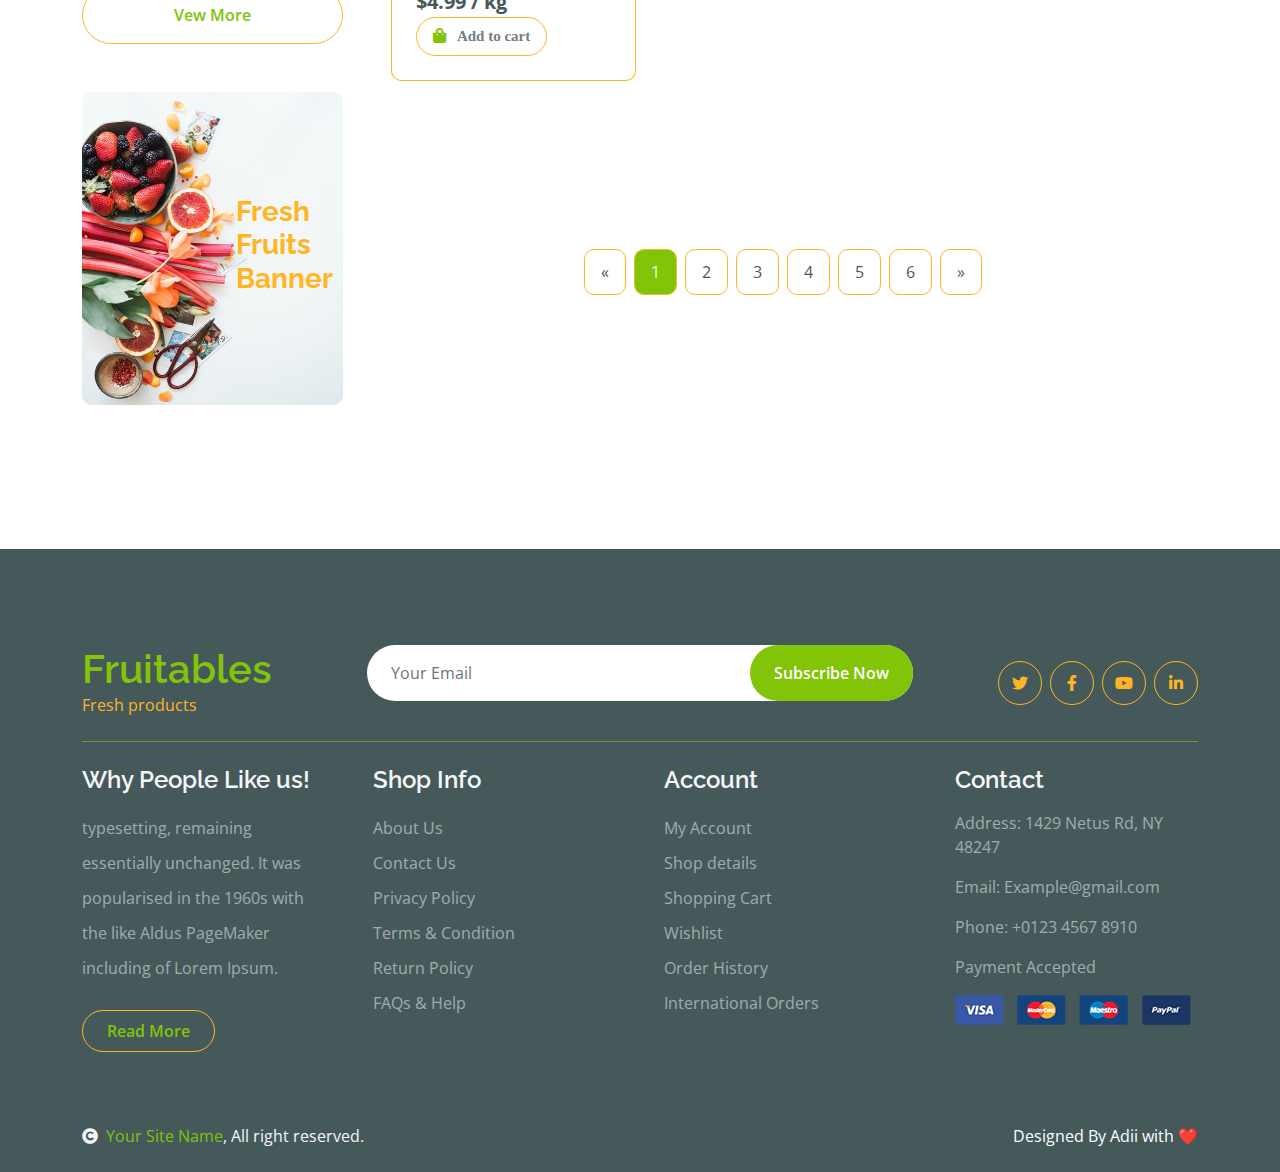
<file: shop.html>
<!DOCTYPE html>
<html lang="en">

    <head>
        <meta charset="utf-8">
        <title>Fruitables - Vegetable Website Template</title>
        <meta content="width=device-width, initial-scale=1.0" name="viewport">
        <meta content="" name="keywords">
        <meta content="" name="description">

        <!-- Google Web Fonts -->
        <link rel="preconnect" href="https://fonts.googleapis.com">
        <link rel="preconnect" href="https://fonts.gstatic.com" crossorigin>
        <link
            href="https://fonts.googleapis.com/css2?family=Open+Sans:wght@400;600&family=Raleway:wght@600;800&display=swap"
            rel="stylesheet">

        <!-- Icon Font Stylesheet -->
        <link
            rel="stylesheet"
            href="https://use.fontawesome.com/releases/v5.15.4/css/all.css"/>
        <link
            href="https://cdn.jsdelivr.net/npm/bootstrap-icons@1.4.1/font/bootstrap-icons.css"
            rel="stylesheet">

        <!-- Libraries Stylesheet -->
        <link href="lib/lightbox/css/lightbox.min.css" rel="stylesheet">
        <link href="lib/owlcarousel/assets/owl.carousel.min.css" rel="stylesheet">

        <!-- Customized Bootstrap Stylesheet -->
        <link href="css/bootstrap.min.css" rel="stylesheet">

        <!-- Template Stylesheet -->
        <link href="css/style.css" rel="stylesheet">
    </head>

    <body>

        <!-- Spinner Start -->
        <div
            id="spinner"
            class="show w-100 vh-100 bg-white position-fixed translate-middle top-50 start-50  d-flex align-items-center justify-content-center">
            <div class="spinner-grow text-primary" role="status"></div>
        </div>
        <!-- Spinner End -->

        <!-- Navbar start -->
        <div class="container-fluid fixed-top">
            <div class="container topbar bg-primary d-none d-lg-block">
                <div class="d-flex justify-content-between">
                    <div class="top-info ps-2">
                        <small class="me-3">
                            <i class="fas fa-map-marker-alt me-2 text-secondary"></i>
                            <a class="text-white">123 Street, New York</a>
                        </small>
                        <small class="me-3">
                            <i class="fas fa-envelope me-2 text-secondary"></i>
                            <a class="text-white">Email@Example.com</a>
                        </small>
                    </div>
                    <div class="top-link pe-2">
                        <a class="text-white">
                            <small class="text-white mx-2">Privacy Policy</small>/</a>
                        <a class="text-white">
                            <small class="text-white mx-2">Terms of Use</small>/</a>
                        <a class="text-white">
                            <small class="text-white ms-2">Sales and Refunds</small>
                        </a>
                    </div>
                </div>
            </div>
            <div class="container px-0">
                <nav class="navbar navbar-light bg-white navbar-expand-xl">
                    <a href="index.html" class="navbar-brand">
                        <h1 class="text-primary display-6">Fruitables</h1>
                    </a>
                    <button
                        class="navbar-toggler py-2 px-3"
                        type="button"
                        data-bs-toggle="collapse"
                        data-bs-target="#navbarCollapse">
                        <span class="fa fa-bars text-primary"></span>
                    </button>
                    <div class="collapse navbar-collapse bg-white" id="navbarCollapse">
                        <div class="navbar-nav mx-auto">
                            <a href="index.html" class="nav-item nav-link">Home</a>
                            <a href="shop.html" class="nav-item nav-link active">Shop</a>
                            <a href="shop-detail.html" class="nav-item nav-link">Shop Detail</a>
                            <a href="cart.html" class="nav-item nav-link">Cart</a>
                            <a href="contact.html" class="nav-item nav-link">Contact</a>
                        </div>
                        <div class="d-flex m-3 me-0">
                            <button
                                class="btn-search btn border border-secondary btn-md-square rounded-circle bg-white me-4"
                                data-bs-toggle="modal"
                                data-bs-target="#searchModal">
                                <i class="fas fa-search text-primary"></i>
                            </button>
                            <a href="cart.html" class="position-relative me-4 my-auto">
                                <i class="fa fa-shopping-bag fa-2x"></i>
                              
                            </a>
                            <a class="my-auto">
                                <i class="fas fa-user fa-2x"></i>
                            </a>
                        </div>
                    </div>
                </nav>
            </div>
        </div>
        <!-- Navbar End -->

        <!-- Modal Search Start -->
        <div
            class="modal fade"
            id="searchModal"
            tabindex="-1"
            aria-labelledby="exampleModalLabel"
            aria-hidden="true">
            <div class="modal-dialog modal-fullscreen">
                <div class="modal-content rounded-0">
                    <div class="modal-header">
                        <h5 class="modal-title" id="exampleModalLabel">Search by keyword</h5>
                        <button
                            type="button"
                            class="btn-close"
                            data-bs-dismiss="modal"
                            aria-label="Close"></button>
                    </div>
                    <div class="modal-body d-flex align-items-center">
                        <div class="input-group w-75 mx-auto d-flex">
                            <input
                                type="search"
                                class="form-control p-3"
                                placeholder="keywords"
                                aria-describedby="search-icon-1">
                            <span id="search-icon-1" class="input-group-text p-3">
                                <i class="fa fa-search"></i>
                            </span>
                        </div>
                    </div>
                </div>
            </div>
        </div>
        <!-- Modal Search End -->

        <!-- Single Page Header start -->
        <div class="container-fluid page-header py-5">
            <h1 class="text-center text-white display-6">Shop</h1>
            <ol class="breadcrumb justify-content-center mb-0">
                <li class="breadcrumb-item">
                    <a href="#">Home</a>
                </li>
                <li class="breadcrumb-item">
                    <a href="#">Pages</a>
                </li>
                <li class="breadcrumb-item active text-white">Shop</li>
            </ol>
        </div>
        <!-- Single Page Header End -->

        <!-- Fruits Shop Start-->
        <div class="container-fluid fruite py-5">
            <div class="container py-5">
                <h1 class="mb-4">Fresh fruits shop</h1>
                <div class="row g-4">
                    <div class="col-lg-12">
                        <div class="row g-4">
                            <div class="col-xl-3">
                                <div class="input-group w-100 mx-auto d-flex">
                                    <input
                                        type="search"
                                        class="form-control p-3"
                                        placeholder="keywords"
                                        aria-describedby="search-icon-1">
                                    <span id="search-icon-1" class="input-group-text p-3">
                                        <i class="fa fa-search"></i>
                                    </span>
                                </div>
                            </div>
                            <div class="col-6"></div>
                            <div class="col-xl-3">
                                <div class="bg-light ps-3 py-3 rounded d-flex justify-content-between mb-4">
                                    <label for="fruits">Default Sorting:</label>
                                    <select
                                        id="fruits"
                                        name="fruitlist"
                                        class="border-0 form-select-sm bg-light me-3"
                                        form="fruitform">
                                        <option value="volvo">Nothing</option>
                                        <option value="saab">Popularity</option>
                                        <option value="opel">Organic</option>
                                        <option value="audi">Fantastic</option>
                                    </select>
                                </div>
                            </div>
                        </div>
                        <div class="row g-4">
                            <div class="col-lg-3">
                                <div class="row g-4">
                                    <div class="col-lg-12">
                                        <div class="mb-3">
                                            <h4>Categories</h4>
                                            <ul class="list-unstyled fruite-categorie">
                                                <li>
                                                    <div class="d-flex justify-content-between fruite-name">
                                                        <a href="#">
                                                            <i class="fas fa-apple-alt me-2"></i>Apples</a>
                                                        <span>(3)</span>
                                                    </div>
                                                </li>
                                                <li>
                                                    <div class="d-flex justify-content-between fruite-name">
                                                        <a href="#">
                                                            <i class="fas fa-apple-alt me-2"></i>Oranges</a>
                                                        <span>(5)</span>
                                                    </div>
                                                </li>
                                                <li>
                                                    <div class="d-flex justify-content-between fruite-name">
                                                        <a href="#">
                                                            <i class="fas fa-apple-alt me-2"></i>Strawbery</a>
                                                        <span>(2)</span>
                                                    </div>
                                                </li>
                                                <li>
                                                    <div class="d-flex justify-content-between fruite-name">
                                                        <a href="#">
                                                            <i class="fas fa-apple-alt me-2"></i>Banana</a>
                                                        <span>(8)</span>
                                                    </div>
                                                </li>
                                                <li>
                                                    <div class="d-flex justify-content-between fruite-name">
                                                        <a href="#">
                                                            <i class="fas fa-apple-alt me-2"></i>Pumpkin</a>
                                                        <span>(5)</span>
                                                    </div>
                                                </li>
                                            </ul>
                                        </div>
                                    </div>
                                    <div class="col-lg-12">
                                        <div class="mb-3">
                                            <h4 class="mb-2">Price</h4>
                                            <input
                                                type="range"
                                                class="form-range w-100"
                                                id="rangeInput"
                                                name="rangeInput"
                                                min="0"
                                                max="500"
                                                value="0"
                                                oninput="amount.value=rangeInput.value">
                                            <output
                                                id="amount"
                                                name="amount"
                                                min-velue="0"
                                                max-value="500"
                                                for="rangeInput">0</output>
                                        </div>
                                    </div>
                                    <div class="col-lg-12">
                                        <div class="mb-3">
                                            <h4>Additional</h4>
                                            <div class="mb-2">
                                                <input
                                                    type="radio"
                                                    class="me-2"
                                                    id="Categories-1"
                                                    name="Categories-1"
                                                    value="Beverages">
                                                <label for="Categories-1">
                                                    Organic</label>
                                            </div>
                                            <div class="mb-2">
                                                <input
                                                    type="radio"
                                                    class="me-2"
                                                    id="Categories-2"
                                                    name="Categories-1"
                                                    value="Beverages">
                                                <label for="Categories-2">
                                                    Fresh</label>
                                            </div>
                                            <div class="mb-2">
                                                <input
                                                    type="radio"
                                                    class="me-2"
                                                    id="Categories-3"
                                                    name="Categories-1"
                                                    value="Beverages">
                                                <label for="Categories-3">
                                                    Sales</label>
                                            </div>
                                            <div class="mb-2">
                                                <input
                                                    type="radio"
                                                    class="me-2"
                                                    id="Categories-4"
                                                    name="Categories-1"
                                                    value="Beverages">
                                                <label for="Categories-4">
                                                    Discount</label>
                                            </div>
                                            <div class="mb-2">
                                                <input
                                                    type="radio"
                                                    class="me-2"
                                                    id="Categories-5"
                                                    name="Categories-1"
                                                    value="Beverages">
                                                <label for="Categories-5">
                                                    Expired</label>
                                            </div>
                                        </div>
                                    </div>
                                    
                                    <div class="col-lg-12">
                                        <h4 class="mb-3">Featured products</h4>
                                        <div class="d-flex align-items-center justify-content-start">
                                            <div class="rounded me-4" style="width: 100px; height: 100px;">
                                                <img src="img/featur-1.jpg" class="img-fluid rounded" alt="">
                                            </div>
                                            <div>
                                                <h6 class="mb-2">Big Banana</h6>
                                                <div class="d-flex mb-2">
                                                    <i class="fa fa-star text-secondary"></i>
                                                    <i class="fa fa-star text-secondary"></i>
                                                    <i class="fa fa-star text-secondary"></i>
                                                    <i class="fa fa-star text-secondary"></i>
                                                    <i class="fa fa-star"></i>
                                                </div>
                                                <div class="d-flex mb-2">
                                                    <h5 class="fw-bold me-2">2.99 $</h5>
                                                    <h5 class="text-danger text-decoration-line-through">4.11 $</h5>
                                                </div>
                                            </div>
                                        </div>
                                        <div class="d-flex align-items-center justify-content-start">
                                            <div class="rounded me-4" style="width: 100px; height: 100px;">
                                                <img src="img/featur-2.jpg" class="img-fluid rounded" alt="">
                                            </div>
                                            <div>
                                                <h6 class="mb-2">Big Banana</h6>
                                                <div class="d-flex mb-2">
                                                    <i class="fa fa-star text-secondary"></i>
                                                    <i class="fa fa-star text-secondary"></i>
                                                    <i class="fa fa-star text-secondary"></i>
                                                    <i class="fa fa-star text-secondary"></i>
                                                    <i class="fa fa-star"></i>
                                                </div>
                                                <div class="d-flex mb-2">
                                                    <h5 class="fw-bold me-2">2.99 $</h5>
                                                    <h5 class="text-danger text-decoration-line-through">4.11 $</h5>
                                                </div>
                                            </div>
                                        </div>
                                        <div class="d-flex align-items-center justify-content-start">
                                            <div class="rounded me-4" style="width: 100px; height: 100px;">
                                                <img src="img/featur-3.jpg" class="img-fluid rounded" alt="">
                                            </div>
                                            <div>
                                                <h6 class="mb-2">Big Banana</h6>
                                                <div class="d-flex mb-2">
                                                    <i class="fa fa-star text-secondary"></i>
                                                    <i class="fa fa-star text-secondary"></i>
                                                    <i class="fa fa-star text-secondary"></i>
                                                    <i class="fa fa-star text-secondary"></i>
                                                    <i class="fa fa-star"></i>
                                                </div>
                                                <div class="d-flex mb-2">
                                                    <h5 class="fw-bold me-2">2.99 $</h5>
                                                    <h5 class="text-danger text-decoration-line-through">4.11 $</h5>
                                                </div>
                                            </div>
                                        </div>
                                        <div class="d-flex justify-content-center my-4">
                                            <a
                                                href="#"
                                                class="btn border border-secondary px-4 py-3 rounded-pill text-primary w-100">Vew More</a>
                                        </div>
                                    </div>
                                    <div class="col-lg-12">
                                        <div class="position-relative">
                                            <img src="img/banner-fruits.jpg" class="img-fluid w-100 rounded" alt="">
                                            <div
                                                class="position-absolute"
                                                style="top: 50%; right: 10px; transform: translateY(-50%);">
                                                <h3 class="text-secondary fw-bold">Fresh
                                                    <br>
                                                    Fruits
                                                    <br>
                                                    Banner</h3>
                                            </div>
                                        </div>
                                    </div>
                                </div>
                            </div>
                           
                            <div class="col-lg-9">
                                <div class="row g-4 justify-content-center">
                                    <div class="container-fluid fruite py-5">
                                        <div class="container py-5">
                                            <div class="tab-class text-center">
                                                <div class="row g-4">
                                                    <div class="col-lg-4 text-start">
                                                        <h1>Our Organic Products</h1>
                                                    </div>
                                                    <div class="col-lg-8 text-end">
                                                        <ul class="nav nav-pills d-inline-flex text-center mb-5">
                                                            <li class="nav-item">
                                                                <a class="d-flex py-2 m-2 bg-light rounded-pill active" data-bs-toggle="pill" href="#tab-1">
                                                                    <span class="text-dark" style="width: 130px;">Fruits</span>
                                                                </a>
                                                            </li>
                                                            <li class="nav-item">
                                                                <a class="d-flex m-2 py-2 bg-light rounded-pill" data-bs-toggle="pill" href="#tab-2">
                                                                    <span class="text-dark" style="width: 130px;">Vegetables</span>
                                                                </a>
                                                            </li>
                                                         
                                                            
                                                           
                                                          
                                                        </ul>
                                                    </div>
                                                </div>
                                                <div class="tab-content">
                                                    <div id="tab-1" class="tab-pane fade show p-0 active">
                                                        <div class="row g-4">
                                                            <div class="col-lg-12">
                                                                <div class="row g-4">
                                                                    <div class="col-md-6 col-lg-4 col-xl-4">
                                                                        <div class="rounded position-relative fruite-item">
                                                                            <div class="fruite-img">
                                                                                <img src="img/fruite-item-5.jpg" class="img-fluid w-100 rounded-top" alt="">
                                                                            </div>
                                                                            <div class="text-white bg-secondary px-3 py-1 rounded position-absolute" style="top: 10px; left: 10px;">Fruits</div>
                                                                            <div class="p-4 border border-secondary border-top-0 rounded-bottom">
                                                                                <h4>Grapes</h4>
                                                                                <p>Lorem ipsum dolor sit amet consectetur adipisicing elit sed do eiusmod te incididunt</p>
                                                                                <div class="d-flex justify-content-between flex-lg-wrap">
                                                                                    <p class="text-dark fs-5 fw-bold mb-0">$4.99 / kg</p>
                                                                                    <a class="btn border border-secondary rounded-pill px-3 text-primary trigger" id="Grapes"><i class="fa fa-shopping-bag me-2 text-primary"></i> Add to cart</a>
                                                                                </div>
                                                                            </div>
                                                                        </div>
                                                                    </div>
                                                                   
                                                                    <div class="col-md-6 col-lg-4 col-xl-4">
                                                                        <div class="rounded position-relative fruite-item">
                                                                            <div class="fruite-img">
                                                                                <img src="img/fruite-item-2.jpg" class="img-fluid w-100 rounded-top" alt="">
                                                                            </div>
                                                                            <div class="text-white bg-secondary px-3 py-1 rounded position-absolute" style="top: 10px; left: 10px;">Fruits</div>
                                                                            <div class="p-4 border border-secondary border-top-0 rounded-bottom">
                                                                                <h4>Raspberries</h4>
                                                                                <p>Lorem ipsum dolor sit amet consectetur adipisicing elit sed do eiusmod te incididunt</p>
                                                                                <div class="d-flex justify-content-between flex-lg-wrap">
                                                                                    <p class="text-dark fs-5 fw-bold mb-0">$4.99 / kg</p>
                                                                                    <a class="btn border border-secondary rounded-pill px-3 text-primary trigger" id="Raspberries"><i class="fa fa-shopping-bag me-2 text-primary"></i> Add to cart</a>
                                                                                </div>
                                                                            </div>
                                                                        </div>
                                                                    </div>
                                                                    <div class="col-md-6 col-lg-4 col-xl-4">
                                                                        <div class="rounded position-relative fruite-item">
                                                                            <div class="fruite-img">
                                                                                <img src="img/fruite-item-4.jpg" class="img-fluid w-100 rounded-top" alt="">
                                                                            </div>
                                                                            <div class="text-white bg-secondary px-3 py-1 rounded position-absolute" style="top: 10px; left: 10px;">Fruits</div>
                                                                            <div class="p-4 border border-secondary border-top-0 rounded-bottom">
                                                                                <h4>Apricots</h4>
                                                                                <p>Lorem ipsum dolor sit amet consectetur adipisicing elit sed do eiusmod te incididunt</p>
                                                                                <div class="d-flex justify-content-between flex-lg-wrap">
                                                                                    <p class="text-dark fs-5 fw-bold mb-0">$4.99 / kg</p>
                                                                                    <a class="btn border border-secondary rounded-pill px-3 text-primary trigger" id="Apricots"><i class="fa fa-shopping-bag me-2 text-primary"></i> Add to cart</a>
                                                                                </div>
                                                                            </div>
                                                                        </div>
                                                                    </div>
                                                                    <div class="col-md-6 col-lg-4 col-xl-4">
                                                                        <div class="rounded position-relative fruite-item">
                                                                            <div class="fruite-img">
                                                                                <img src="img/fruite-item-3.jpg" class="img-fluid w-100 rounded-top" alt="">
                                                                            </div>
                                                                            <div class="text-white bg-secondary px-3 py-1 rounded position-absolute" style="top: 10px; left: 10px;">Fruits</div>
                                                                            <div class="p-4 border border-secondary border-top-0 rounded-bottom">
                                                                                <h4>Banana</h4>
                                                                                <p>Lorem ipsum dolor sit amet consectetur adipisicing elit sed do eiusmod te incididunt</p>
                                                                                <div class="d-flex justify-content-between flex-lg-wrap">
                                                                                    <p class="text-dark fs-5 fw-bold mb-0">$4.99 / kg</p>
                                                                                    <a class="btn border border-secondary rounded-pill px-3 text-primar trigger" id="Banana"><i class="fa fa-shopping-bag me-2 text-primary"></i> Add to cart</a>
                                                                                </div>
                                                                            </div>
                                                                        </div>
                                                                    </div>
                                                        
                                                                </div>
                                                            </div>
                                                        </div>
                                                    </div>
                                                    <div id="tab-2" class="tab-pane fade show p-0">
                                                        <div class="row g-4">
                                                            <div class="col-lg-12">
                                                                <div class="row g-4">
                                                                    <div class="col-md-6 col-lg-4 col-xl-3">
                                                                        <div class="rounded position-relative fruite-item">
                                                                            <div class="fruite-img">
                                                                                <img src="img/featur-3.jpg" class="img-fluid w-100 rounded-top" alt="">
                                                                            </div>
                                                                            <div class="text-white bg-secondary px-3 py-1 rounded position-absolute" style="top: 10px; left: 10px;">Fruits</div>
                                                                            <div class="p-4 border border-secondary border-top-0 rounded-bottom">
                                                                                <h4>Brocoli</h4>
                                                                                <p>Lorem ipsum dolor sit amet consectetur adipisicing elit sed do eiusmod te incididunt</p>
                                                                                <div class="d-flex justify-content-between flex-lg-wrap">
                                                                                    <p class="text-dark fs-5 fw-bold mb-0">$4.99 / kg</p>
                                                                                    <a class="btn border border-secondary rounded-pill px-3 text-primary trigger" id="Brocoli"><i class="fa fa-shopping-bag me-2 text-primary"></i> Add to cart</a>
                                                                                </div>
                                                                            </div>
                                                                        </div>
                                                                    </div>
                                                                    <div class="col-md-6 col-lg-4 col-xl-3">
                                                                        <div class="rounded position-relative fruite-item">
                                                                            <div class="fruite-img">
                                                                                <img src="img/vegetable-item-5.jpg" class="img-fluid w-100 rounded-top" alt="">
                                                                            </div>
                                                                            <div class="text-white bg-secondary px-3 py-1 rounded position-absolute" style="top: 10px; left: 10px;">Fruits</div>
                                                                            <div class="p-4 border border-secondary border-top-0 rounded-bottom">
                                                                                <h4>Potato</h4>
                                                                                <p>Lorem ipsum dolor sit amet consectetur adipisicing elit sed do eiusmod te incididunt</p>
                                                                                <div class="d-flex justify-content-between flex-lg-wrap">
                                                                                    <p class="text-dark fs-5 fw-bold mb-0">$4.99 / kg</p>
                                                                                    <a class="btn border border-secondary rounded-pill px-3 text-primary trigger" id="Potato"><i class="fa fa-shopping-bag me-2 text-primary"></i> Add to cart</a>
                                                                                </div>
                                                                            </div>
                                                                        </div>
                                                                    </div>
                                                                </div>
                                                            </div>
                                                        </div>
                                                    </div>
                                              
                                               
                                                </div>
                                            </div>      
                                        </div>
                                    </div>
                               

                                    <div class="col-12">
                                        <div class="pagination d-flex justify-content-center mt-5">
                                            <a class="rounded">&laquo;</a>
                                            <a class="active rounded">1</a>
                                            <a class="rounded">2</a>
                                            <a class="rounded">3</a>
                                            <a class="rounded">4</a>
                                            <a class="rounded">5</a>
                                            <a class="rounded">6</a>
                                            <a class="rounded">&raquo;</a>
                                        </div>
                                    </div>
                                </div>
                            </div>
                        </div>
                    </div>
                </div>
            </div>
        </div>
        <div class="modal-popup" id="addtocart">
            <div class="modal-popup-content">
                <span class="close-button">×</span>
                <h1>Added to Cart</h1>
            </div>
        </div>
        <script>
            var modalpopup = document.querySelector(".modal-popup");
            var triggers = document.querySelectorAll(".trigger");
            var closeButton = document.querySelector(".close-button");

            var cart = {};

            function toggleModal() {
                modalpopup
                    .classList
                    .toggle("show-popup-modal");
            }

            function AddToCart(trigger) {
                const productId = trigger.id;

                try {
                    cart = JSON.parse(localStorage.getItem("cart")) || {};
                } catch (error) {
                    console.error("Error retrieving cart from localStorage:", error);
                    cart = {};
                }

                if (cart.hasOwnProperty(productId)) {

                    cart[productId].quantity++;
                } else {
                    cart[productId] = {
                        id: productId,
                        quantity: 1
                    };
                }

                try {
                    localStorage.setItem("cart", JSON.stringify(cart));
                } catch (error) {
                    console.error("Error storing cart in localStorage:", error);
                }

                console.log("Added item to cart:", cart);
            }

            function windowOnClick(event) {
                if (event.target === modalpopup) {
                    toggleModal();
                } 
                document.querySelectorAll(".trigger").forEach(function (trigger) {
                        if (event.target === trigger) {
                            AddToCart(document.getElementById(event.target.id));
                           
                        }
                    });
            }

            triggers
                .forEach(function (trigger) {
                    trigger.addEventListener("click", toggleModal);
                });
            closeButton.addEventListener("click", toggleModal);
            window.addEventListener("click", windowOnClick);
        </script>

        <!-- Fruits Shop End-->

        <!-- Footer Start -->
        <div class="container-fluid bg-dark text-white-50 footer pt-5 mt-5">
            <div class="container py-5">
                <div
                    class="pb-4 mb-4"
                    style="border-bottom: 1px solid rgba(226, 175, 24, 0.5) ;">
                    <div class="row g-4">
                        <div class="col-lg-3">
                            <a href="#">
                                <h1 class="text-primary mb-0">Fruitables</h1>
                                <p class="text-secondary mb-0">Fresh products</p>
                            </a>
                        </div>
                        <div class="col-lg-6">
                            <div class="position-relative mx-auto">
                                <input
                                    class="form-control border-0 w-100 py-3 px-4 rounded-pill"
                                    type="number"
                                    placeholder="Your Email">
                                <button
                                    type="submit"
                                    class="btn btn-primary border-0 border-secondary py-3 px-4 position-absolute rounded-pill text-white"
                                    style="top: 0; right: 0;">Subscribe Now</button>
                            </div>
                        </div>
                        <div class="col-lg-3">
                            <div class="d-flex justify-content-end pt-3">
                                <a class="btn  btn-outline-secondary me-2 btn-md-square rounded-circle" href="">
                                    <i class="fab fa-twitter"></i>
                                </a>
                                <a class="btn btn-outline-secondary me-2 btn-md-square rounded-circle" href="">
                                    <i class="fab fa-facebook-f"></i>
                                </a>
                                <a class="btn btn-outline-secondary me-2 btn-md-square rounded-circle" href="">
                                    <i class="fab fa-youtube"></i>
                                </a>
                                <a class="btn btn-outline-secondary btn-md-square rounded-circle" href="">
                                    <i class="fab fa-linkedin-in"></i>
                                </a>
                            </div>
                        </div>
                    </div>
                </div>
                <div class="row g-5">
                    <div class="col-lg-3 col-md-6">
                        <div class="footer-item">
                            <h4 class="text-light mb-3">Why People Like us!</h4>
                            <p class="mb-4">typesetting, remaining essentially unchanged. It was popularised
                                in the 1960s with the like Aldus PageMaker including of Lorem Ipsum.</p>
                            <a href="" class="btn border-secondary py-2 px-4 rounded-pill text-primary">Read More</a>
                        </div>
                    </div>
                    <div class="col-lg-3 col-md-6">
                        <div class="d-flex flex-column text-start footer-item">
                            <h4 class="text-light mb-3">Shop Info</h4>
                            <a class="btn-link" href="">About Us</a>
                            <a class="btn-link" href="">Contact Us</a>
                            <a class="btn-link" href="">Privacy Policy</a>
                            <a class="btn-link" href="">Terms & Condition</a>
                            <a class="btn-link" href="">Return Policy</a>
                            <a class="btn-link" href="">FAQs & Help</a>
                        </div>
                    </div>
                    <div class="col-lg-3 col-md-6">
                        <div class="d-flex flex-column text-start footer-item">
                            <h4 class="text-light mb-3">Account</h4>
                            <a class="btn-link" href="">My Account</a>
                            <a class="btn-link" href="">Shop details</a>
                            <a class="btn-link" href="">Shopping Cart</a>
                            <a class="btn-link" href="">Wishlist</a>
                            <a class="btn-link" href="">Order History</a>
                            <a class="btn-link" href="">International Orders</a>
                        </div>
                    </div>
                    <div class="col-lg-3 col-md-6">
                        <div class="footer-item">
                            <h4 class="text-light mb-3">Contact</h4>
                            <p>Address: 1429 Netus Rd, NY 48247</p>
                            <p>Email: Example@gmail.com</p>
                            <p>Phone: +0123 4567 8910</p>
                            <p>Payment Accepted</p>
                            <img src="img/payment.png" class="img-fluid" alt="">
                        </div>
                    </div>
                </div>
            </div>
        </div>
        <!-- Footer End -->

        <!-- Copyright Start -->
        <div class="container-fluid copyright bg-dark py-4">
            <div class="container">
                <div class="row">
                    <div class="col-md-6 text-center text-md-start mb-3 mb-md-0">
                        <span class="text-light">
                            <a href="#">
                                <i class="fas fa-copyright text-light me-2"></i>Your Site Name</a>, All right reserved.</span>
                    </div>
                    <div class="col-md-6 my-auto text-center text-md-end text-white">
                        <!--/*** This template is free as long as you keep the below author’s credit link/attribution link/backlink. ***/-->
                        <!--/*** If you'd like to use the template without the below author’s credit link/attribution link/backlink, ***/-->
                        <!--/*** you can purchase the Credit Removal License from "https://htmlcodex.com/credit-removal". ***/-->
                        Designed By Adii with ❤️
                    </div>
                </div>
            </div>
        </div>
        <!-- Copyright End -->

        <!-- Back to Top -->
        <a
            href="#"
            class="btn btn-primary border-3 border-primary rounded-circle back-to-top">
            <i class="fa fa-arrow-up"></i>
        </a>

        <!-- JavaScript Libraries -->
        <script src="https://ajax.googleapis.com/ajax/libs/jquery/3.6.4/jquery.min.js"></script>
        <script
            src="https://cdn.jsdelivr.net/npm/bootstrap@5.0.0/dist/js/bootstrap.bundle.min.js"></script>
        <script src="lib/easing/easing.min.js"></script>
        <script src="lib/waypoints/waypoints.min.js"></script>
        <script src="lib/lightbox/js/lightbox.min.js"></script>
        <script src="lib/owlcarousel/owl.carousel.min.js"></script>

        <!-- Template Javascript -->
        <script src="js/main.js"></script>
    </body>

</html>
</file>
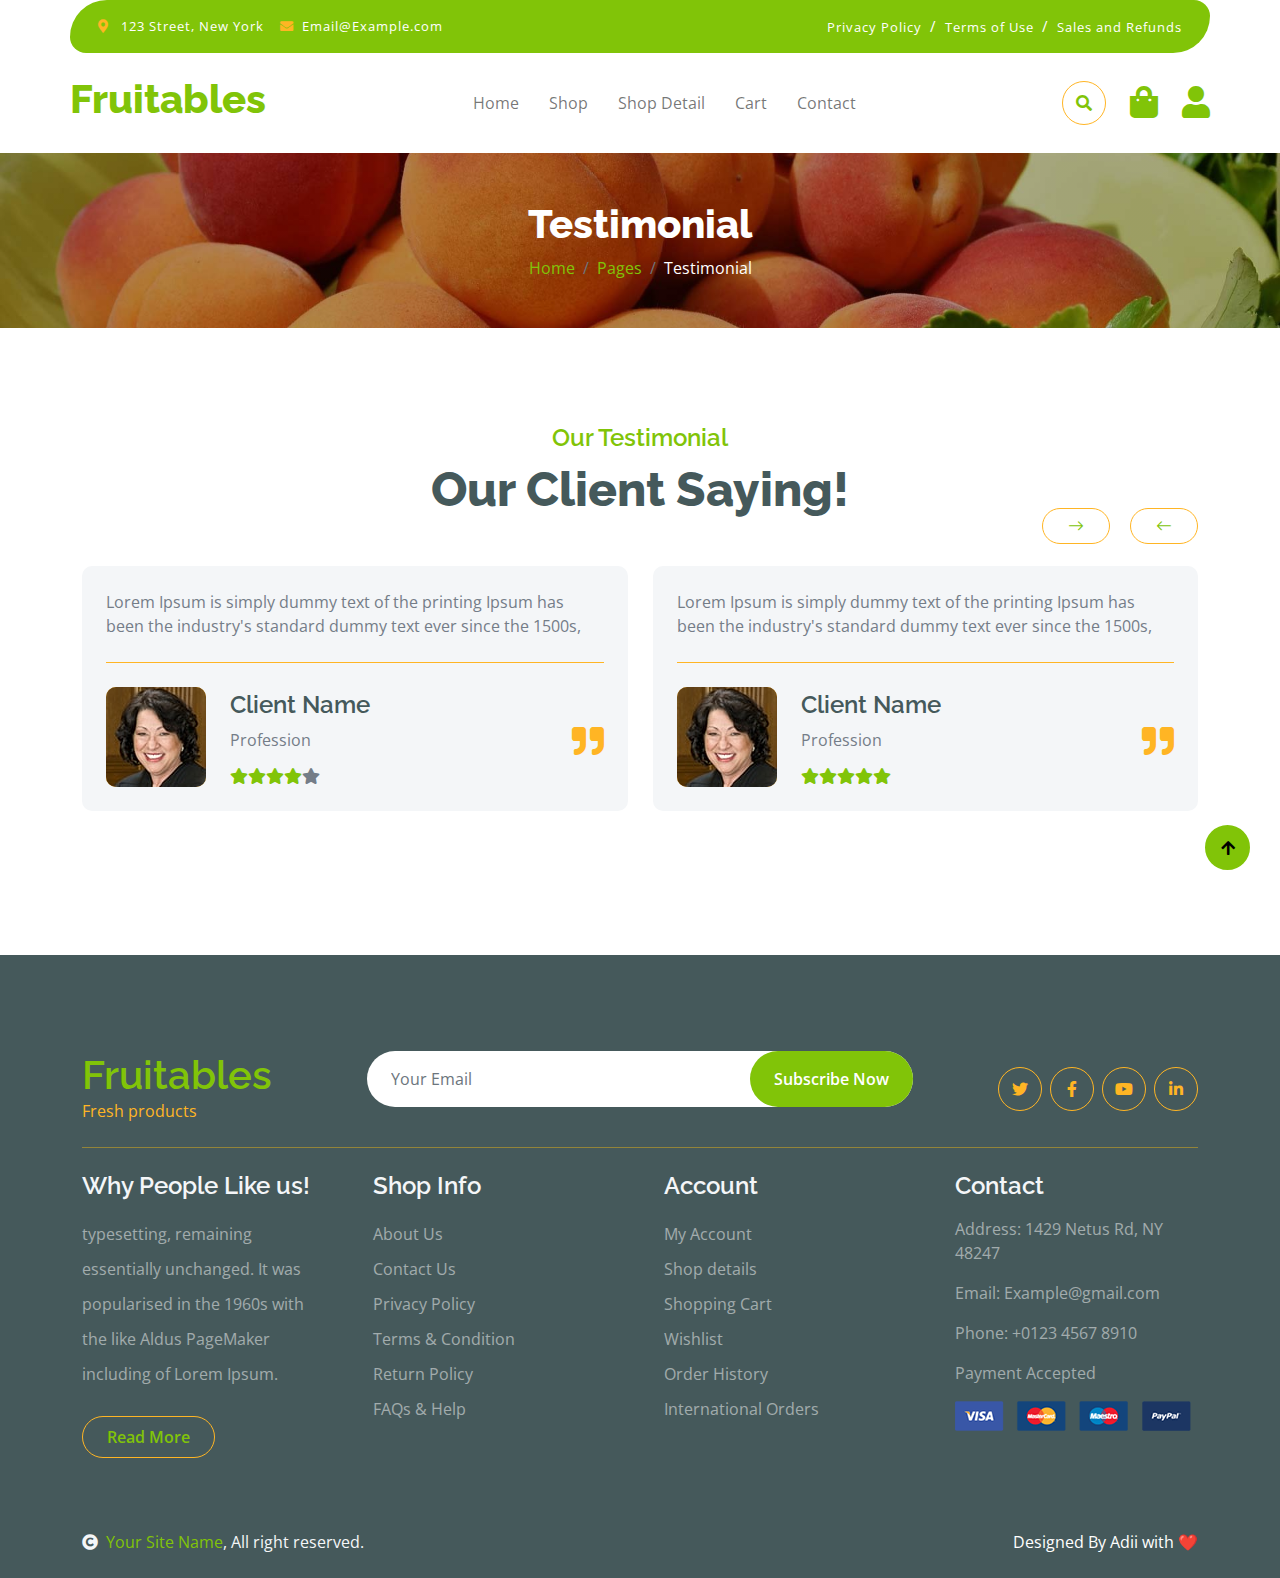
<file: testimonial.html>
<!DOCTYPE html>
<html lang="en">

    <head>
        <meta charset="utf-8">
        <title>Fruitables - Vegetable Website Template</title>
        <meta content="width=device-width, initial-scale=1.0" name="viewport">
        <meta content="" name="keywords">
        <meta content="" name="description">

        <!-- Google Web Fonts -->
        <link rel="preconnect" href="https://fonts.googleapis.com">
        <link rel="preconnect" href="https://fonts.gstatic.com" crossorigin>
        <link href="https://fonts.googleapis.com/css2?family=Open+Sans:wght@400;600&family=Raleway:wght@600;800&display=swap" rel="stylesheet"> 

        <!-- Icon Font Stylesheet -->
        <link rel="stylesheet" href="https://use.fontawesome.com/releases/v5.15.4/css/all.css"/>
        <link href="https://cdn.jsdelivr.net/npm/bootstrap-icons@1.4.1/font/bootstrap-icons.css" rel="stylesheet">

        <!-- Libraries Stylesheet -->
        <link href="lib/lightbox/css/lightbox.min.css" rel="stylesheet">
        <link href="lib/owlcarousel/assets/owl.carousel.min.css" rel="stylesheet">


        <!-- Customized Bootstrap Stylesheet -->
        <link href="css/bootstrap.min.css" rel="stylesheet">

        <!-- Template Stylesheet -->
        <link href="css/style.css" rel="stylesheet">
    </head>

    <body>

        <!-- Spinner Start -->
        <div id="spinner" class="show w-100 vh-100 bg-white position-fixed translate-middle top-50 start-50  d-flex align-items-center justify-content-center">
            <div class="spinner-grow text-primary" role="status"></div>
        </div>
        <!-- Spinner End -->


        <!-- Navbar start -->
        <div class="container-fluid fixed-top">
            <div class="container topbar bg-primary d-none d-lg-block">
                <div class="d-flex justify-content-between">
                    <div class="top-info ps-2">
                        <small class="me-3"><i class="fas fa-map-marker-alt me-2 text-secondary"></i> <a href="#" class="text-white">123 Street, New York</a></small>
                        <small class="me-3"><i class="fas fa-envelope me-2 text-secondary"></i><a href="#" class="text-white">Email@Example.com</a></small>
                    </div>
                    <div class="top-link pe-2">
                        <a href="#" class="text-white"><small class="text-white mx-2">Privacy Policy</small>/</a>
                        <a href="#" class="text-white"><small class="text-white mx-2">Terms of Use</small>/</a>
                        <a href="#" class="text-white"><small class="text-white ms-2">Sales and Refunds</small></a>
                    </div>
                </div>
            </div>
            <div class="container px-0">
                <nav class="navbar navbar-light bg-white navbar-expand-xl">
                    <a href="index.html" class="navbar-brand"><h1 class="text-primary display-6">Fruitables</h1></a>
                    <button class="navbar-toggler py-2 px-3" type="button" data-bs-toggle="collapse" data-bs-target="#navbarCollapse">
                        <span class="fa fa-bars text-primary"></span>
                    </button>
                    <div class="collapse navbar-collapse bg-white" id="navbarCollapse">
                        <div class="navbar-nav mx-auto">
                            <a href="index.html" class="nav-item nav-link">Home</a>
                            <a href="shop.html" class="nav-item nav-link">Shop</a>
                            <a href="shop-detail.html" class="nav-item nav-link">Shop Detail</a>
                           <a href="cart.html" class="nav-item nav-link">Cart</a>
                            <a href="contact.html" class="nav-item nav-link">Contact</a>
                        </div>
                        <div class="d-flex m-3 me-0">
                            <button class="btn-search btn border border-secondary btn-md-square rounded-circle bg-white me-4" data-bs-toggle="modal" data-bs-target="#searchModal"><i class="fas fa-search text-primary"></i></button>
                            <a href="cart.html" class="position-relative me-4 my-auto">
                                <i class="fa fa-shopping-bag fa-2x"></i>
                                
                            </a>
                            <a href="#" class="my-auto">
                                <i class="fas fa-user fa-2x"></i>
                            </a>
                        </div>
                    </div>
                </nav>
            </div>
        </div>
        <!-- Navbar End -->


        <!-- Modal Search Start -->
        <div class="modal fade" id="searchModal" tabindex="-1" aria-labelledby="exampleModalLabel" aria-hidden="true">
            <div class="modal-dialog modal-fullscreen">
                <div class="modal-content rounded-0">
                    <div class="modal-header">
                        <h5 class="modal-title" id="exampleModalLabel">Search by keyword</h5>
                        <button type="button" class="btn-close" data-bs-dismiss="modal" aria-label="Close"></button>
                    </div>
                    <div class="modal-body d-flex align-items-center">
                        <div class="input-group w-75 mx-auto d-flex">
                            <input type="search" class="form-control p-3" placeholder="keywords" aria-describedby="search-icon-1">
                            <span id="search-icon-1" class="input-group-text p-3"><i class="fa fa-search"></i></span>
                        </div>
                    </div>
                </div>
            </div>
        </div>
        <!-- Modal Search End -->


        <!-- Single Page Header start -->
        <div class="container-fluid page-header py-5">
            <h1 class="text-center text-white display-6">Testimonial</h1>
            <ol class="breadcrumb justify-content-center mb-0">
                <li class="breadcrumb-item"><a href="#">Home</a></li>
                <li class="breadcrumb-item"><a href="#">Pages</a></li>
                <li class="breadcrumb-item active text-white">Testimonial</li>
            </ol>
        </div>
        <!-- Single Page Header End -->


        <!-- Tastimonial Start -->
        <div class="container-fluid testimonial py-5">
            <div class="container py-5">
                <div class="testimonial-header text-center">
                    <h4 class="text-primary">Our Testimonial</h4>
                    <h1 class="display-5 mb-5 text-dark">Our Client Saying!</h1>
                </div>
                <div class="owl-carousel testimonial-carousel">
                    <div class="testimonial-item img-border-radius bg-light rounded p-4">
                        <div class="position-relative">
                            <i class="fa fa-quote-right fa-2x text-secondary position-absolute" style="bottom: 30px; right: 0;"></i>
                            <div class="mb-4 pb-4 border-bottom border-secondary">
                                <p class="mb-0">Lorem Ipsum is simply dummy text of the printing Ipsum has been the industry's standard dummy text ever since the 1500s,
                                </p>
                            </div>
                            <div class="d-flex align-items-center flex-nowrap">
                                <div class="bg-secondary rounded">
                                    <img src="img/testimonial-1.jpg" class="img-fluid rounded" style="width: 100px; height: 100px;" alt="">
                                </div>
                                <div class="ms-4 d-block">
                                    <h4 class="text-dark">Client Name</h4>
                                    <p class="m-0 pb-3">Profession</p>
                                    <div class="d-flex pe-5">
                                        <i class="fas fa-star text-primary"></i>
                                        <i class="fas fa-star text-primary"></i>
                                        <i class="fas fa-star text-primary"></i>
                                        <i class="fas fa-star text-primary"></i>
                                        <i class="fas fa-star"></i>
                                    </div>
                                </div>
                            </div>
                        </div>
                    </div>
                    <div class="testimonial-item img-border-radius bg-light rounded p-4">
                        <div class="position-relative">
                            <i class="fa fa-quote-right fa-2x text-secondary position-absolute" style="bottom: 30px; right: 0;"></i>
                            <div class="mb-4 pb-4 border-bottom border-secondary">
                                <p class="mb-0">Lorem Ipsum is simply dummy text of the printing Ipsum has been the industry's standard dummy text ever since the 1500s,
                                </p>
                            </div>
                            <div class="d-flex align-items-center flex-nowrap">
                                <div class="bg-secondary rounded">
                                    <img src="img/testimonial-1.jpg" class="img-fluid rounded" style="width: 100px; height: 100px;" alt="">
                                </div>
                                <div class="ms-4 d-block">
                                    <h4 class="text-dark">Client Name</h4>
                                    <p class="m-0 pb-3">Profession</p>
                                    <div class="d-flex pe-5">
                                        <i class="fas fa-star text-primary"></i>
                                        <i class="fas fa-star text-primary"></i>
                                        <i class="fas fa-star text-primary"></i>
                                        <i class="fas fa-star text-primary"></i>
                                        <i class="fas fa-star text-primary"></i>
                                    </div>
                                </div>
                            </div>
                        </div>
                    </div>
                    <div class="testimonial-item img-border-radius bg-light rounded p-4">
                        <div class="position-relative">
                            <i class="fa fa-quote-right fa-2x text-secondary position-absolute" style="bottom: 30px; right: 0;"></i>
                            <div class="mb-4 pb-4 border-bottom border-secondary">
                                <p class="mb-0">Lorem Ipsum is simply dummy text of the printing Ipsum has been the industry's standard dummy text ever since the 1500s,
                                </p>
                            </div>
                            <div class="d-flex align-items-center flex-nowrap">
                                <div class="bg-secondary rounded">
                                    <img src="img/testimonial-1.jpg" class="img-fluid rounded" style="width: 100px; height: 100px;" alt="">
                                </div>
                                <div class="ms-4 d-block">
                                    <h4 class="text-dark">Client Name</h4>
                                    <p class="m-0 pb-3">Profession</p>
                                    <div class="d-flex pe-5">
                                        <i class="fas fa-star text-primary"></i>
                                        <i class="fas fa-star text-primary"></i>
                                        <i class="fas fa-star text-primary"></i>
                                        <i class="fas fa-star text-primary"></i>
                                        <i class="fas fa-star text-primary"></i>
                                    </div>
                                </div>
                            </div>
                        </div>
                    </div>
                </div>
            </div>
        </div>
        <!-- Tastimonial End -->


        <!-- Footer Start -->
        <div class="container-fluid bg-dark text-white-50 footer pt-5 mt-5">
            <div class="container py-5">
                <div class="pb-4 mb-4" style="border-bottom: 1px solid rgba(226, 175, 24, 0.5) ;">
                    <div class="row g-4">
                        <div class="col-lg-3">
                            <a href="#">
                                <h1 class="text-primary mb-0">Fruitables</h1>
                                <p class="text-secondary mb-0">Fresh products</p>
                            </a>
                        </div>
                        <div class="col-lg-6">
                            <div class="position-relative mx-auto">
                                <input class="form-control border-0 w-100 py-3 px-4 rounded-pill" type="number" placeholder="Your Email">
                                <button type="submit" class="btn btn-primary border-0 border-secondary py-3 px-4 position-absolute rounded-pill text-white" style="top: 0; right: 0;">Subscribe Now</button>
                            </div>
                        </div>
                        <div class="col-lg-3">
                            <div class="d-flex justify-content-end pt-3">
                                <a class="btn  btn-outline-secondary me-2 btn-md-square rounded-circle" href=""><i class="fab fa-twitter"></i></a>
                                <a class="btn btn-outline-secondary me-2 btn-md-square rounded-circle" href=""><i class="fab fa-facebook-f"></i></a>
                                <a class="btn btn-outline-secondary me-2 btn-md-square rounded-circle" href=""><i class="fab fa-youtube"></i></a>
                                <a class="btn btn-outline-secondary btn-md-square rounded-circle" href=""><i class="fab fa-linkedin-in"></i></a>
                            </div>
                        </div>
                    </div>
                </div>
                <div class="row g-5">
                    <div class="col-lg-3 col-md-6">
                        <div class="footer-item">
                            <h4 class="text-light mb-3">Why People Like us!</h4>
                            <p class="mb-4">typesetting, remaining essentially unchanged. It was 
                                popularised in the 1960s with the like Aldus PageMaker including of Lorem Ipsum.</p>
                            <a href="" class="btn border-secondary py-2 px-4 rounded-pill text-primary">Read More</a>
                        </div>
                    </div>
                    <div class="col-lg-3 col-md-6">
                        <div class="d-flex flex-column text-start footer-item">
                            <h4 class="text-light mb-3">Shop Info</h4>
                            <a class="btn-link" href="">About Us</a>
                            <a class="btn-link" href="">Contact Us</a>
                            <a class="btn-link" href="">Privacy Policy</a>
                            <a class="btn-link" href="">Terms & Condition</a>
                            <a class="btn-link" href="">Return Policy</a>
                            <a class="btn-link" href="">FAQs & Help</a>
                        </div>
                    </div>
                    <div class="col-lg-3 col-md-6">
                        <div class="d-flex flex-column text-start footer-item">
                            <h4 class="text-light mb-3">Account</h4>
                            <a class="btn-link" href="">My Account</a>
                            <a class="btn-link" href="">Shop details</a>
                            <a class="btn-link" href="">Shopping Cart</a>
                            <a class="btn-link" href="">Wishlist</a>
                            <a class="btn-link" href="">Order History</a>
                            <a class="btn-link" href="">International Orders</a>
                        </div>
                    </div>
                    <div class="col-lg-3 col-md-6">
                        <div class="footer-item">
                            <h4 class="text-light mb-3">Contact</h4>
                            <p>Address: 1429 Netus Rd, NY 48247</p>
                            <p>Email: Example@gmail.com</p>
                            <p>Phone: +0123 4567 8910</p>
                            <p>Payment Accepted</p>
                            <img src="img/payment.png" class="img-fluid" alt="">
                        </div>
                    </div>
                </div>
            </div>
        </div>
        <!-- Footer End -->

        <!-- Copyright Start -->
        <div class="container-fluid copyright bg-dark py-4">
            <div class="container">
                <div class="row">
                    <div class="col-md-6 text-center text-md-start mb-3 mb-md-0">
                        <span class="text-light"><a href="#"><i class="fas fa-copyright text-light me-2"></i>Your Site Name</a>, All right reserved.</span>
                    </div>
                    <div class="col-md-6 my-auto text-center text-md-end text-white">
                        <!--/*** This template is free as long as you keep the below author’s credit link/attribution link/backlink. ***/-->
                        <!--/*** If you'd like to use the template without the below author’s credit link/attribution link/backlink, ***/-->
                        <!--/*** you can purchase the Credit Removal License from "https://htmlcodex.com/credit-removal". ***/-->
                         Designed By Adii with ❤️ 
                    </div>
                </div>
            </div>
        </div>
        <!-- Copyright End -->



        <!-- Back to Top -->
        <a href="#" class="btn btn-primary border-3 border-primary rounded-circle back-to-top"><i class="fa fa-arrow-up"></i></a>   

        
    <!-- JavaScript Libraries -->
    <script src="https://ajax.googleapis.com/ajax/libs/jquery/3.6.4/jquery.min.js"></script>
    <script src="https://cdn.jsdelivr.net/npm/bootstrap@5.0.0/dist/js/bootstrap.bundle.min.js"></script>
    <script src="lib/easing/easing.min.js"></script>
    <script src="lib/waypoints/waypoints.min.js"></script>
    <script src="lib/lightbox/js/lightbox.min.js"></script>
    <script src="lib/owlcarousel/owl.carousel.min.js"></script>

    <!-- Template Javascript -->
    <script src="js/main.js"></script>
    </body>

</html>
</file>
<file: css/style.css>
/*** Spinner Start ***/
#spinner {
    opacity: 0;
    visibility: hidden;
    transition: opacity .8s ease-out, visibility 0s linear .5s;
    z-index: 99999;
 }

 #spinner.show {
     transition: opacity .8s ease-out, visibility 0s linear .0s;
     visibility: visible;
     opacity: 1;
 }

 .back-to-top {
    position: fixed;
    right: 30px;
    bottom: 30px;
    display: flex;
    width: 45px;
    height: 45px;
    align-items: center;
    justify-content: center;
    transition: 0.5s;
    z-index: 99;
}
/*** Spinner End ***/


/*** Button Start ***/
.btn {
    font-weight: 600;
    transition: .5s;
}

.btn-square {
    width: 32px;
    height: 32px;
}

.btn-sm-square {
    width: 34px;
    height: 34px;
}

.btn-md-square {
    width: 44px;
    height: 44px;
}

.btn-lg-square {
    width: 56px;
    height: 56px;
}

.btn-square,
.btn-sm-square,
.btn-md-square,
.btn-lg-square {
    padding: 0;
    display: flex;
    align-items: center;
    justify-content: center;
    font-weight: normal;
}

.btn.border-secondary {
    transition: 0.5s;
}

.btn.border-secondary:hover {
    background: var(--bs-secondary) !important;
    color: var(--bs-white) !important;
}

/*** Topbar Start ***/
.fixed-top {
    transition: 0.5s;
    background: var(--bs-white);
    border: 0;
}

.topbar {
    padding: 20px;
    border-radius: 230px 100px;
}

.topbar .top-info {
    font-size: 15px;
    line-height: 0;
    letter-spacing: 1px;
    display: flex;
    align-items: center;
}

.topbar .top-link {
    font-size: 15px;
    line-height: 0;
    letter-spacing: 1px;
    display: flex;
    align-items: center;
}

.topbar .top-link a {
    letter-spacing: 1px;
}

.topbar .top-link a small:hover {
    color: var(--bs-secondary) !important;
    transition: 0.5s;
}

.topbar .top-link a small:hover i {
    color: var(--bs-primary) !important;
}
/*** Topbar End ***/

/*** Navbar Start ***/
.navbar .navbar-nav .nav-link {
    padding: 10px 15px;
    font-size: 16px;
    transition: .5s;
}

.navbar {
    height: 100px;
    border-bottom: 1px solid rgba(255, 255, 255, .1);
}

.navbar .navbar-nav .nav-link:hover,
.navbar .navbar-nav .nav-link.active,
.fixed-top.bg-white .navbar .navbar-nav .nav-link:hover,
.fixed-top.bg-white .navbar .navbar-nav .nav-link.active {
    color: var(--bs-primary);
}

.navbar .dropdown-toggle::after {
    border: none;
    content: "\f107";
    font-family: "Font Awesome 5 Free";
    font-weight: 700;
    vertical-align: middle;
    margin-left: 8px;
}

@media (min-width: 1200px) {
    .navbar .nav-item .dropdown-menu {
        display: block;
        visibility: hidden;
        top: 100%;
        transform: rotateX(-75deg);
        transform-origin: 0% 0%;
        border: 0;
        transition: .5s;
        opacity: 0;
    }
}

.dropdown .dropdown-menu a:hover {
    background: var(--bs-secondary);
    color: var(--bs-primary);
}

.navbar .nav-item:hover .dropdown-menu {
    transform: rotateX(0deg);
    visibility: visible;
    background: var(--bs-light) !important;
    border-radius: 10px !important;
    transition: .5s;
    opacity: 1;
}

#searchModal .modal-content {
    background: rgba(255, 255, 255, .8);
}
/*** Navbar End ***/

/*** Hero Header ***/
.hero-header {
    background: linear-gradient(rgba(248, 223, 173, 0.1), rgba(248, 223, 173, 0.1)), url(../img/hero-img.jpg);
    background-position: center center;
    background-repeat: no-repeat;
    background-size: cover;
}

.carousel-item {
    position: relative;
}

.carousel-item a {
    position: absolute;
    top: 50%;
    left: 50%;
    transform: translate(-50%, -50%);
    font-size: 25px;
    background: linear-gradient(rgba(255, 181, 36, 0.7), rgba(255, 181, 36, 0.7));
}

.carousel-control-next,
.carousel-control-prev {
    width: 48px;
    height: 48px;
    border-radius: 48px;
    border: 1px solid var(--bs-white);
    background: var(--bs-primary);
    position: absolute;
    top: 50%;
    transform: translateY(-50%);
}

.carousel-control-next {
    margin-right: 20px;
}

.carousel-control-prev {
    margin-left: 20px;
}

.page-header {
    position: relative;
    background: linear-gradient(rgba(0, 0, 0, 0.3), rgba(0, 0, 0, 0.3)), url(../img/cart-page-header-img.jpg);
    background-position: center center;
    background-repeat: no-repeat;
    background-size: cover;
}

@media (min-width: 992px) {
    .hero-header,
    .page-header {
        margin-top: 152px !important;
    }
}

@media (max-width: 992px) {
    .hero-header,
    .page-header {
        margin-top: 97px !important;
    }
}
/*** Hero Header end ***/


/*** featurs Start ***/
.featurs .featurs-item .featurs-icon {
    position: relative;
    width: 120px;
    height: 120px;
}

.featurs .featurs-item .featurs-icon::after {
    content: "";
    width: 35px;
    height: 35px;
    background: var(--bs-secondary);
    position: absolute;
    bottom: -10px;
    transform: translate(-50%);
    transform: rotate(45deg);
    background: var(--bs-secondary);
    
}
/*** featurs End ***/


/*** service Start ***/
.service .service-item .service-content {
    position: relative;
    width: 250px; 
    height: 130px; 
    top: -50%; 
    left: 50%; 
    transform: translate(-50%, -50%);
}

/*** service End ***/


/*** Fruits Start ***/
.fruite .tab-class .nav-item a.active {
    background: var(--bs-secondary) !important;
}

.fruite .tab-class .nav-item a.active span {
    color: var(--bs-white) !important; 
}

.fruite .fruite-categorie .fruite-name {
    line-height: 40px;
}

.fruite .fruite-categorie .fruite-name a {
    transition: 0.5s;
}

.fruite .fruite-categorie .fruite-name a:hover {
    color: var(--bs-secondary);
}

.fruite .fruite-item {
    height: 100%;
    transition: 0.5s;
}
.fruite .fruite-item:hover {
    box-shadow: 0 0 55px rgba(0, 0, 0, 0.4);
}

.fruite .fruite-item .fruite-img {
    overflow: hidden;
    transition: 0.5s;
    border-radius: 10px 10px 0 0;
}

.fruite .fruite-item .fruite-img img {
    transition: 0.5s;
}

.fruite .fruite-item .fruite-img img:hover {
    transform: scale(1.3);
}
/*** Fruits End ***/


/*** vesitable Start ***/
.vesitable .vesitable-item {
    height: 100%;
    transition: 0.5s;
}

.vesitable .vesitable-item:hover {
    box-shadow: 0 0 55px rgba(0, 0, 0, 0.4);
}

.vesitable .vesitable-item .vesitable-img {
    overflow: hidden;
    transition: 0.5s;
    border-radius: 10px 10px 0 0;
}

.vesitable .vesitable-item .vesitable-img img {
    transition: 0.5s;
}

.vesitable .vesitable-item .vesitable-img img:hover {
    transform: scale(1.2);
}

.vesitable .owl-stage {
    margin: 50px 0;
    position: relative;
}

.vesitable .owl-nav .owl-prev {
    position: absolute;
    top: -8px;
    right: 0;
    color: var(--bs-primary);
    padding: 5px 25px;
    border: 1px solid var(--bs-secondary);
    border-radius: 20px;
    transition: 0.5s;

}

.vesitable .owl-nav .owl-prev:hover {
    background: var(--bs-secondary);
    color: var(--bs-white);
}

.vesitable .owl-nav .owl-next {
    position: absolute;
    top: -8px;
    right: 88px;
    color: var(--bs-primary);
    padding: 5px 25px;
    border: 1px solid var(--bs-secondary);
    border-radius: 20px;
    transition: 0.5s;
}

.vesitable .owl-nav .owl-next:hover {
    background: var(--bs-secondary);
    color: var(--bs-white);
}
/*** vesitable End ***/


/*** Banner Section Start ***/
.banner .banner-btn:hover {
    background: var(--bs-primary);
}
/*** Banner Section End ***/


/*** Facts Start ***/
.counter {
    height: 100%;
    text-align: center;
    box-shadow: 0 0 30px rgba(0, 0, 0, 0.05);
}

.counter i {
    font-size: 60px;
    margin-bottom: 25px;
}

.counter h4 {
    color: var(--bs-primary);
    letter-spacing: 1px;
    text-transform: uppercase;
}

.counter h1 {
    margin-bottom: 0;
}
/*** Facts End ***/


/*** testimonial Start ***/
.testimonial .owl-nav .owl-prev {
    position: absolute;
    top: -58px;
    right: 0;
    color: var(--bs-primary);
    padding: 5px 25px;
    border: 1px solid var(--bs-secondary);
    border-radius: 20px;
    transition: 0.5s;
}

.testimonial .owl-nav .owl-prev:hover {
    background: var(--bs-secondary);
    color: var(--bs-white);
}

.testimonial .owl-nav .owl-next {
    position: absolute;
    top: -58px;
    right: 88px;
    color: var(--bs-primary);
    padding: 5px 25px;
    border: 1px solid var(--bs-secondary);
    border-radius: 20px;
    transition: 0.5s;
}

.testimonial .owl-nav .owl-next:hover {
    background: var(--bs-secondary);
    color: var(--bs-white);
}
/*** testimonial End ***/


/*** Single Page Start ***/
.pagination {
    display: inline-block;
}
  
.pagination a {
    color: var(--bs-dark);
    padding: 10px 16px;
    text-decoration: none;
    transition: 0.5s;
    border: 1px solid var(--bs-secondary);
    margin: 0 4px;
}
  
.pagination a.active {
    background-color: var(--bs-primary);
    color: var(--bs-light);
    border: 1px solid var(--bs-secondary);
}
  
.pagination a:hover:not(.active) {background-color: var(--bs-primary)}

.nav.nav-tabs .nav-link.active {
    border-bottom: 2px solid var(--bs-secondary) !important;
}
/*** Single Page End ***/


/*** Footer Start ***/
.footer .footer-item .btn-link {
    line-height: 35px;
    color: rgba(255, 255, 255, .5);
    transition: 0.5s;
}

.footer .footer-item .btn-link:hover {
    color: var(--bs-secondary) !important;
}

.footer .footer-item p.mb-4 {
    line-height: 35px;
}
/*** Footer End ***/

.trigger{
    text-align: center;
  padding: 7px 13px;

  font-size: 15px;
  outline: none;
  border: none;
  border-radius: 5px;
  font-family: cursive;
}

.modal-popup {
  position: fixed;
  left: 0;
  top: 0;
  width: 100%;
  height: 100%;
  background-color: rgba(0, 0, 0, 0.5);
  opacity: 0;
  visibility: hidden;
  transform: scale(1.1);
  transition: visibility 0s linear 0.25s, opacity 0.25s 0s, transform 0.25s;
}
.modal-popup-content {
  position: absolute;
  top: 50%;
  left: 50%;
  transform: translate(-50%, -50%);
  background-color: white;
  padding: 30px;

  border-radius: 0.5rem;

  width: 500px;
  height: 150px;


}
.close-button {
  float: right;
  width: 1.5rem;
  line-height: 1.5rem;
  text-align: center;
  cursor: pointer;
  border-radius: 0.25rem;
  background-color: lightgray;
}
.close-button:hover {
  background-color: darkgray;
}
.show-popup-modal {
  opacity: 1;
  visibility: visible;
  transform: scale(1.0);
  transition: visibility 0s linear 0s, opacity 0.25s 0s, transform 0.25s;
}
.placeorder{
    border: 2px solid black;
}
#product-Banana{
    display: none;
}
#product-Grapes{
    display: none;
}
#product-Raspberries{
    display: none;
}
#product-Apricots{
    display: none;
}
#product-Oranges{
    display: none;
}
#product-Brocoli{
    display: none;
}
#product-Potato{
    display: none;
}
.show-fruit-modal {
    opacity: 1;
    display:table-row !important ;
    transform: scale(1.0);
    border-color: inherit;
    border-style: solid;
    border-width: 0;
    transition: visibility 0s linear 0s, opacity 0.25s 0s, transform 0.25s;
  }
</file>
